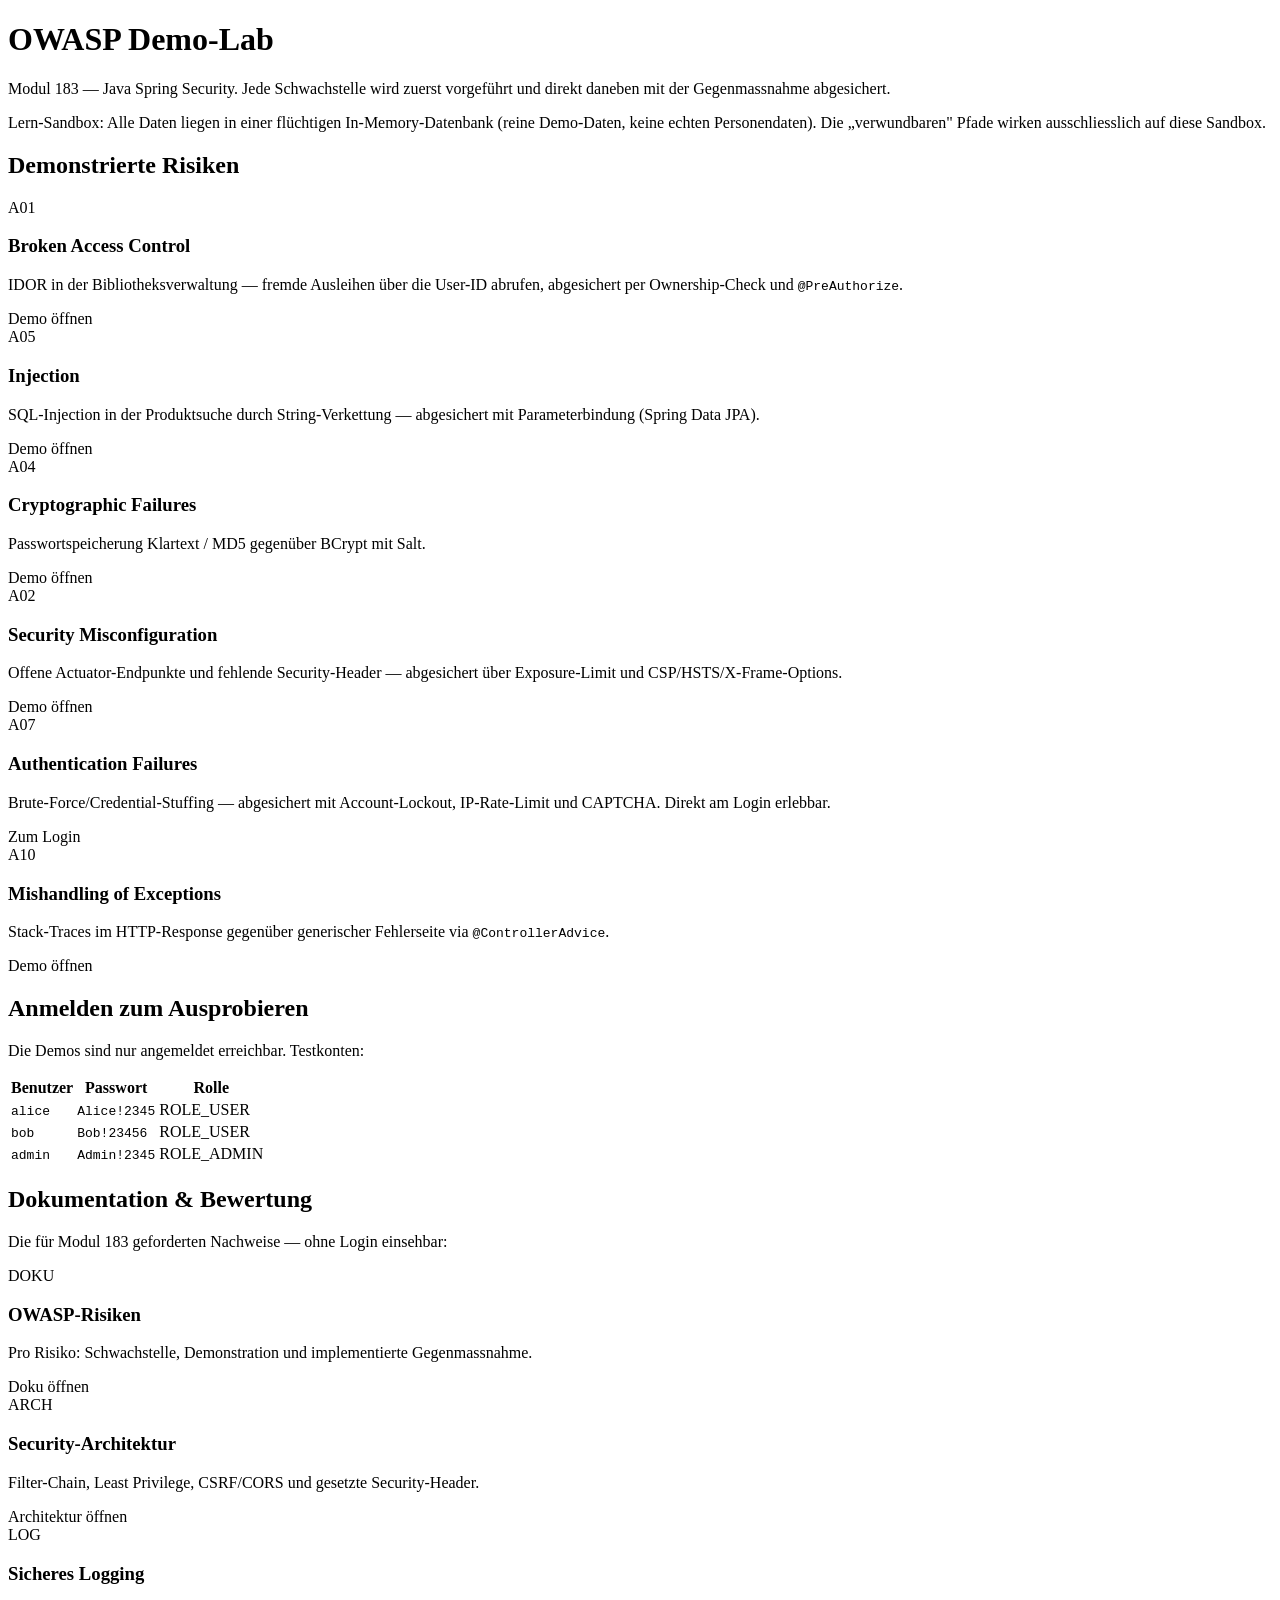
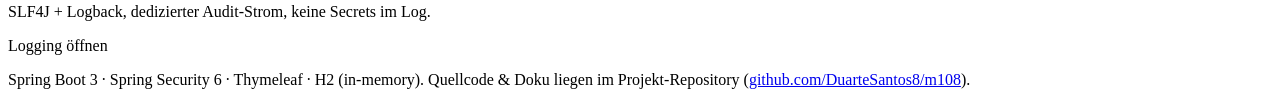
<file: src/main/resources/templates/index.html>
<!DOCTYPE html>
<html lang="de" xmlns:th="http://www.thymeleaf.org">
<head th:replace="~{fragments :: head('OWASP Demo-Lab — Modul 183')}"></head>
<body>
<header th:replace="~{fragments :: topbar}"></header>
<main>
    <h1>OWASP Demo-Lab</h1>
    <p class="lead">Modul 183 — Java Spring Security. Jede Schwachstelle wird zuerst
        vorgeführt und direkt daneben mit der Gegenmassnahme abgesichert.</p>

    <div class="alert info">
        Lern-Sandbox: Alle Daten liegen in einer flüchtigen In-Memory-Datenbank
        (reine Demo-Daten, keine echten Personendaten). Die „verwundbaren" Pfade
        wirken ausschliesslich auf diese Sandbox.
    </div>

    <h2>Demonstrierte Risiken</h2>
    <div class="grid">
        <div class="card">
            <span class="tag">A01</span>
            <h3>Broken Access Control</h3>
            <p>IDOR in der Bibliotheksverwaltung — fremde Ausleihen über die User-ID
                abrufen, abgesichert per Ownership-Check und <code class="inline">@PreAuthorize</code>.</p>
            <a class="btn ghost" th:href="@{/demo/a01}">Demo öffnen</a>
        </div>
        <div class="card">
            <span class="tag">A05</span>
            <h3>Injection</h3>
            <p>SQL-Injection in der Produktsuche durch String-Verkettung — abgesichert
                mit Parameterbindung (Spring Data JPA).</p>
            <a class="btn ghost" th:href="@{/demo/a05}">Demo öffnen</a>
        </div>
        <div class="card">
            <span class="tag">A04</span>
            <h3>Cryptographic Failures</h3>
            <p>Passwortspeicherung Klartext / MD5 gegenüber BCrypt mit Salt.</p>
            <a class="btn ghost" th:href="@{/demo/a04}">Demo öffnen</a>
        </div>
        <div class="card">
            <span class="tag">A02</span>
            <h3>Security Misconfiguration</h3>
            <p>Offene Actuator-Endpunkte und fehlende Security-Header — abgesichert
                über Exposure-Limit und CSP/HSTS/X-Frame-Options.</p>
            <a class="btn ghost" th:href="@{/demo/a02}">Demo öffnen</a>
        </div>
        <div class="card">
            <span class="tag">A07</span>
            <h3>Authentication Failures</h3>
            <p>Brute-Force/Credential-Stuffing — abgesichert mit Account-Lockout,
                IP-Rate-Limit und CAPTCHA. Direkt am Login erlebbar.</p>
            <a class="btn ghost" th:href="@{/login}">Zum Login</a>
        </div>
        <div class="card">
            <span class="tag">A10</span>
            <h3>Mishandling of Exceptions</h3>
            <p>Stack-Traces im HTTP-Response gegenüber generischer Fehlerseite via
                <code class="inline">@ControllerAdvice</code>.</p>
            <a class="btn ghost" th:href="@{/demo/a10}">Demo öffnen</a>
        </div>
    </div>

    <h2>Anmelden zum Ausprobieren</h2>
    <p>Die Demos sind nur angemeldet erreichbar. Testkonten:</p>
    <table>
        <tr><th>Benutzer</th><th>Passwort</th><th>Rolle</th></tr>
        <tr><td><code class="inline">alice</code></td><td><code class="inline">Alice!2345</code></td><td>ROLE_USER</td></tr>
        <tr><td><code class="inline">bob</code></td><td><code class="inline">Bob!23456</code></td><td>ROLE_USER</td></tr>
        <tr><td><code class="inline">admin</code></td><td><code class="inline">Admin!2345</code></td><td>ROLE_ADMIN</td></tr>
    </table>

    <h2>Dokumentation &amp; Bewertung</h2>
    <p>Die für Modul 183 geforderten Nachweise — ohne Login einsehbar:</p>
    <div class="grid">
        <div class="card">
            <span class="tag">DOKU</span>
            <h3>OWASP-Risiken</h3>
            <p>Pro Risiko: Schwachstelle, Demonstration und implementierte Gegenmassnahme.</p>
            <a class="btn ghost" th:href="@{/doku}">Doku öffnen</a>
        </div>
        <div class="card">
            <span class="tag">ARCH</span>
            <h3>Security-Architektur</h3>
            <p>Filter-Chain, Least Privilege, CSRF/CORS und gesetzte Security-Header.</p>
            <a class="btn ghost" th:href="@{/architektur}">Architektur öffnen</a>
        </div>
        <div class="card">
            <span class="tag">LOG</span>
            <h3>Sicheres Logging</h3>
            <p>SLF4J + Logback, dedizierter Audit-Strom, keine Secrets im Log.</p>
            <a class="btn ghost" th:href="@{/logging}">Logging öffnen</a>
        </div>
    </div>

    <p class="footer-note">Spring Boot 3 · Spring Security 6 · Thymeleaf · H2 (in-memory).
        Quellcode &amp; Doku liegen im Projekt-Repository
        (<a href="https://github.com/DuarteSantos8/m108">github.com/DuarteSantos8/m108</a>).</p>
</main>
</body>
</html>
</file>
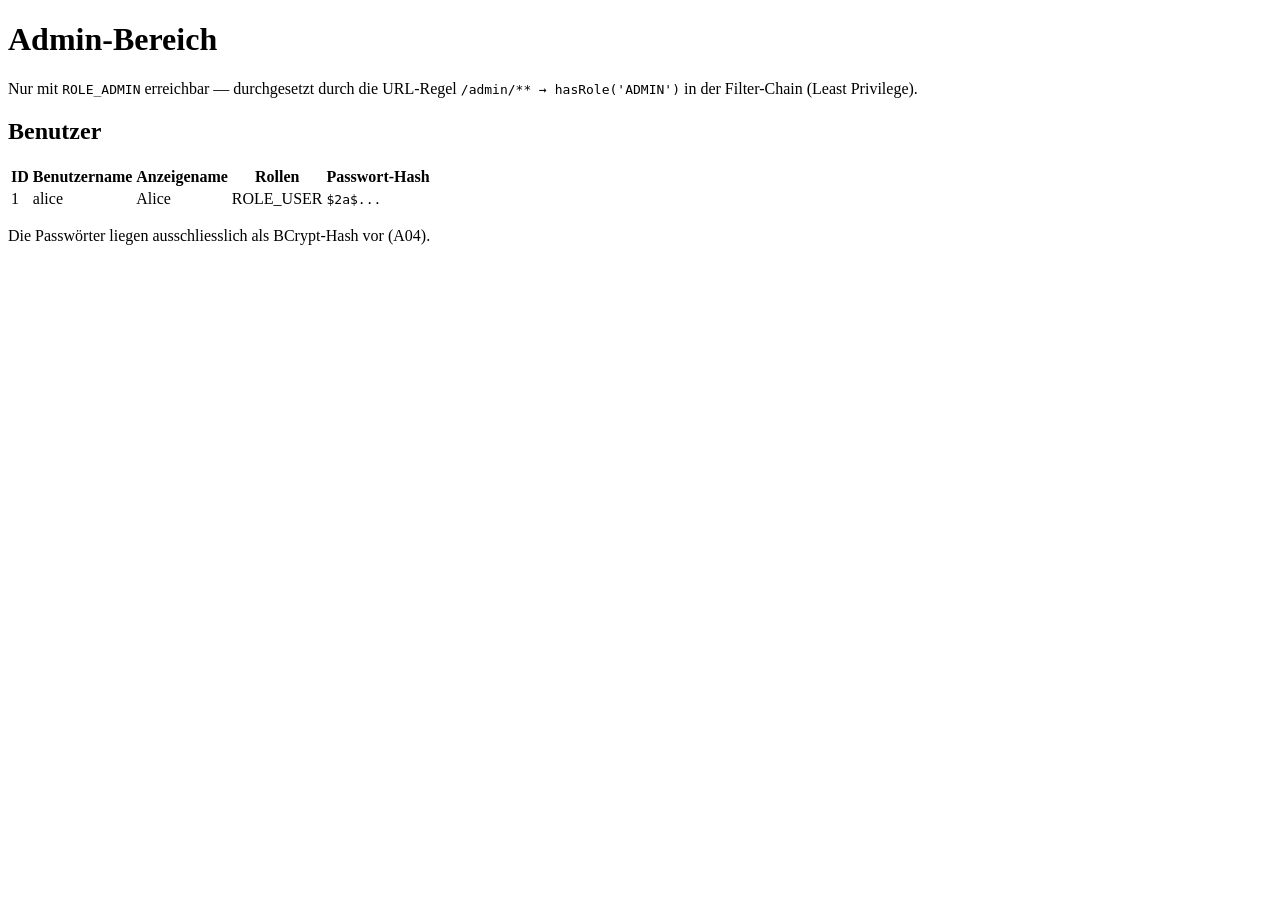
<file: src/main/resources/templates/admin.html>
<!DOCTYPE html>
<html lang="de" xmlns:th="http://www.thymeleaf.org">
<head th:replace="~{fragments :: head('Admin — OWASP Demo-Lab')}"></head>
<body>
<header th:replace="~{fragments :: topbar}"></header>
<main>
    <h1>Admin-Bereich</h1>
    <p class="lead">Nur mit <code class="inline">ROLE_ADMIN</code> erreichbar — durchgesetzt
        durch die URL-Regel <code class="inline">/admin/** → hasRole('ADMIN')</code> in der
        Filter-Chain (Least Privilege).</p>

    <h2>Benutzer</h2>
    <table>
        <tr><th>ID</th><th>Benutzername</th><th>Anzeigename</th><th>Rollen</th><th>Passwort-Hash</th></tr>
        <tr th:each="u : ${users}">
            <td th:text="${u.id}">1</td>
            <td th:text="${u.username}">alice</td>
            <td th:text="${u.displayName}">Alice</td>
            <td th:text="${u.roles}">ROLE_USER</td>
            <td><code class="inline" th:text="${#strings.abbreviate(u.passwordHash, 32)}">$2a$...</code></td>
        </tr>
    </table>
    <p class="muted">Die Passwörter liegen ausschliesslich als BCrypt-Hash vor (A04).</p>
</main>
</body>
</html>
</file>
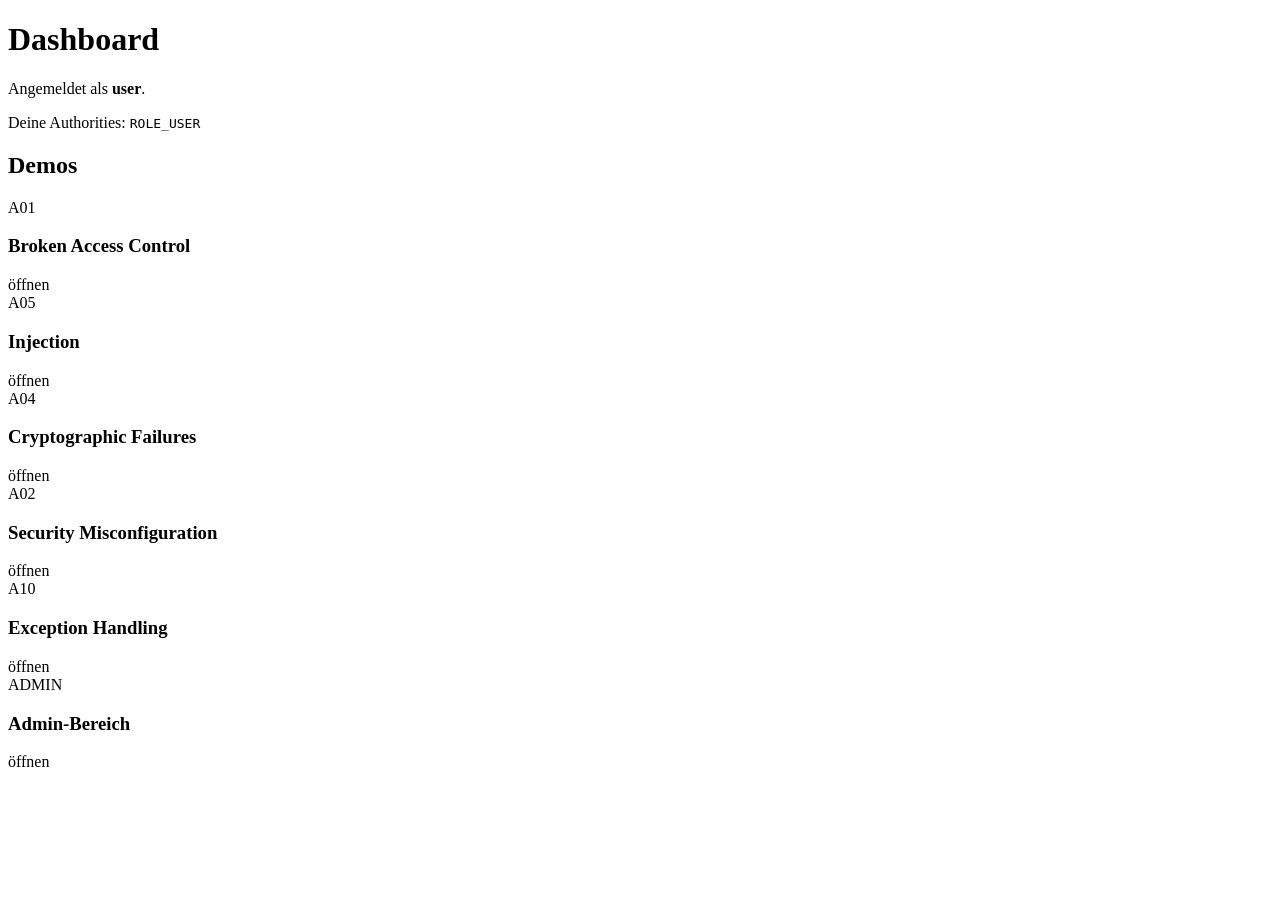
<file: src/main/resources/templates/dashboard.html>
<!DOCTYPE html>
<html lang="de" xmlns:th="http://www.thymeleaf.org">
<head th:replace="~{fragments :: head('Dashboard — OWASP Demo-Lab')}"></head>
<body>
<header th:replace="~{fragments :: topbar}"></header>
<main>
    <h1>Dashboard</h1>
    <p class="lead">Angemeldet als <strong th:text="${username}">user</strong>.</p>
    <p>Deine Authorities:
        <span th:each="a : ${authorities}">
            <code class="inline" th:text="${a.authority}">ROLE_USER</code>&nbsp;
        </span>
    </p>

    <h2>Demos</h2>
    <div class="grid">
        <div class="card"><span class="tag">A01</span><h3>Broken Access Control</h3>
            <a class="btn ghost" th:href="@{/demo/a01}">öffnen</a></div>
        <div class="card"><span class="tag">A05</span><h3>Injection</h3>
            <a class="btn ghost" th:href="@{/demo/a05}">öffnen</a></div>
        <div class="card"><span class="tag">A04</span><h3>Cryptographic Failures</h3>
            <a class="btn ghost" th:href="@{/demo/a04}">öffnen</a></div>
        <div class="card"><span class="tag">A02</span><h3>Security Misconfiguration</h3>
            <a class="btn ghost" th:href="@{/demo/a02}">öffnen</a></div>
        <div class="card"><span class="tag">A10</span><h3>Exception Handling</h3>
            <a class="btn ghost" th:href="@{/demo/a10}">öffnen</a></div>
        <div class="card" sec:authorize="hasRole('ADMIN')" xmlns:sec="http://www.thymeleaf.org/extras/spring-security">
            <span class="tag">ADMIN</span><h3>Admin-Bereich</h3>
            <a class="btn ghost" th:href="@{/admin}">öffnen</a></div>
    </div>
</main>
</body>
</html>
</file>
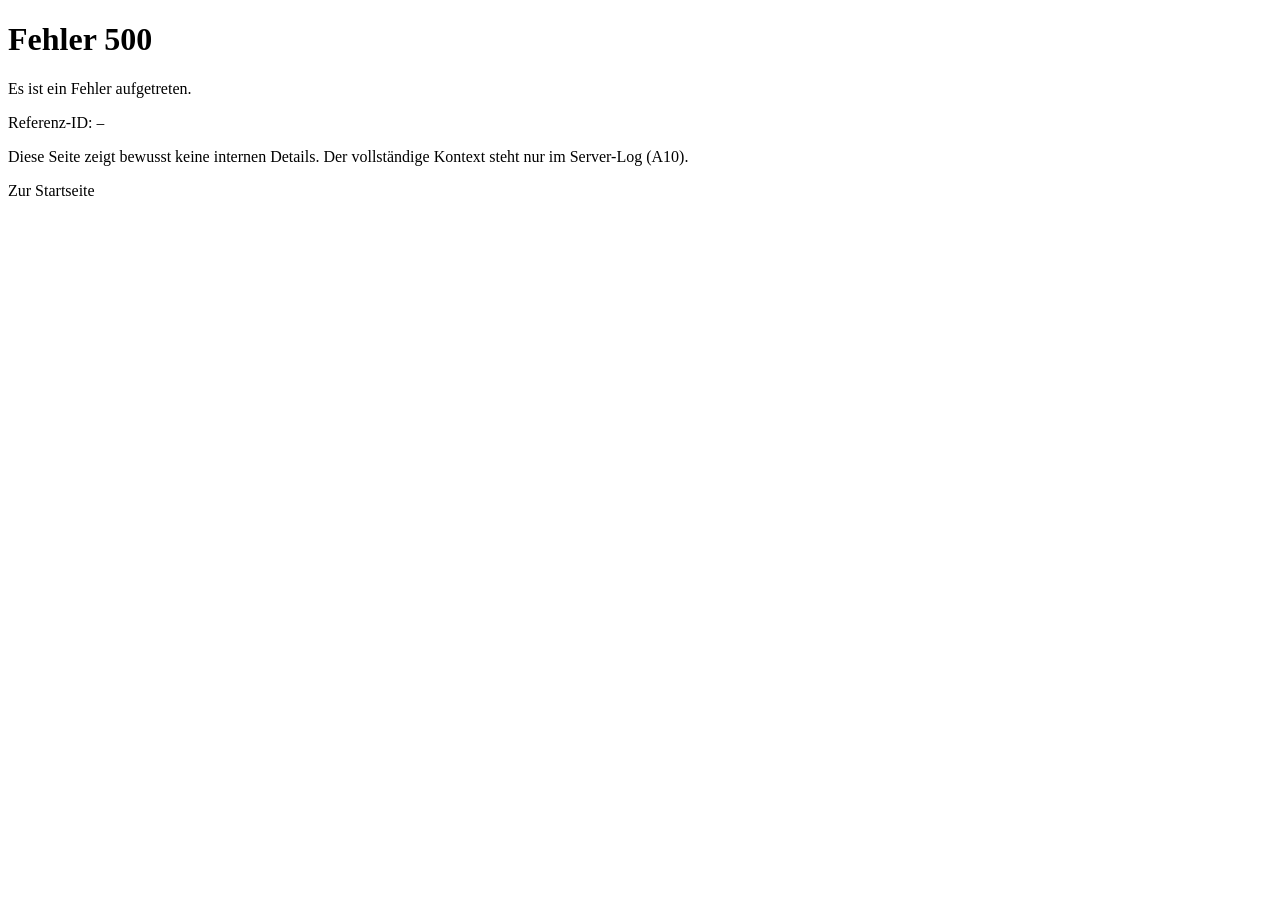
<file: src/main/resources/templates/error-page.html>
<!DOCTYPE html>
<html lang="de" xmlns:th="http://www.thymeleaf.org">
<head th:replace="~{fragments :: head('Fehler')}"></head>
<body>
<header th:replace="~{fragments :: topbar}"></header>
<main>
    <h1>Fehler <span th:text="${status}">500</span></h1>
    <div class="alert err" th:text="${message}">Es ist ein Fehler aufgetreten.</div>
    <p class="muted">Referenz-ID: <code class="inline" th:text="${ref}">—</code></p>
    <p class="muted">Diese Seite zeigt bewusst keine internen Details. Der vollständige
        Kontext steht nur im Server-Log (A10).</p>
    <a class="btn ghost" th:href="@{/}">Zur Startseite</a>
</main>
</body>
</html>
</file>
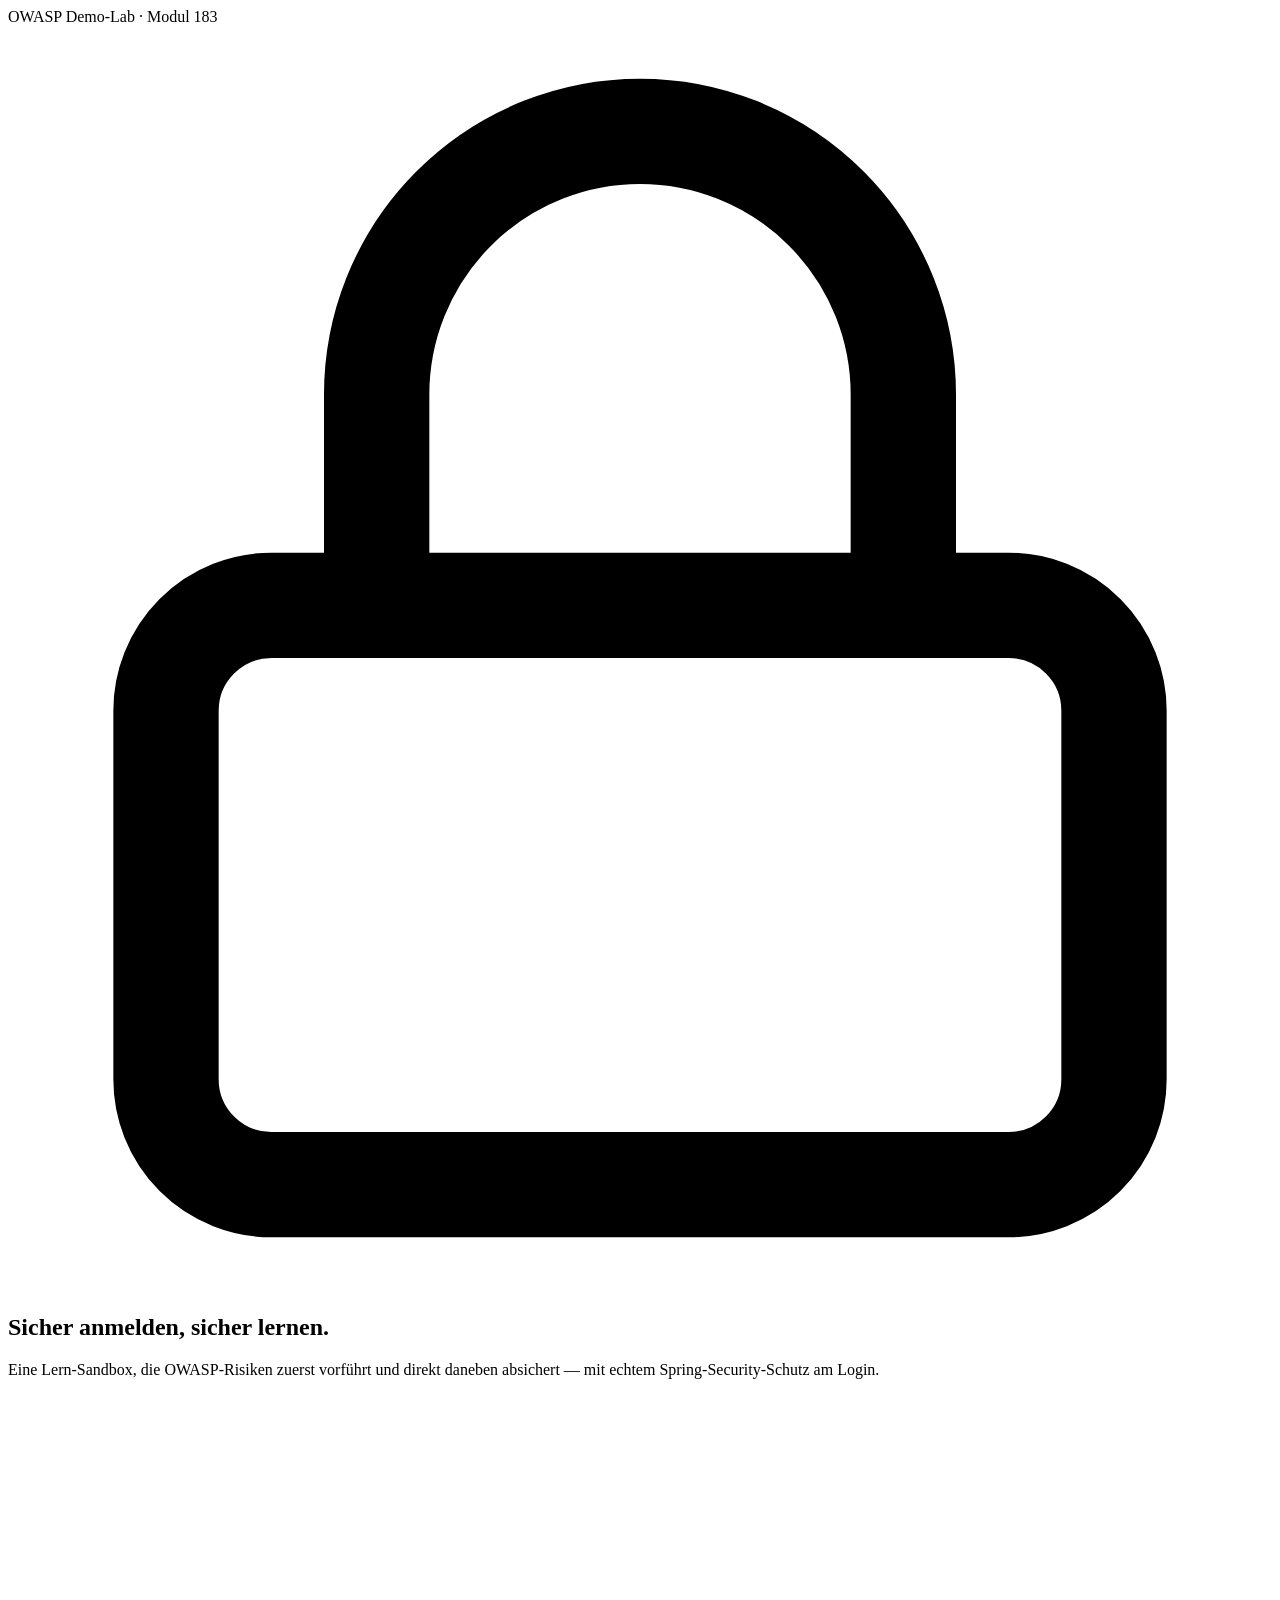
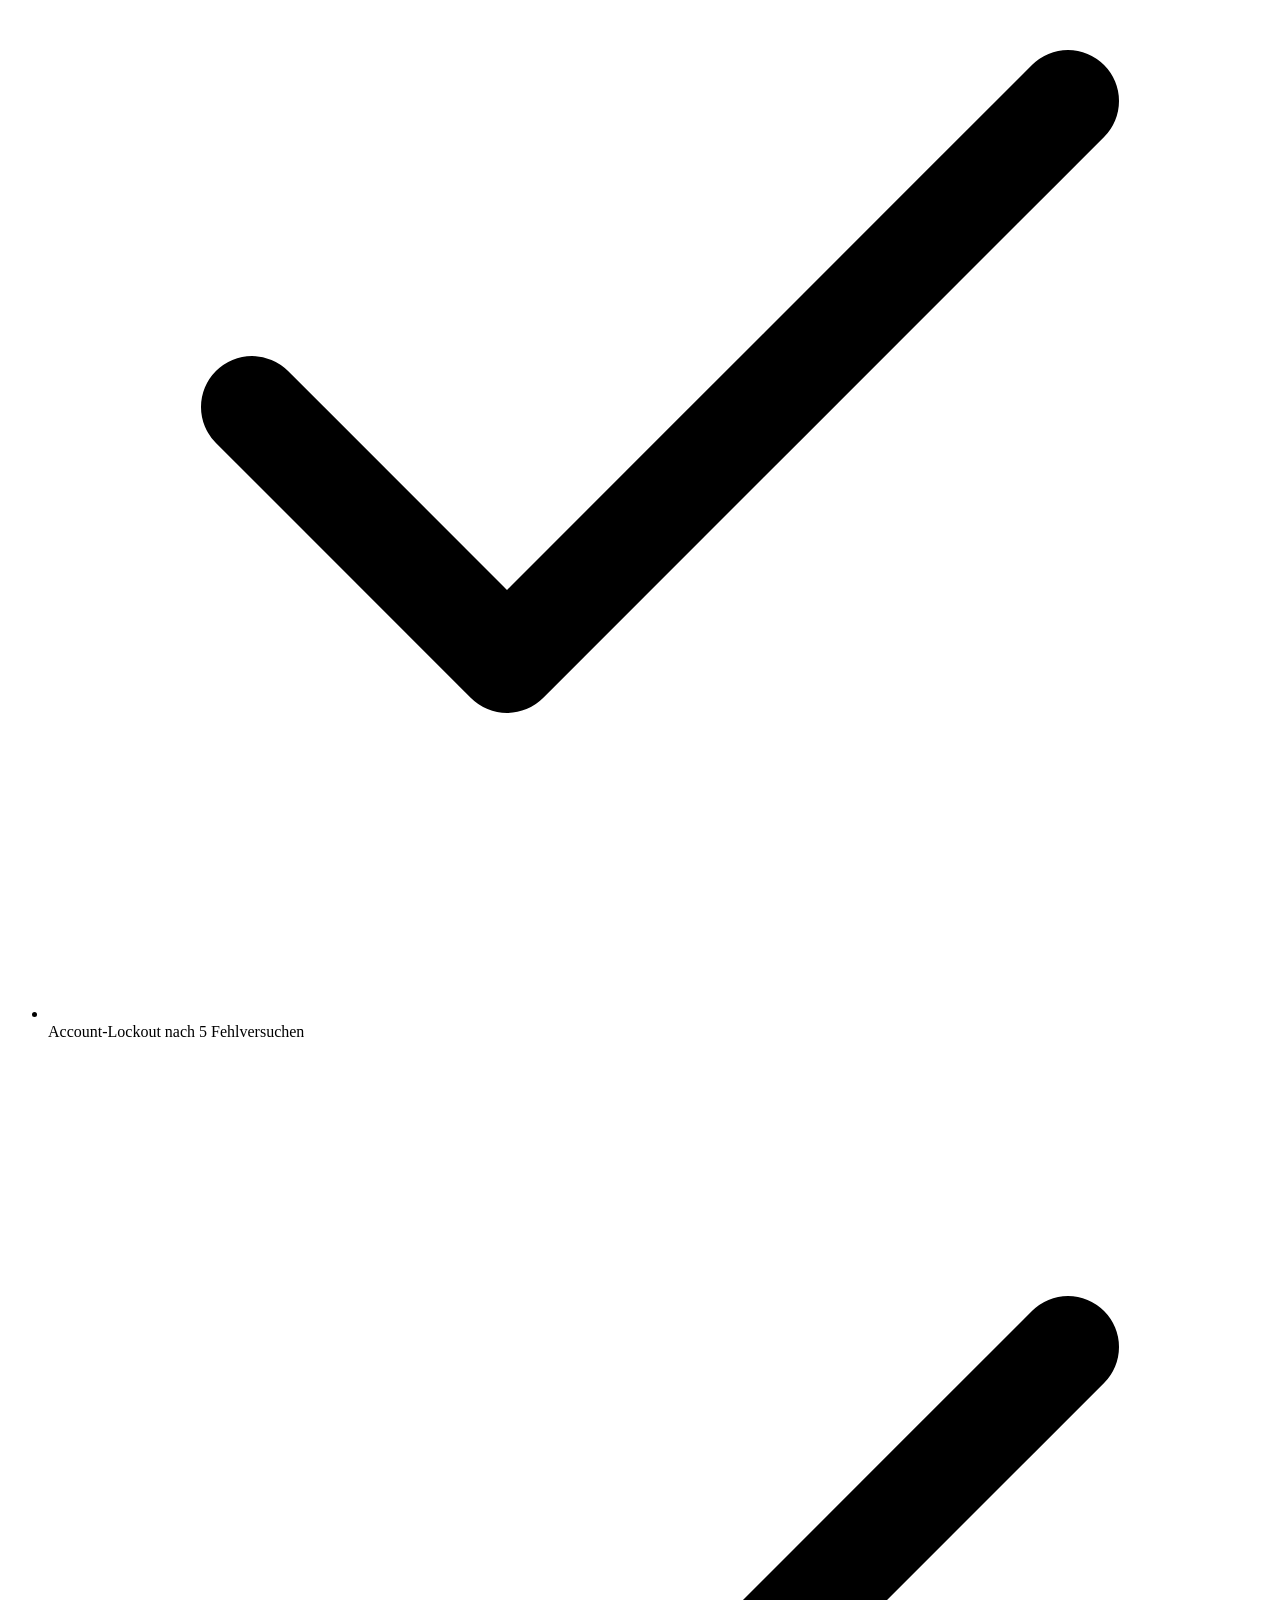
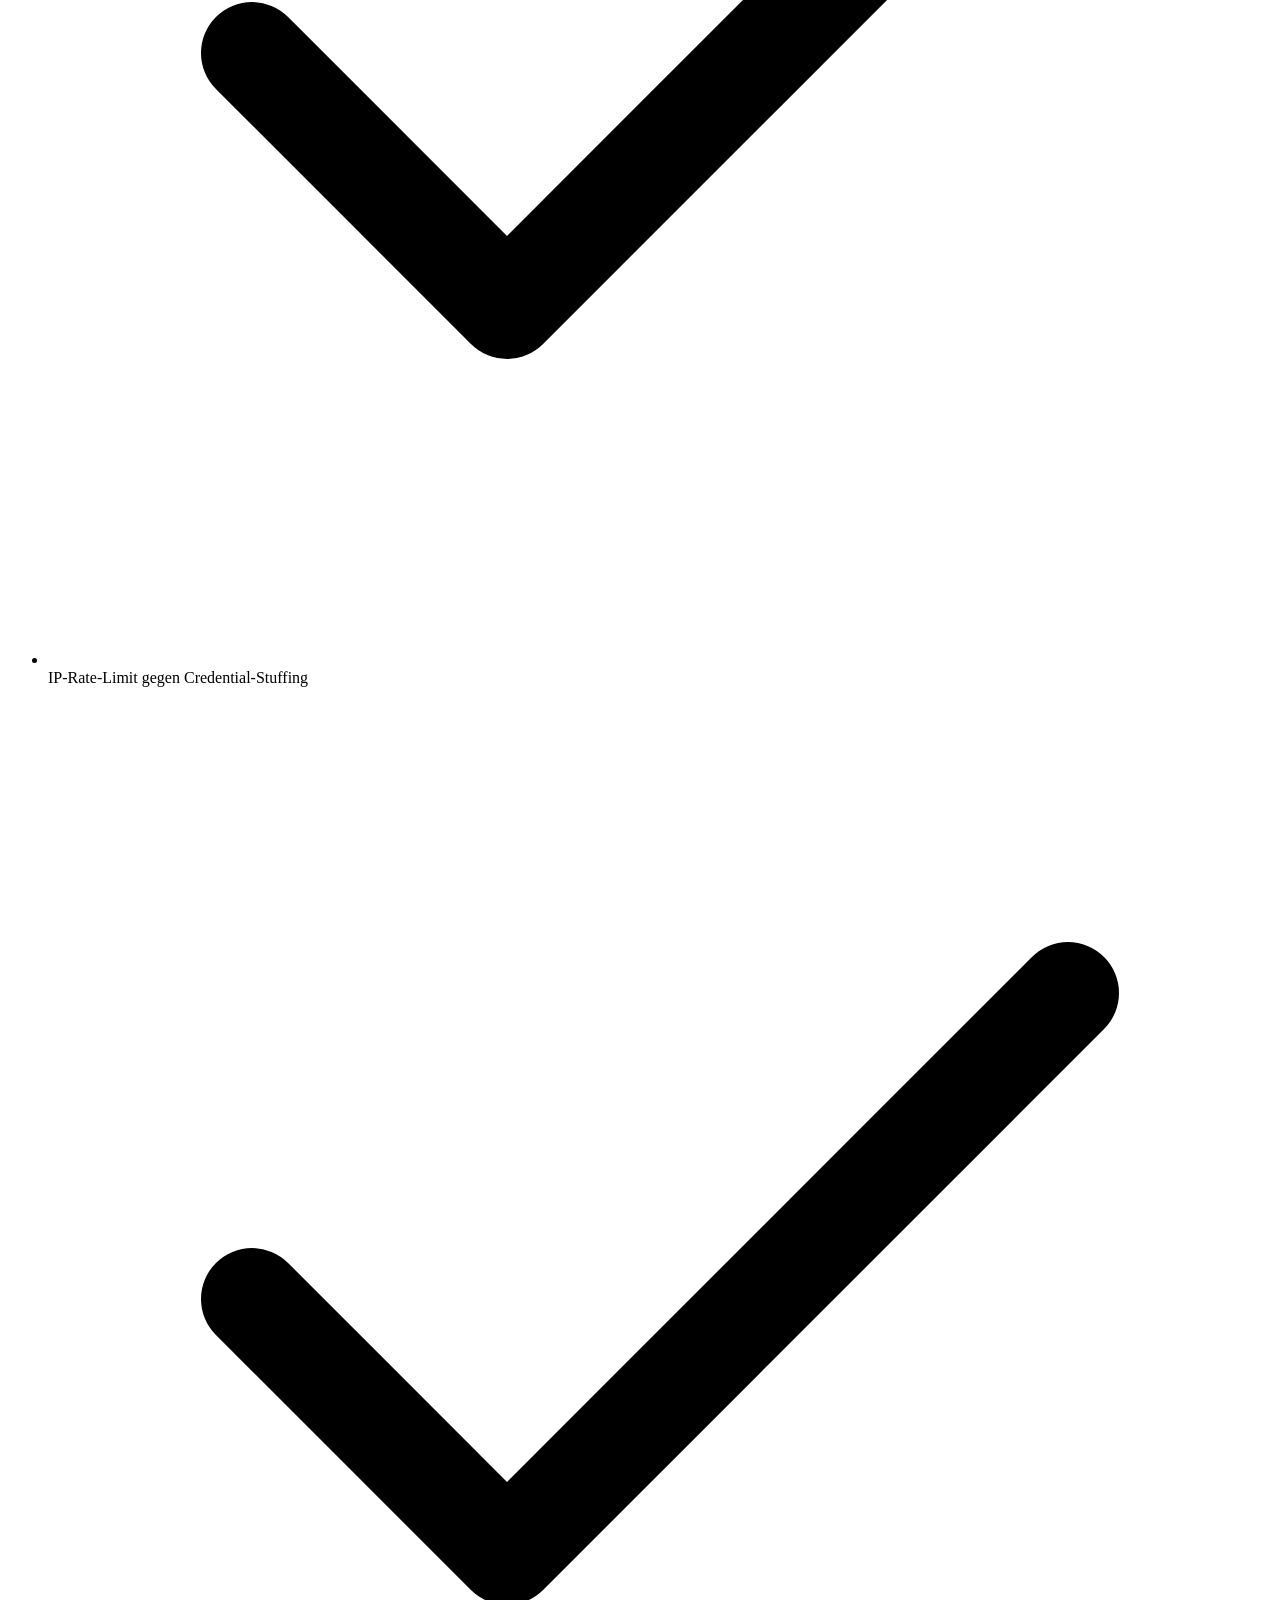
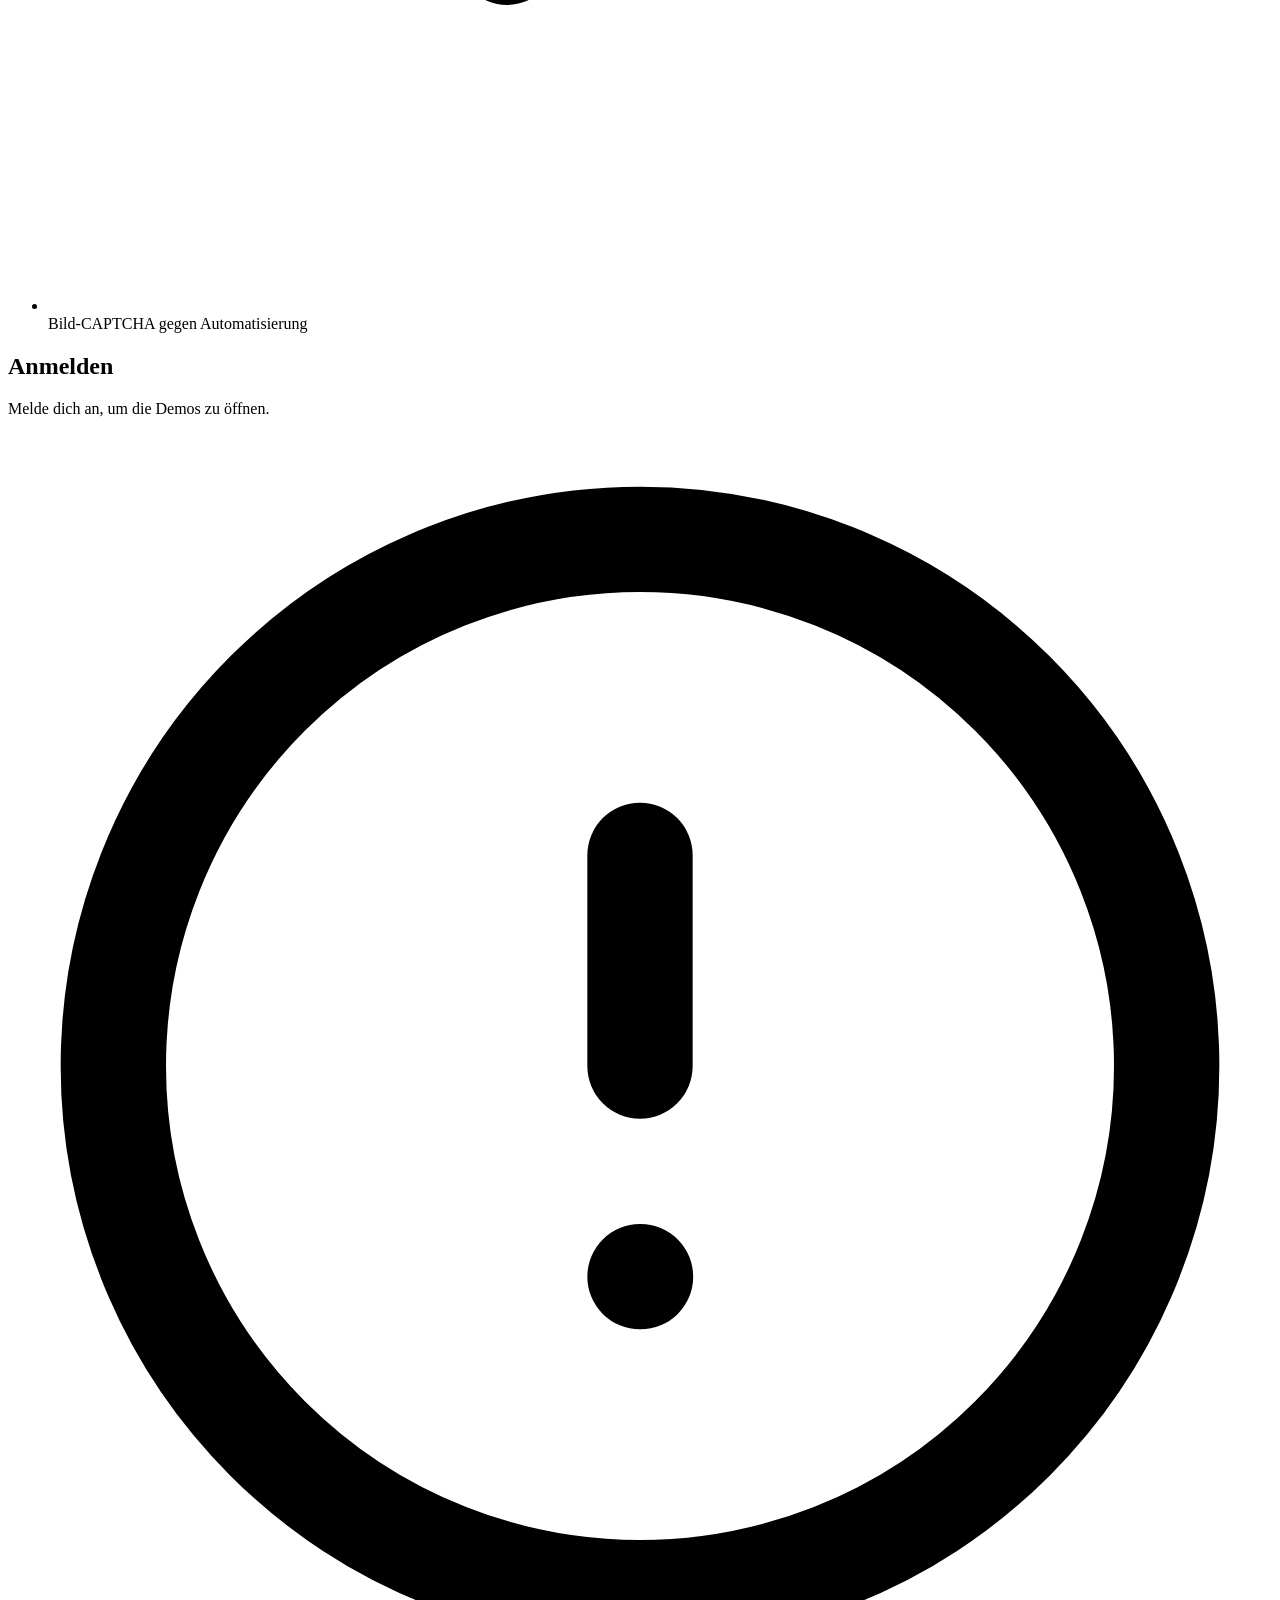
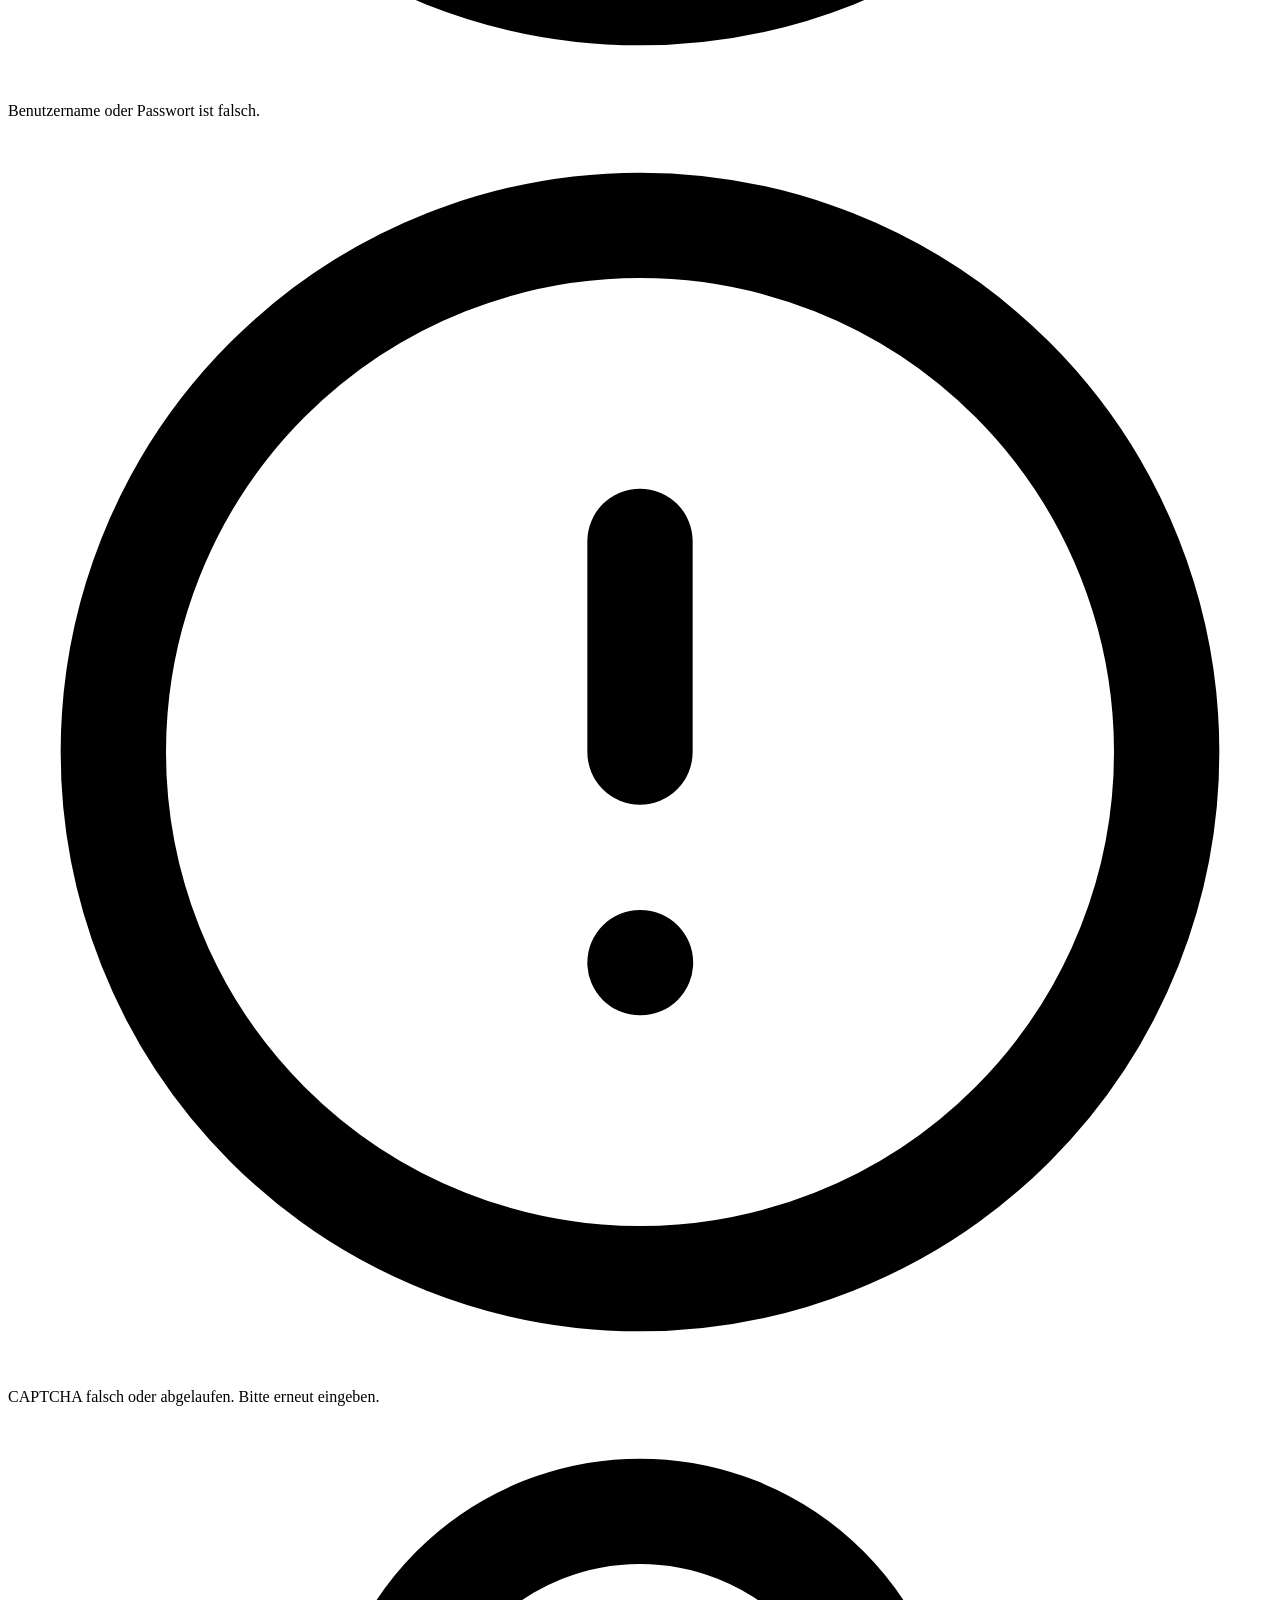
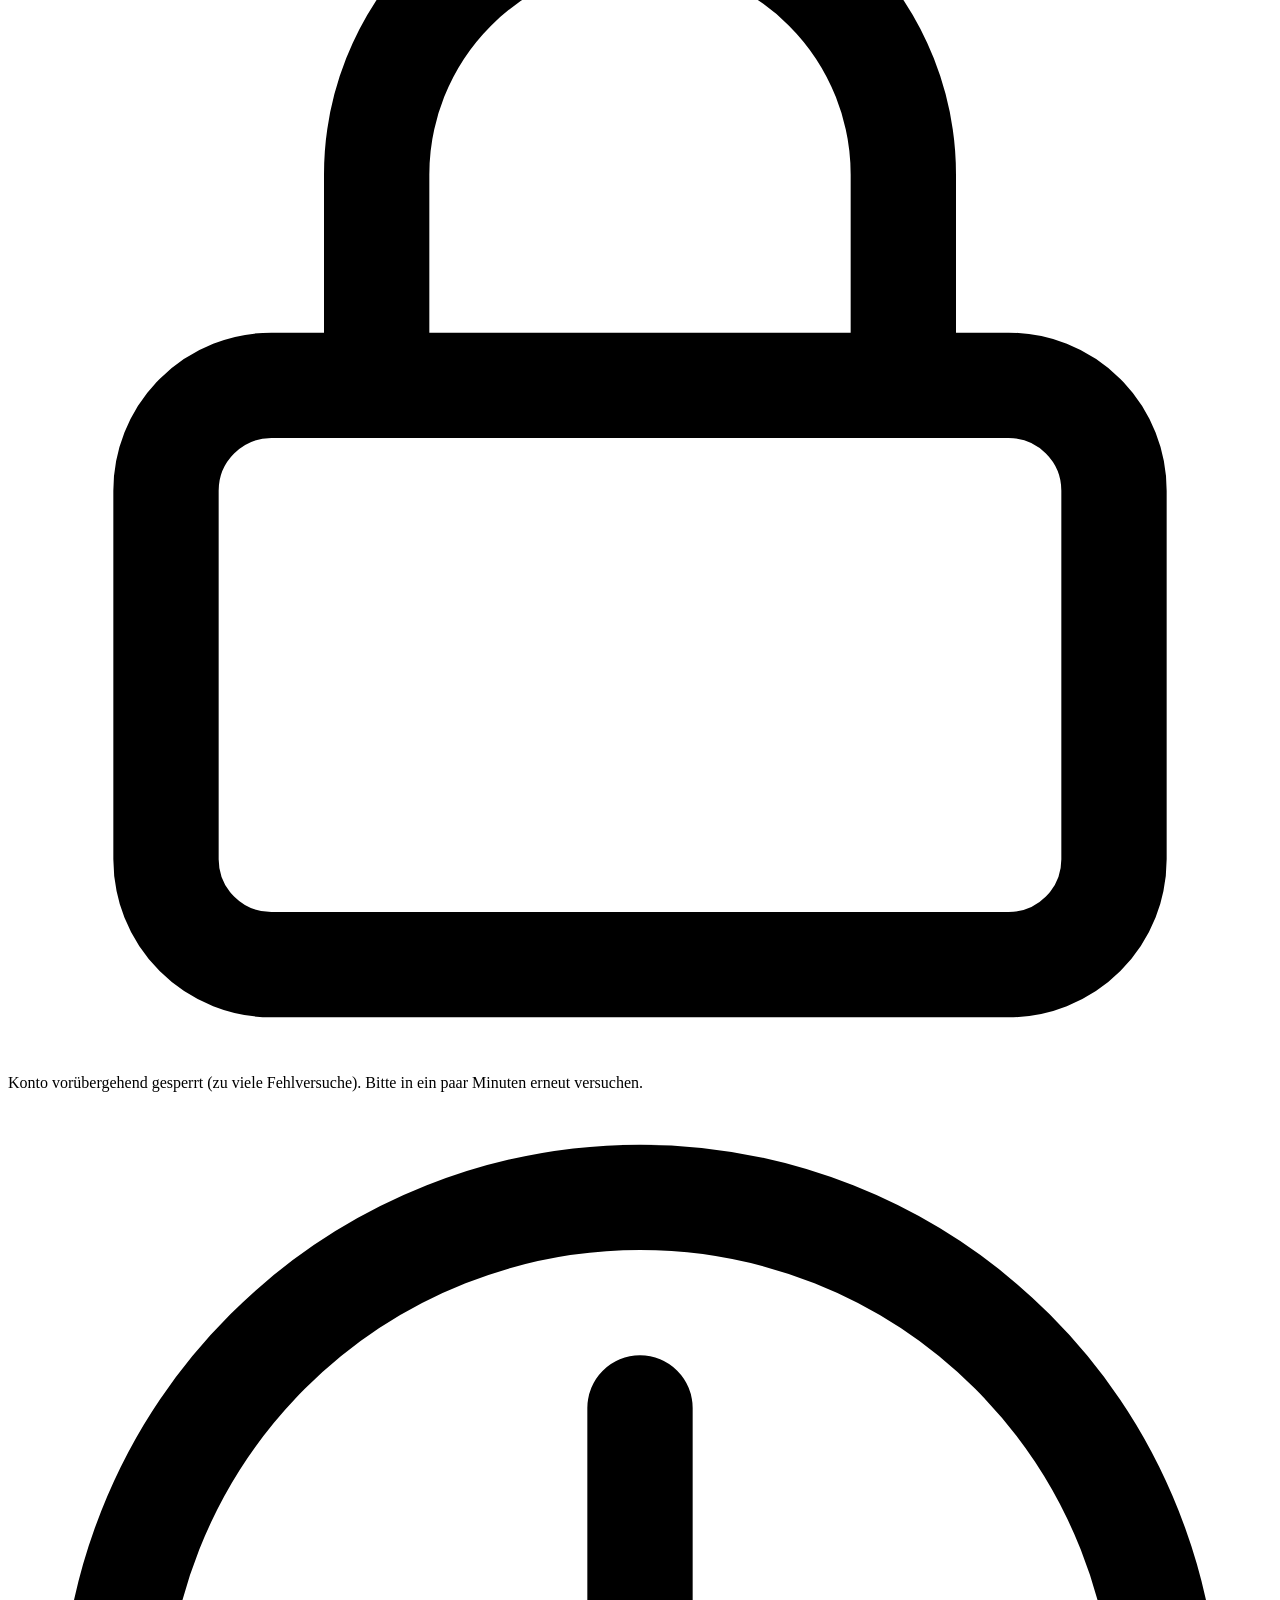
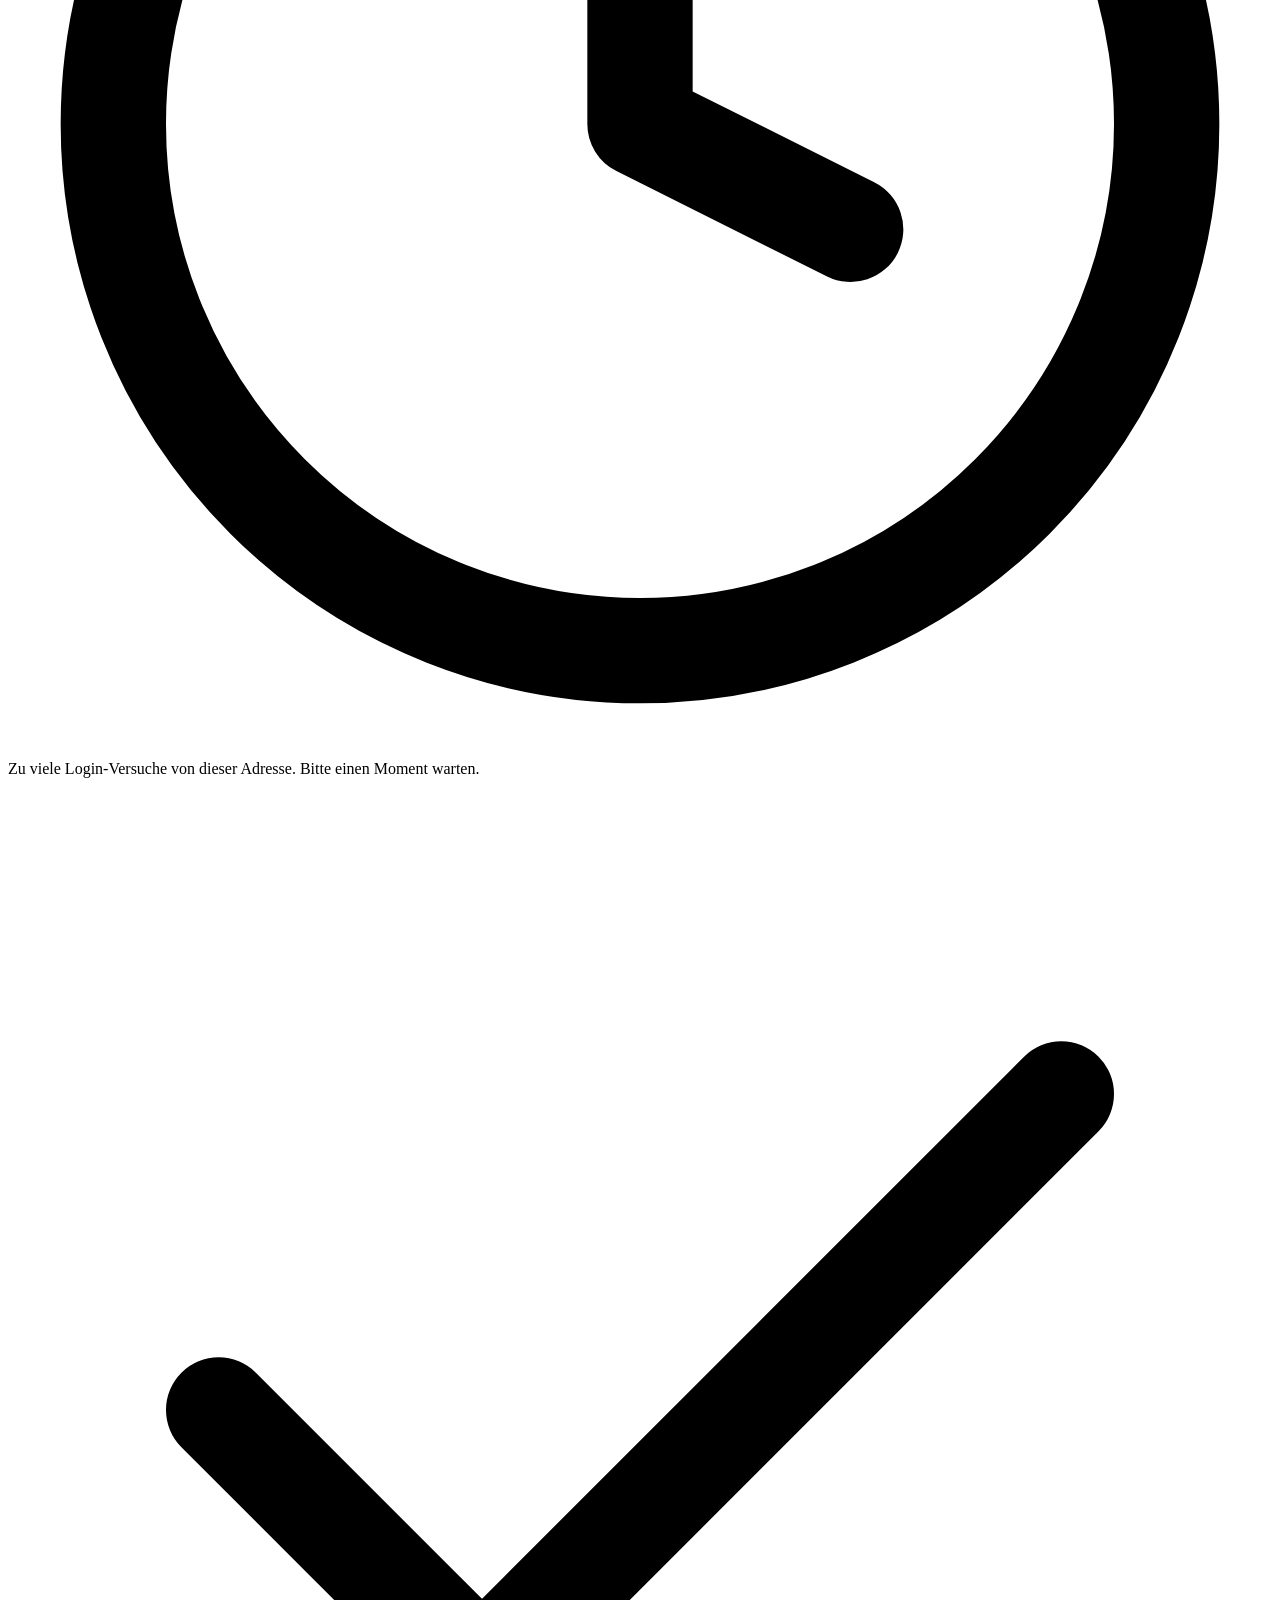
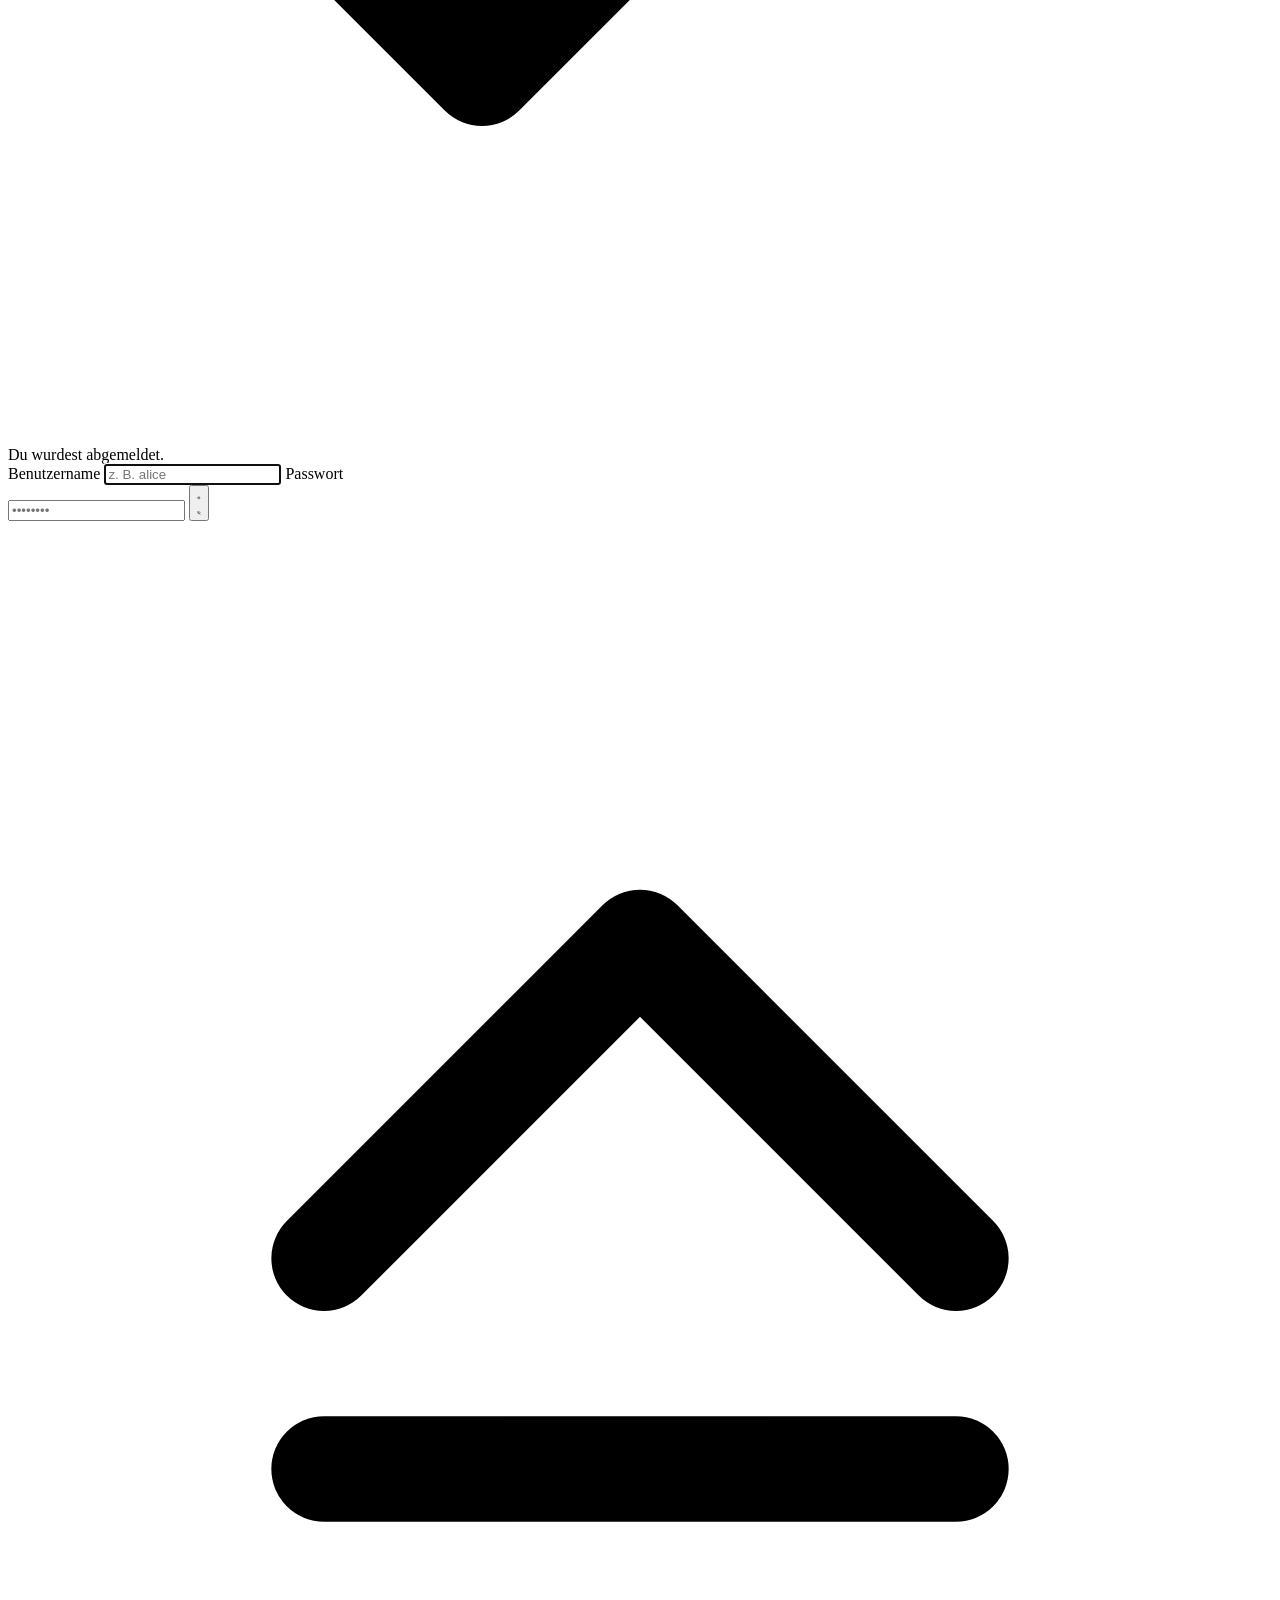
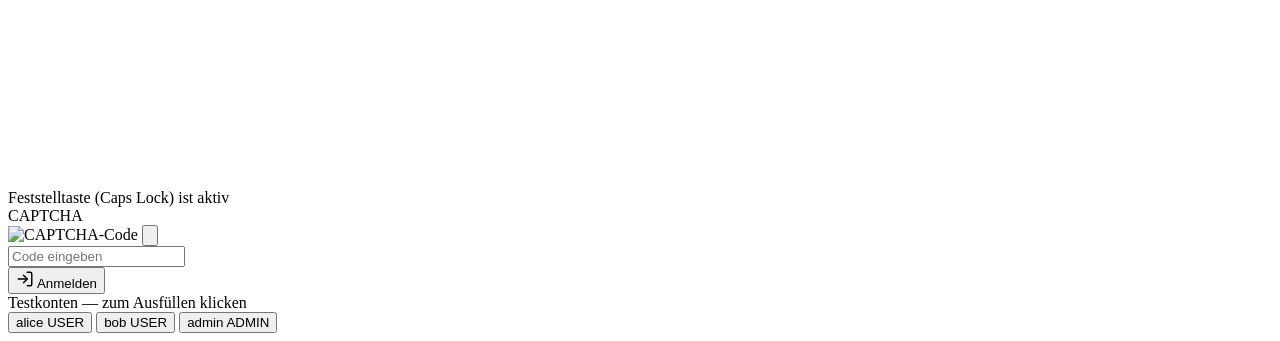
<file: src/main/resources/templates/login.html>
<!DOCTYPE html>
<html lang="de" xmlns:th="http://www.thymeleaf.org">
<head th:replace="~{fragments :: head('Login — OWASP Demo-Lab')}"></head>
<body>
<header th:replace="~{fragments :: topbar}"></header>

<main class="auth">
    <div class="auth-card">

        <!-- Brand / hero panel -->
        <aside class="auth-aside">
            <div class="eyebrow">OWASP Demo-Lab · Modul 183</div>
            <div class="lock" aria-hidden="true">
                <svg viewBox="0 0 24 24" fill="none" stroke="currentColor" stroke-width="2"
                     stroke-linecap="round" stroke-linejoin="round">
                    <rect x="3" y="11" width="18" height="11" rx="2"/>
                    <path d="M7 11V7a5 5 0 0 1 10 0v4"/>
                </svg>
            </div>
            <h2>Sicher anmelden, sicher lernen.</h2>
            <p>Eine Lern-Sandbox, die OWASP-Risiken zuerst vorführt und direkt
                daneben absichert — mit echtem Spring-Security-Schutz am Login.</p>
            <ul class="auth-features">
                <li>
                    <svg viewBox="0 0 24 24" fill="none" stroke="currentColor" stroke-width="2"
                         stroke-linecap="round" stroke-linejoin="round"><path d="M20 6 9 17l-5-5"/></svg>
                    Account-Lockout nach 5 Fehlversuchen
                </li>
                <li>
                    <svg viewBox="0 0 24 24" fill="none" stroke="currentColor" stroke-width="2"
                         stroke-linecap="round" stroke-linejoin="round"><path d="M20 6 9 17l-5-5"/></svg>
                    IP-Rate-Limit gegen Credential-Stuffing
                </li>
                <li>
                    <svg viewBox="0 0 24 24" fill="none" stroke="currentColor" stroke-width="2"
                         stroke-linecap="round" stroke-linejoin="round"><path d="M20 6 9 17l-5-5"/></svg>
                    Bild-CAPTCHA gegen Automatisierung
                </li>
            </ul>
        </aside>

        <!-- Form panel -->
        <section class="auth-main">
            <h1>Anmelden</h1>
            <p class="sub">Melde dich an, um die Demos zu öffnen.</p>

            <div class="alert err" role="alert"
                 th:if="${param.error != null and param.error[0] == 'bad'}">
                <svg viewBox="0 0 24 24" fill="none" stroke="currentColor" stroke-width="2"
                     stroke-linecap="round" stroke-linejoin="round"><circle cx="12" cy="12" r="10"/><path d="M12 8v4M12 16h.01"/></svg>
                <span>Benutzername oder Passwort ist falsch.</span>
            </div>
            <div class="alert err" role="alert"
                 th:if="${param.error != null and param.error[0] == 'captcha'}">
                <svg viewBox="0 0 24 24" fill="none" stroke="currentColor" stroke-width="2"
                     stroke-linecap="round" stroke-linejoin="round"><circle cx="12" cy="12" r="10"/><path d="M12 8v4M12 16h.01"/></svg>
                <span>CAPTCHA falsch oder abgelaufen. Bitte erneut eingeben.</span>
            </div>
            <div class="alert warn" role="alert"
                 th:if="${param.error != null and param.error[0] == 'locked'}">
                <svg viewBox="0 0 24 24" fill="none" stroke="currentColor" stroke-width="2"
                     stroke-linecap="round" stroke-linejoin="round"><rect x="3" y="11" width="18" height="11" rx="2"/><path d="M7 11V7a5 5 0 0 1 10 0v4"/></svg>
                <span>Konto vorübergehend gesperrt (zu viele Fehlversuche). Bitte in ein paar Minuten erneut versuchen.</span>
            </div>
            <div class="alert warn" role="alert"
                 th:if="${param.error != null and param.error[0] == 'ratelimit'}">
                <svg viewBox="0 0 24 24" fill="none" stroke="currentColor" stroke-width="2"
                     stroke-linecap="round" stroke-linejoin="round"><circle cx="12" cy="12" r="10"/><path d="M12 6v6l4 2"/></svg>
                <span>Zu viele Login-Versuche von dieser Adresse. Bitte einen Moment warten.</span>
            </div>
            <div class="alert ok" role="status" th:if="${param.logout != null}">
                <svg viewBox="0 0 24 24" fill="none" stroke="currentColor" stroke-width="2"
                     stroke-linecap="round" stroke-linejoin="round"><path d="M20 6 9 17l-5-5"/></svg>
                <span>Du wurdest abgemeldet.</span>
            </div>

            <form th:action="@{/login}" method="post" id="login-form">
                <label for="username">Benutzername</label>
                <input type="text" id="username" name="username"
                       autocomplete="username" autofocus placeholder="z. B. alice"/>

                <label for="password">Passwort</label>
                <div class="field">
                    <input type="password" id="password" name="password"
                           autocomplete="current-password" placeholder="••••••••"/>
                    <button type="button" class="field-btn" id="toggle-pw"
                            aria-label="Passwort anzeigen" aria-pressed="false">
                        <svg class="eye-on" viewBox="0 0 24 24" fill="none" stroke="currentColor"
                             stroke-width="2" stroke-linecap="round" stroke-linejoin="round">
                            <path d="M2 12s3.5-7 10-7 10 7 10 7-3.5 7-10 7-10-7-10-7Z"/><circle cx="12" cy="12" r="3"/>
                        </svg>
                        <svg class="eye-off" viewBox="0 0 24 24" fill="none" stroke="currentColor"
                             stroke-width="2" stroke-linecap="round" stroke-linejoin="round">
                            <path d="M9.9 4.24A9.1 9.1 0 0 1 12 4c6.5 0 10 7 10 7a13.2 13.2 0 0 1-1.67 2.68"/>
                            <path d="M6.6 6.6A13.2 13.2 0 0 0 2 12s3.5 7 10 7a9.1 9.1 0 0 0 5.4-1.6"/>
                            <path d="m2 2 20 20"/><path d="M9.9 9.9a3 3 0 0 0 4.2 4.2"/>
                        </svg>
                    </button>
                </div>
                <div class="caps-hint" id="caps-hint">
                    <svg viewBox="0 0 24 24" fill="none" stroke="currentColor" stroke-width="2"
                         stroke-linecap="round" stroke-linejoin="round"><path d="m6 14 6-6 6 6"/><path d="M6 18h12"/></svg>
                    Feststelltaste (Caps Lock) ist aktiv
                </div>

                <label for="captcha">CAPTCHA</label>
                <div class="captcha-row">
                    <div class="captcha-img">
                        <img id="captcha-img" th:src="@{/captcha.png}" width="150" height="56" alt="CAPTCHA-Code"/>
                        <button type="button" class="captcha-refresh" id="captcha-refresh"
                                aria-label="Neuen CAPTCHA-Code laden">
                            <svg viewBox="0 0 24 24" fill="none" stroke="currentColor" stroke-width="2"
                                 stroke-linecap="round" stroke-linejoin="round">
                                <path d="M21 12a9 9 0 1 1-2.64-6.36"/><path d="M21 3v6h-6"/>
                            </svg>
                        </button>
                    </div>
                    <div class="grow">
                        <input type="text" id="captcha" name="captcha" autocomplete="off"
                               inputmode="text" placeholder="Code eingeben"/>
                    </div>
                </div>

                <button type="submit">
                    <svg viewBox="0 0 24 24" fill="none" stroke="currentColor" stroke-width="2"
                         stroke-linecap="round" stroke-linejoin="round" width="18" height="18">
                        <path d="M15 3h4a2 2 0 0 1 2 2v14a2 2 0 0 1-2 2h-4"/><path d="M10 17l5-5-5-5"/><path d="M15 12H3"/>
                    </svg>
                    Anmelden
                </button>
            </form>

            <div class="demo-fill">
                <div class="demo-label">Testkonten — zum Ausfüllen klicken</div>
                <div class="demo-chips">
                    <button type="button" class="chip" data-role="user"
                            data-user="alice" data-pass="Alice!2345">alice <span class="role">USER</span></button>
                    <button type="button" class="chip" data-role="user"
                            data-user="bob" data-pass="Bob!23456">bob <span class="role">USER</span></button>
                    <button type="button" class="chip" data-role="admin"
                            data-user="admin" data-pass="Admin!2345">admin <span class="role">ADMIN</span></button>
                </div>
            </div>
        </section>
    </div>
</main>

<script th:src="@{/js/login.js}"></script>
</body>
</html>
</file>
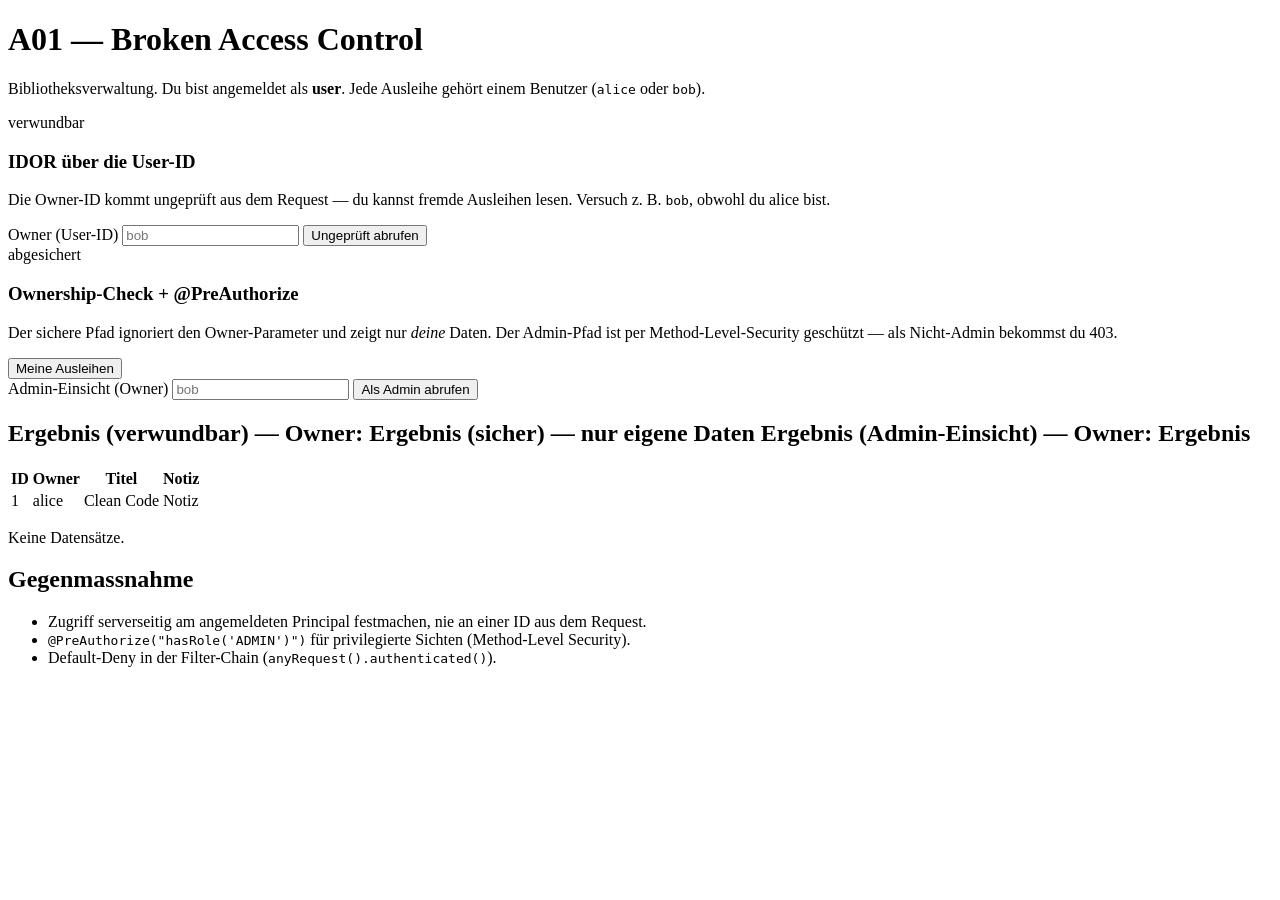
<file: src/main/resources/templates/demo/a01.html>
<!DOCTYPE html>
<html lang="de" xmlns:th="http://www.thymeleaf.org">
<head th:replace="~{fragments :: head('A01 Broken Access Control')}"></head>
<body>
<header th:replace="~{fragments :: topbar}"></header>
<main>
    <h1>A01 — Broken Access Control</h1>
    <p class="lead">Bibliotheksverwaltung. Du bist angemeldet als
        <strong th:text="${me}">user</strong>. Jede Ausleihe gehört einem Benutzer
        (<code class="inline">alice</code> oder <code class="inline">bob</code>).</p>

    <div class="split">
        <div class="box vuln">
            <span class="badge vuln">verwundbar</span>
            <h3>IDOR über die User-ID</h3>
            <p class="muted">Die Owner-ID kommt ungeprüft aus dem Request — du kannst
                fremde Ausleihen lesen. Versuch z.&nbsp;B. <code class="inline">bob</code>,
                obwohl du <span th:text="${me}">alice</span> bist.</p>
            <form th:action="@{/demo/a01}" method="get">
                <input type="hidden" name="mode" value="vulnerable"/>
                <label for="owner">Owner (User-ID)</label>
                <input type="text" id="owner" name="owner" th:value="${requestedOwner}" placeholder="bob"/>
                <button class="btn danger" type="submit">Ungeprüft abrufen</button>
            </form>
        </div>

        <div class="box safe">
            <span class="badge safe">abgesichert</span>
            <h3>Ownership-Check + @PreAuthorize</h3>
            <p class="muted">Der sichere Pfad ignoriert den Owner-Parameter und zeigt
                nur <em>deine</em> Daten. Der Admin-Pfad ist per Method-Level-Security
                geschützt — als Nicht-Admin bekommst du 403.</p>
            <form th:action="@{/demo/a01}" method="get">
                <input type="hidden" name="mode" value="secure"/>
                <button class="btn" type="submit">Meine Ausleihen</button>
            </form>
            <form th:action="@{/demo/a01/admin-view}" method="get">
                <label for="aowner">Admin-Einsicht (Owner)</label>
                <input type="text" id="aowner" name="owner" placeholder="bob"/>
                <button class="btn ghost" type="submit">Als Admin abrufen</button>
            </form>
        </div>
    </div>

    <div th:if="${result != null}">
        <h2 th:switch="${mode}">
            <span th:case="'vulnerable'">Ergebnis (verwundbar) — Owner: <span th:text="${requestedOwner}"></span></span>
            <span th:case="'secure'">Ergebnis (sicher) — nur eigene Daten</span>
            <span th:case="'admin'">Ergebnis (Admin-Einsicht) — Owner: <span th:text="${requestedOwner}"></span></span>
            <span th:case="*">Ergebnis</span>
        </h2>
        <table th:if="${!result.isEmpty()}">
            <tr><th>ID</th><th>Owner</th><th>Titel</th><th>Notiz</th></tr>
            <tr th:each="b : ${result}">
                <td th:text="${b.id}">1</td>
                <td th:text="${b.ownerUsername}">alice</td>
                <td th:text="${b.title}">Clean Code</td>
                <td th:text="${b.notes}">Notiz</td>
            </tr>
        </table>
        <p class="muted" th:if="${result.isEmpty()}">Keine Datensätze.</p>
    </div>

    <h2>Gegenmassnahme</h2>
    <ul class="clean">
        <li>Zugriff serverseitig am angemeldeten Principal festmachen, nie an einer
            ID aus dem Request.</li>
        <li><code class="inline">@PreAuthorize("hasRole('ADMIN')")</code> für privilegierte
            Sichten (Method-Level Security).</li>
        <li>Default-Deny in der Filter-Chain (<code class="inline">anyRequest().authenticated()</code>).</li>
    </ul>
</main>
</body>
</html>
</file>
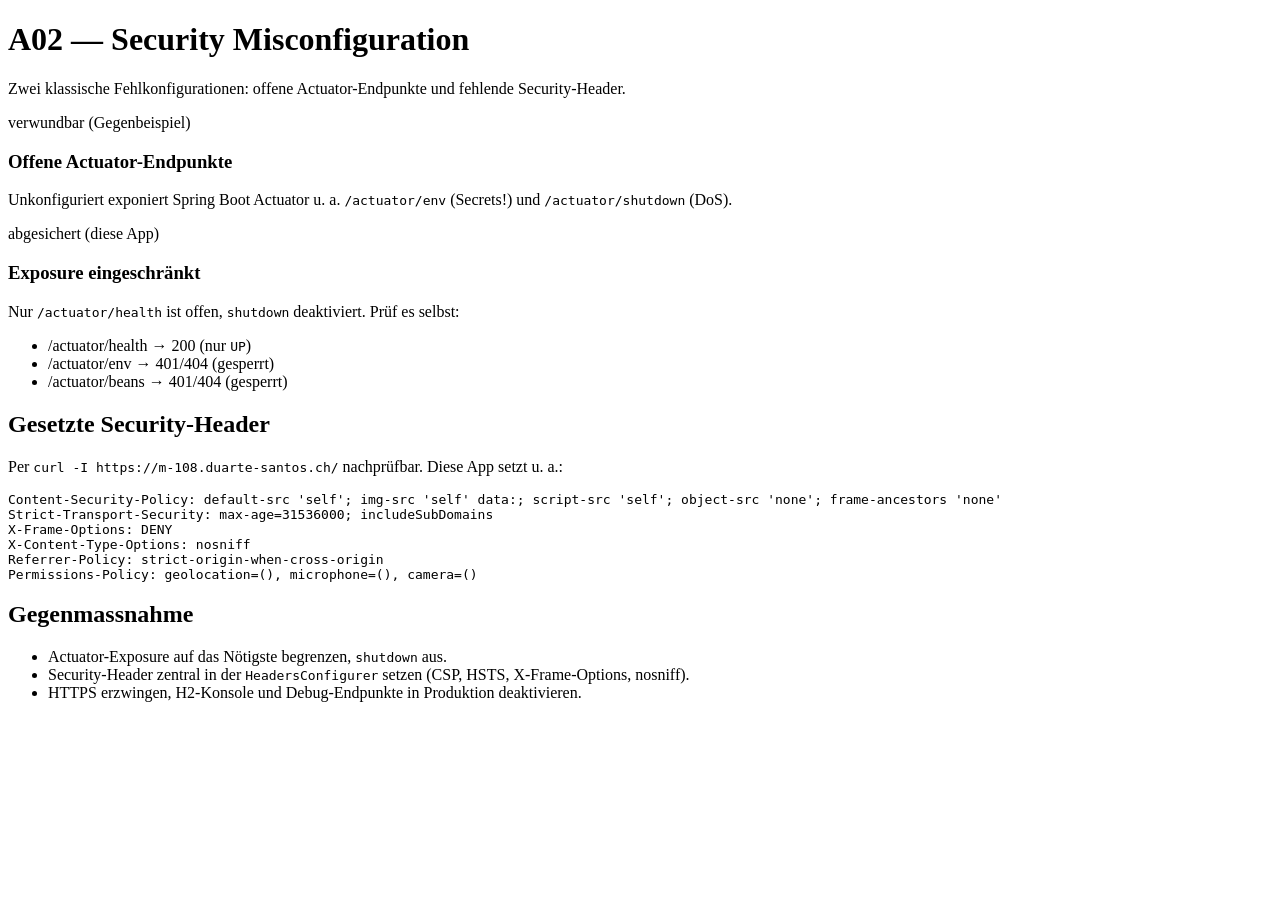
<file: src/main/resources/templates/demo/a02.html>
<!DOCTYPE html>
<html lang="de" xmlns:th="http://www.thymeleaf.org">
<head th:replace="~{fragments :: head('A02 Security Misconfiguration')}"></head>
<body>
<header th:replace="~{fragments :: topbar}"></header>
<main>
    <h1>A02 — Security Misconfiguration</h1>
    <p class="lead">Zwei klassische Fehlkonfigurationen: offene Actuator-Endpunkte
        und fehlende Security-Header.</p>

    <div class="split">
        <div class="box vuln">
            <span class="badge vuln">verwundbar (Gegenbeispiel)</span>
            <h3>Offene Actuator-Endpunkte</h3>
            <p class="muted">Unkonfiguriert exponiert Spring Boot Actuator u.&nbsp;a.
                <code class="inline">/actuator/env</code> (Secrets!) und
                <code class="inline">/actuator/shutdown</code> (DoS).</p>
        </div>
        <div class="box safe">
            <span class="badge safe">abgesichert (diese App)</span>
            <h3>Exposure eingeschränkt</h3>
            <p class="muted">Nur <code class="inline">/actuator/health</code> ist offen,
                <code class="inline">shutdown</code> deaktiviert. Prüf es selbst:</p>
            <ul class="clean">
                <li><a th:href="@{/actuator/health}">/actuator/health</a> → 200 (nur <code class="inline">UP</code>)</li>
                <li><a th:href="@{/actuator/env}">/actuator/env</a> → 401/404 (gesperrt)</li>
                <li><a th:href="@{/actuator/beans}">/actuator/beans</a> → 401/404 (gesperrt)</li>
            </ul>
        </div>
    </div>

    <h2>Gesetzte Security-Header</h2>
    <p class="muted">Per <code class="inline">curl -I https://m-108.duarte-santos.ch/</code>
        nachprüfbar. Diese App setzt u.&nbsp;a.:</p>
    <pre>Content-Security-Policy: default-src 'self'; img-src 'self' data:; script-src 'self'; object-src 'none'; frame-ancestors 'none'
Strict-Transport-Security: max-age=31536000; includeSubDomains
X-Frame-Options: DENY
X-Content-Type-Options: nosniff
Referrer-Policy: strict-origin-when-cross-origin
Permissions-Policy: geolocation=(), microphone=(), camera=()</pre>

    <h2>Gegenmassnahme</h2>
    <ul class="clean">
        <li>Actuator-Exposure auf das Nötigste begrenzen, <code class="inline">shutdown</code> aus.</li>
        <li>Security-Header zentral in der <code class="inline">HeadersConfigurer</code> setzen
            (CSP, HSTS, X-Frame-Options, nosniff).</li>
        <li>HTTPS erzwingen, H2-Konsole und Debug-Endpunkte in Produktion deaktivieren.</li>
    </ul>
</main>
</body>
</html>
</file>
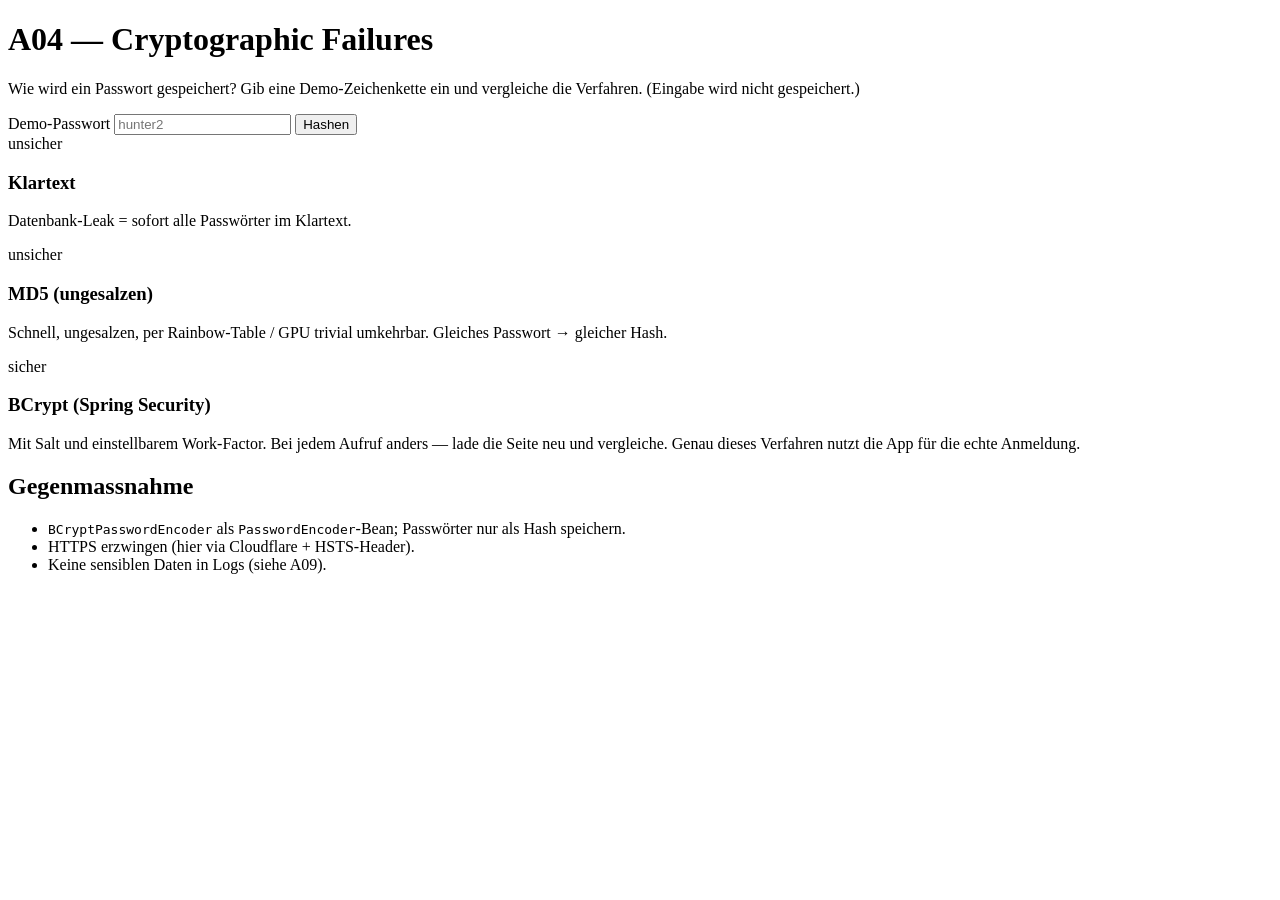
<file: src/main/resources/templates/demo/a04.html>
<!DOCTYPE html>
<html lang="de" xmlns:th="http://www.thymeleaf.org">
<head th:replace="~{fragments :: head('A04 Cryptographic Failures')}"></head>
<body>
<header th:replace="~{fragments :: topbar}"></header>
<main>
    <h1>A04 — Cryptographic Failures</h1>
    <p class="lead">Wie wird ein Passwort gespeichert? Gib eine Demo-Zeichenkette ein
        und vergleiche die Verfahren. (Eingabe wird nicht gespeichert.)</p>

    <form th:action="@{/demo/a04}" method="get">
        <label for="pw">Demo-Passwort</label>
        <input type="text" id="pw" name="pw" th:value="${input}" placeholder="hunter2"/>
        <button class="btn" type="submit">Hashen</button>
    </form>

    <div th:if="${input != null}">
        <div class="box vuln">
            <span class="badge vuln">unsicher</span>
            <h3>Klartext</h3>
            <pre th:text="${plaintext}"></pre>
            <p class="muted">Datenbank-Leak = sofort alle Passwörter im Klartext.</p>
        </div>
        <div class="box vuln">
            <span class="badge vuln">unsicher</span>
            <h3>MD5 (ungesalzen)</h3>
            <pre th:text="${md5}"></pre>
            <p class="muted">Schnell, ungesalzen, per Rainbow-Table / GPU trivial umkehrbar.
                Gleiches Passwort → gleicher Hash.</p>
        </div>
        <div class="box safe">
            <span class="badge safe">sicher</span>
            <h3>BCrypt (Spring Security)</h3>
            <pre th:text="${bcrypt}"></pre>
            <p class="muted">Mit Salt und einstellbarem Work-Factor. Bei jedem Aufruf
                anders — lade die Seite neu und vergleiche. Genau dieses Verfahren nutzt
                die App für die echte Anmeldung.</p>
        </div>
    </div>

    <h2>Gegenmassnahme</h2>
    <ul class="clean">
        <li><code class="inline">BCryptPasswordEncoder</code> als <code class="inline">PasswordEncoder</code>-Bean;
            Passwörter nur als Hash speichern.</li>
        <li>HTTPS erzwingen (hier via Cloudflare + HSTS-Header).</li>
        <li>Keine sensiblen Daten in Logs (siehe A09).</li>
    </ul>
</main>
</body>
</html>
</file>
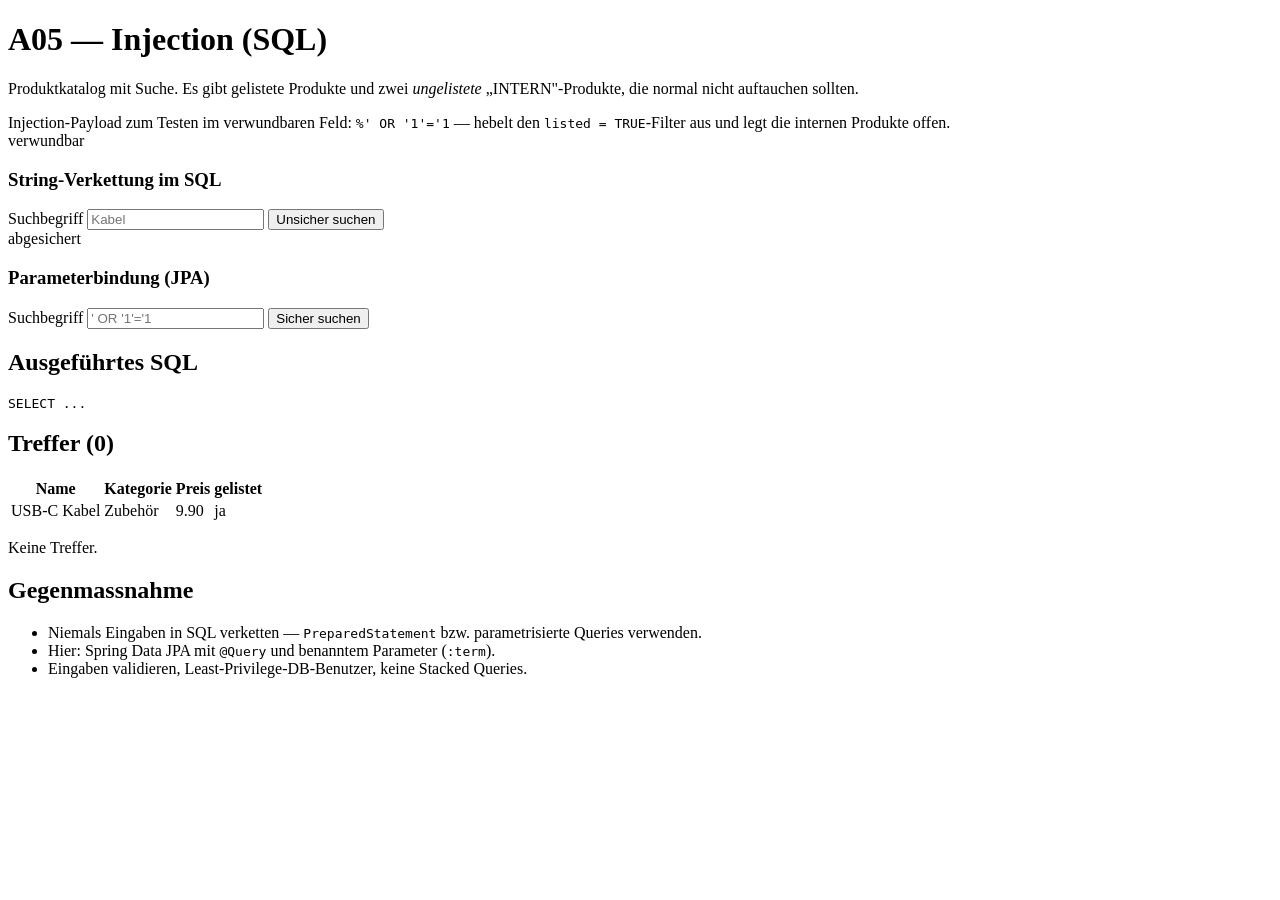
<file: src/main/resources/templates/demo/a05.html>
<!DOCTYPE html>
<html lang="de" xmlns:th="http://www.thymeleaf.org">
<head th:replace="~{fragments :: head('A05 Injection')}"></head>
<body>
<header th:replace="~{fragments :: topbar}"></header>
<main>
    <h1>A05 — Injection (SQL)</h1>
    <p class="lead">Produktkatalog mit Suche. Es gibt gelistete Produkte und zwei
        <em>ungelistete</em> „INTERN"-Produkte, die normal nicht auftauchen sollten.</p>

    <div class="alert info">
        Injection-Payload zum Testen im verwundbaren Feld:
        <code class="inline">%' OR '1'='1</code> — hebelt den <code class="inline">listed = TRUE</code>-Filter
        aus und legt die internen Produkte offen.
    </div>

    <div class="split">
        <div class="box vuln">
            <span class="badge vuln">verwundbar</span>
            <h3>String-Verkettung im SQL</h3>
            <form th:action="@{/demo/a05}" method="get">
                <input type="hidden" name="mode" value="vulnerable"/>
                <label for="qv">Suchbegriff</label>
                <input type="text" id="qv" name="q" th:value="${mode == 'vulnerable' ? q : ''}" placeholder="Kabel"/>
                <button class="btn danger" type="submit">Unsicher suchen</button>
            </form>
        </div>
        <div class="box safe">
            <span class="badge safe">abgesichert</span>
            <h3>Parameterbindung (JPA)</h3>
            <form th:action="@{/demo/a05}" method="get">
                <input type="hidden" name="mode" value="secure"/>
                <label for="qs">Suchbegriff</label>
                <input type="text" id="qs" name="q" th:value="${mode == 'secure' ? q : ''}" placeholder="' OR '1'='1"/>
                <button class="btn" type="submit">Sicher suchen</button>
            </form>
        </div>
    </div>

    <div th:if="${sql != null}">
        <h2>Ausgeführtes SQL</h2>
        <pre th:text="${sql}">SELECT ...</pre>
    </div>

    <div th:if="${result != null}">
        <h2>Treffer (<span th:text="${result.size()}">0</span>)</h2>
        <table th:if="${!result.isEmpty()}">
            <tr><th>Name</th><th>Kategorie</th><th>Preis</th><th>gelistet</th></tr>
            <tr th:each="p : ${result}">
                <td th:text="${p.name}">USB-C Kabel</td>
                <td th:text="${p.category}">Zubehör</td>
                <td th:text="${p.price}">9.90</td>
                <td th:text="${p.listed} ? 'ja' : 'NEIN — intern!'">ja</td>
            </tr>
        </table>
        <p class="muted" th:if="${result.isEmpty()}">Keine Treffer.</p>
    </div>

    <h2>Gegenmassnahme</h2>
    <ul class="clean">
        <li>Niemals Eingaben in SQL verketten — <code class="inline">PreparedStatement</code>
            bzw. parametrisierte Queries verwenden.</li>
        <li>Hier: Spring Data JPA mit <code class="inline">@Query</code> und benanntem
            Parameter (<code class="inline">:term</code>).</li>
        <li>Eingaben validieren, Least-Privilege-DB-Benutzer, keine Stacked Queries.</li>
    </ul>
</main>
</body>
</html>
</file>
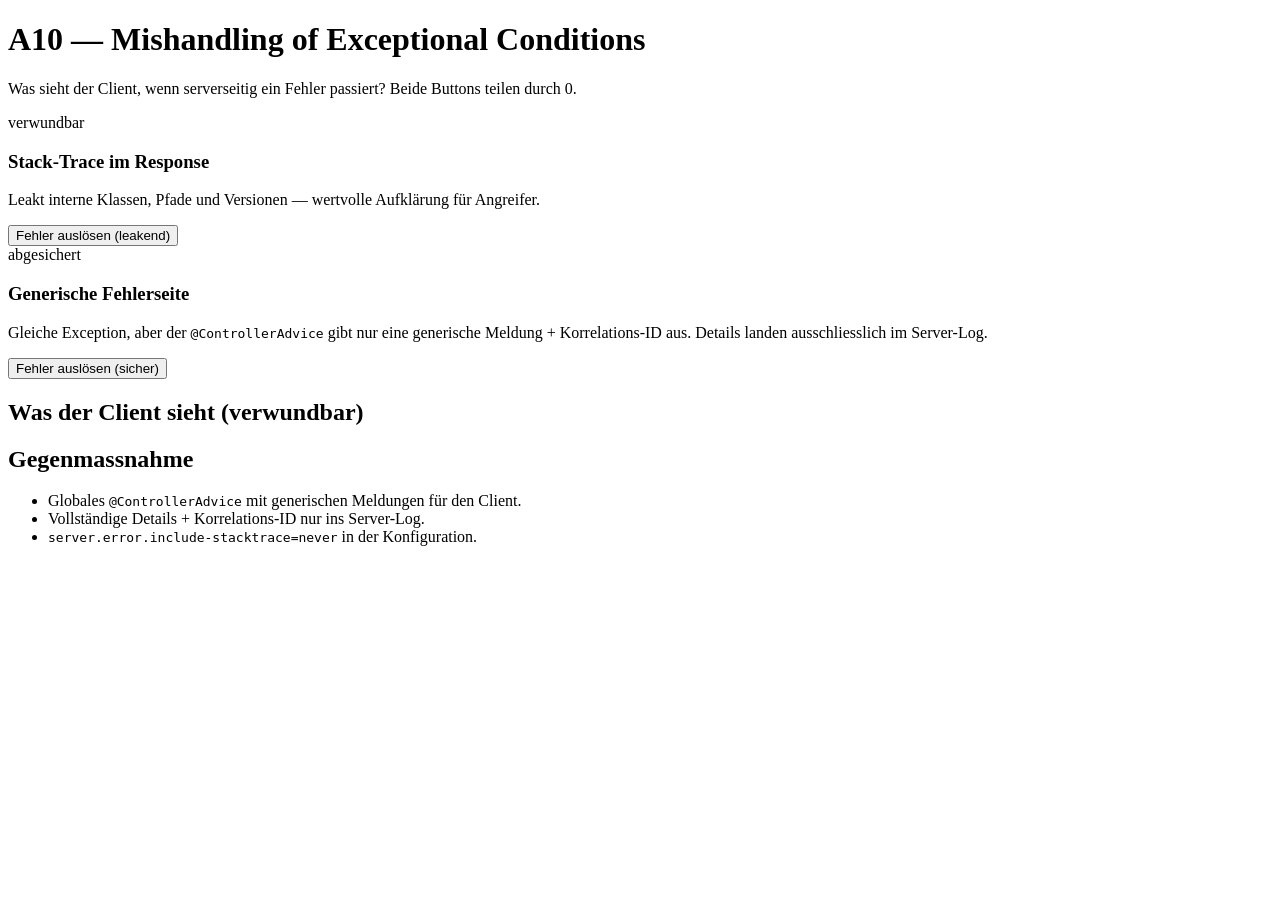
<file: src/main/resources/templates/demo/a10.html>
<!DOCTYPE html>
<html lang="de" xmlns:th="http://www.thymeleaf.org">
<head th:replace="~{fragments :: head('A10 Exception Handling')}"></head>
<body>
<header th:replace="~{fragments :: topbar}"></header>
<main>
    <h1>A10 — Mishandling of Exceptional Conditions</h1>
    <p class="lead">Was sieht der Client, wenn serverseitig ein Fehler passiert?
        Beide Buttons teilen durch 0.</p>

    <div class="split">
        <div class="box vuln">
            <span class="badge vuln">verwundbar</span>
            <h3>Stack-Trace im Response</h3>
            <p class="muted">Leakt interne Klassen, Pfade und Versionen — wertvolle
                Aufklärung für Angreifer.</p>
            <form th:action="@{/demo/a10/leak}" method="get">
                <input type="hidden" name="divisor" value="0"/>
                <button class="btn danger" type="submit">Fehler auslösen (leakend)</button>
            </form>
        </div>
        <div class="box safe">
            <span class="badge safe">abgesichert</span>
            <h3>Generische Fehlerseite</h3>
            <p class="muted">Gleiche Exception, aber der <code class="inline">@ControllerAdvice</code>
                gibt nur eine generische Meldung + Korrelations-ID aus. Details landen
                ausschliesslich im Server-Log.</p>
            <form th:action="@{/demo/a10/safe}" method="get">
                <input type="hidden" name="divisor" value="0"/>
                <button class="btn" type="submit">Fehler auslösen (sicher)</button>
            </form>
        </div>
    </div>

    <div th:if="${leak != null}">
        <h2>Was der Client sieht (verwundbar)</h2>
        <pre th:text="${leak}"></pre>
    </div>

    <h2>Gegenmassnahme</h2>
    <ul class="clean">
        <li>Globales <code class="inline">@ControllerAdvice</code> mit generischen Meldungen
            für den Client.</li>
        <li>Vollständige Details + Korrelations-ID nur ins Server-Log.</li>
        <li><code class="inline">server.error.include-stacktrace=never</code> in der Konfiguration.</li>
    </ul>
</main>
</body>
</html>
</file>
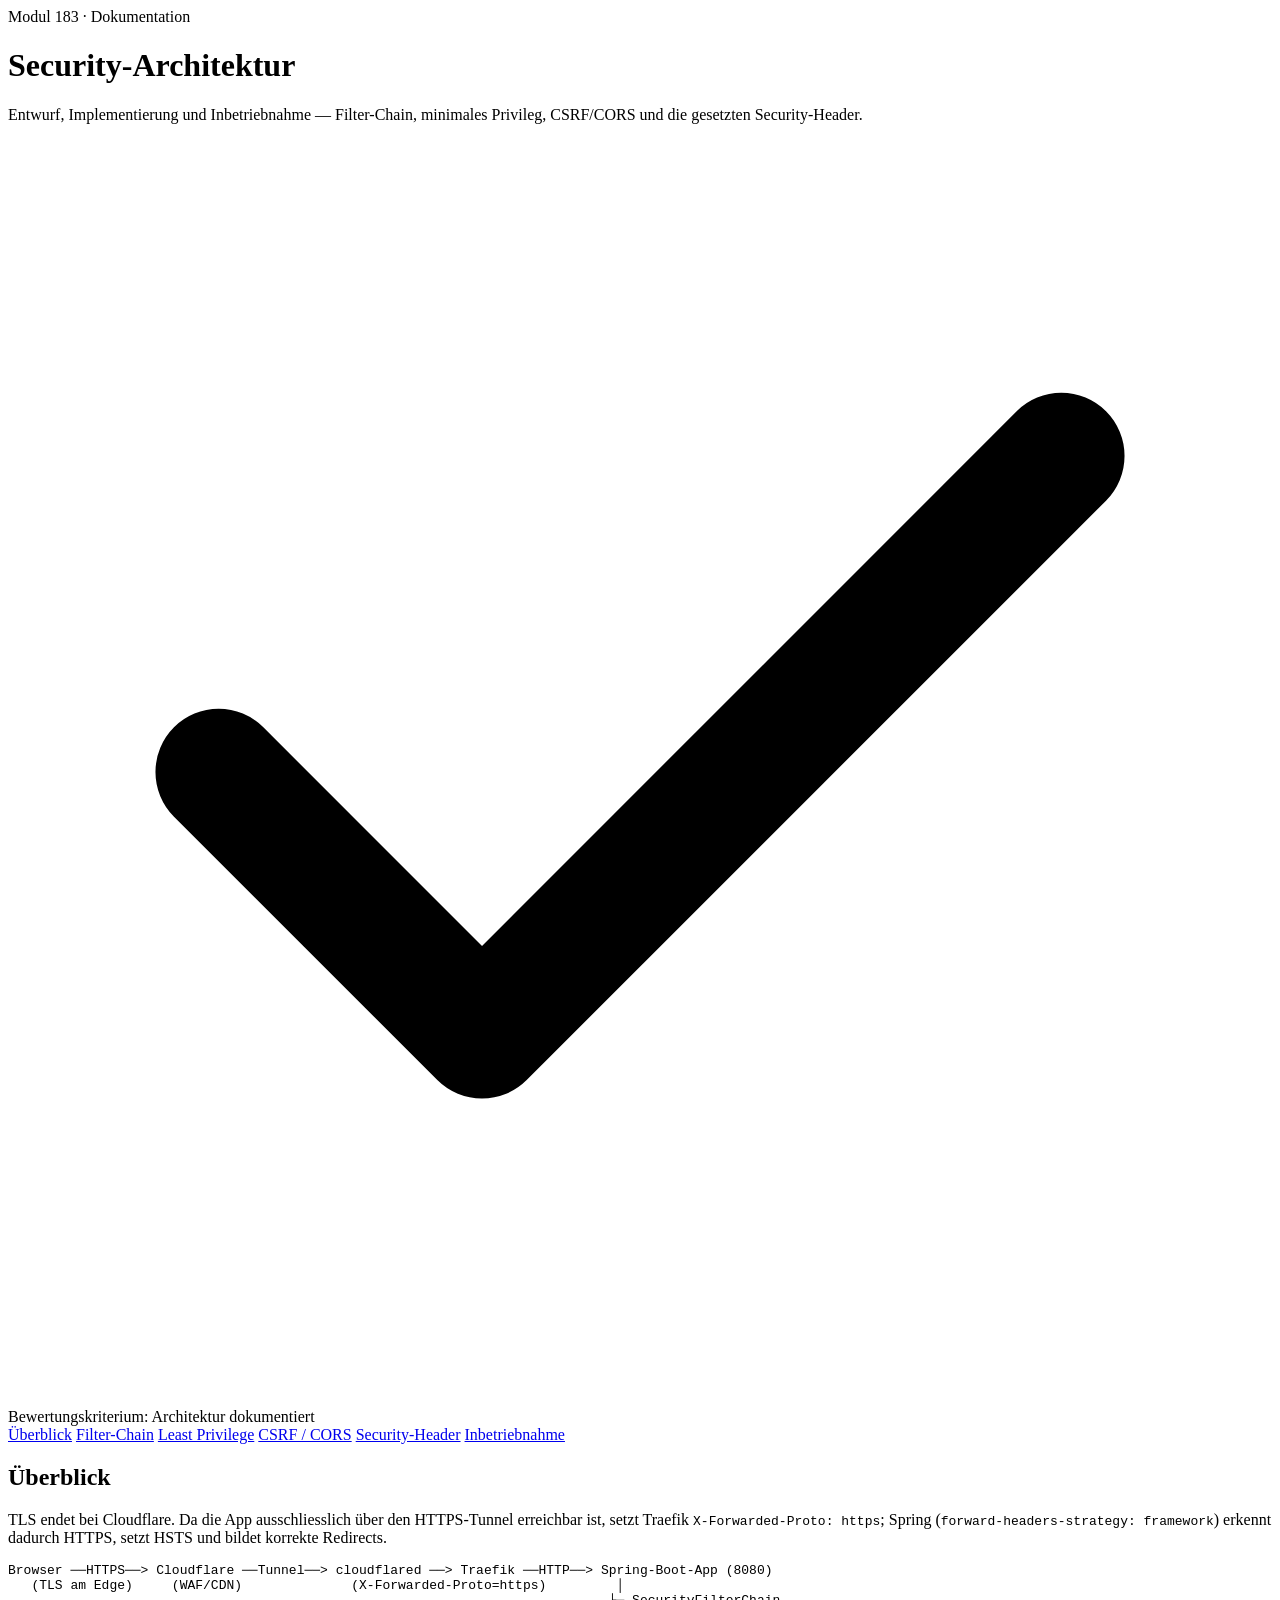
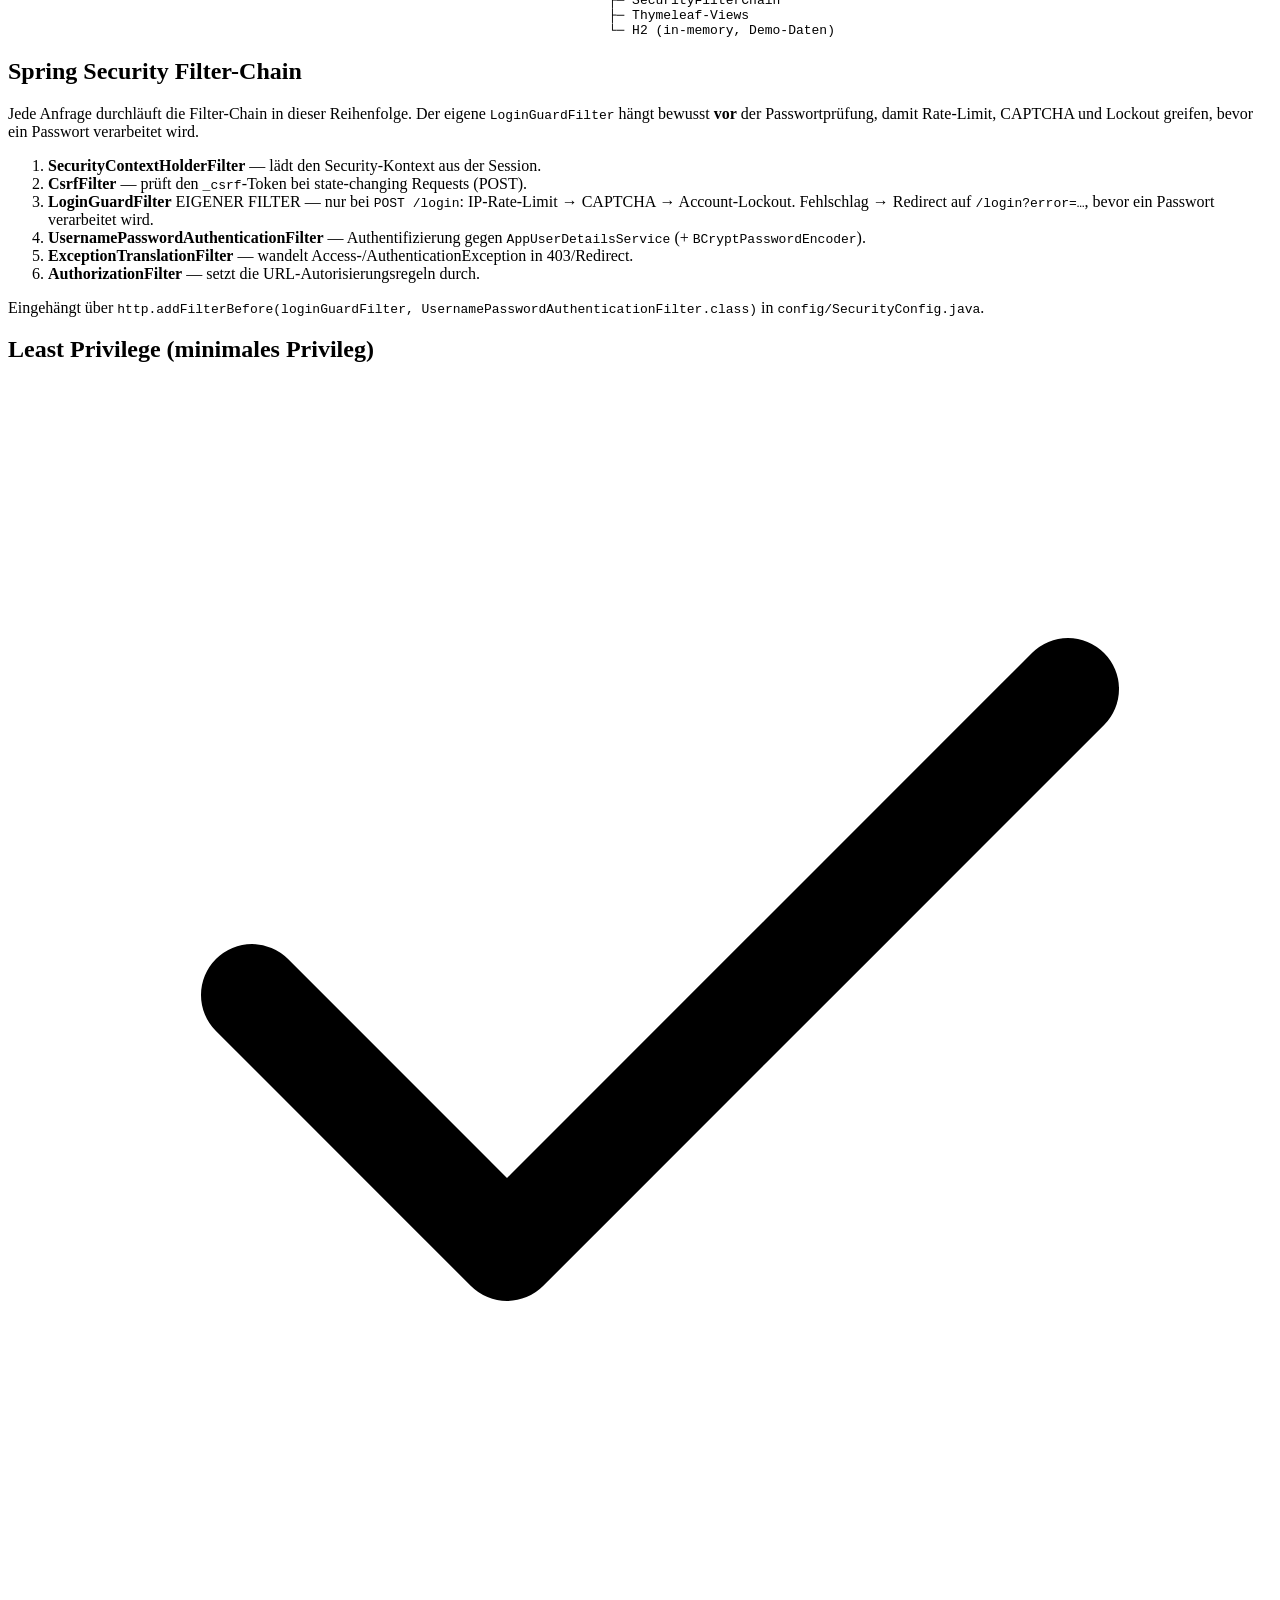
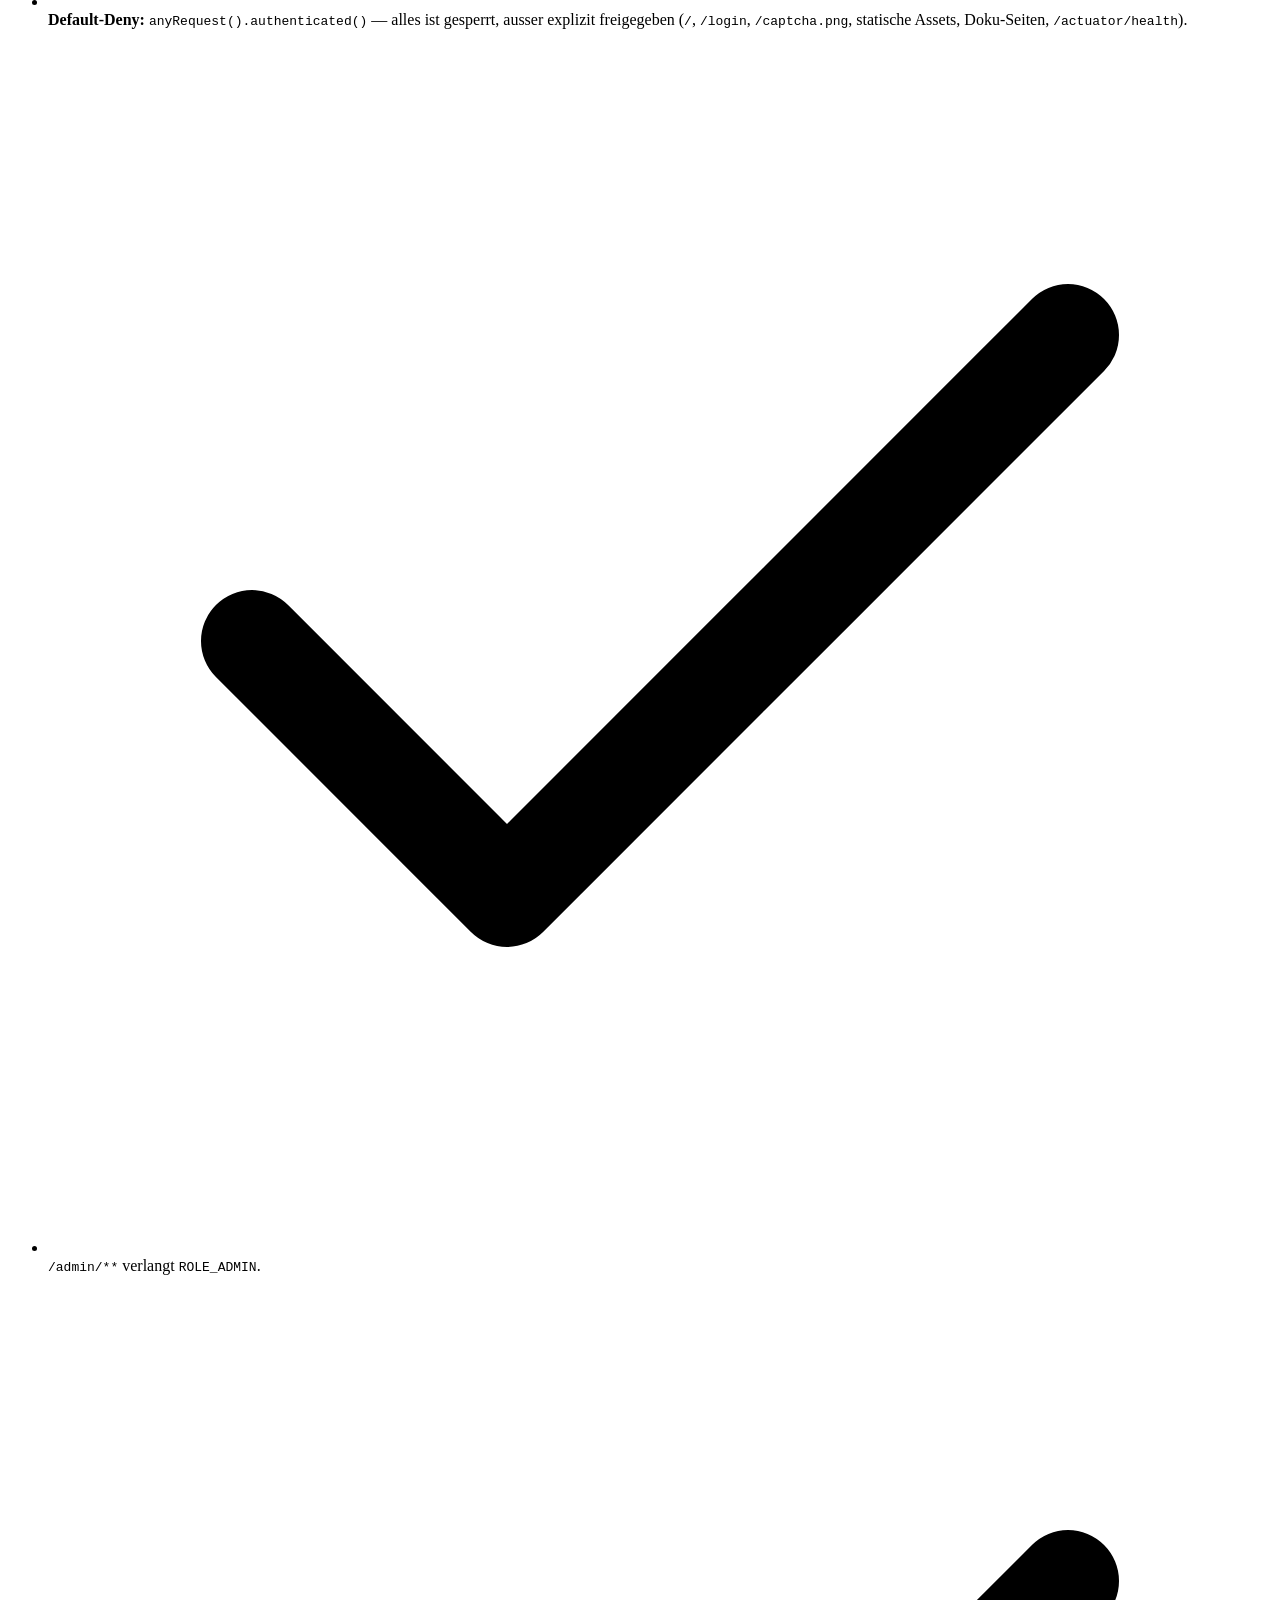
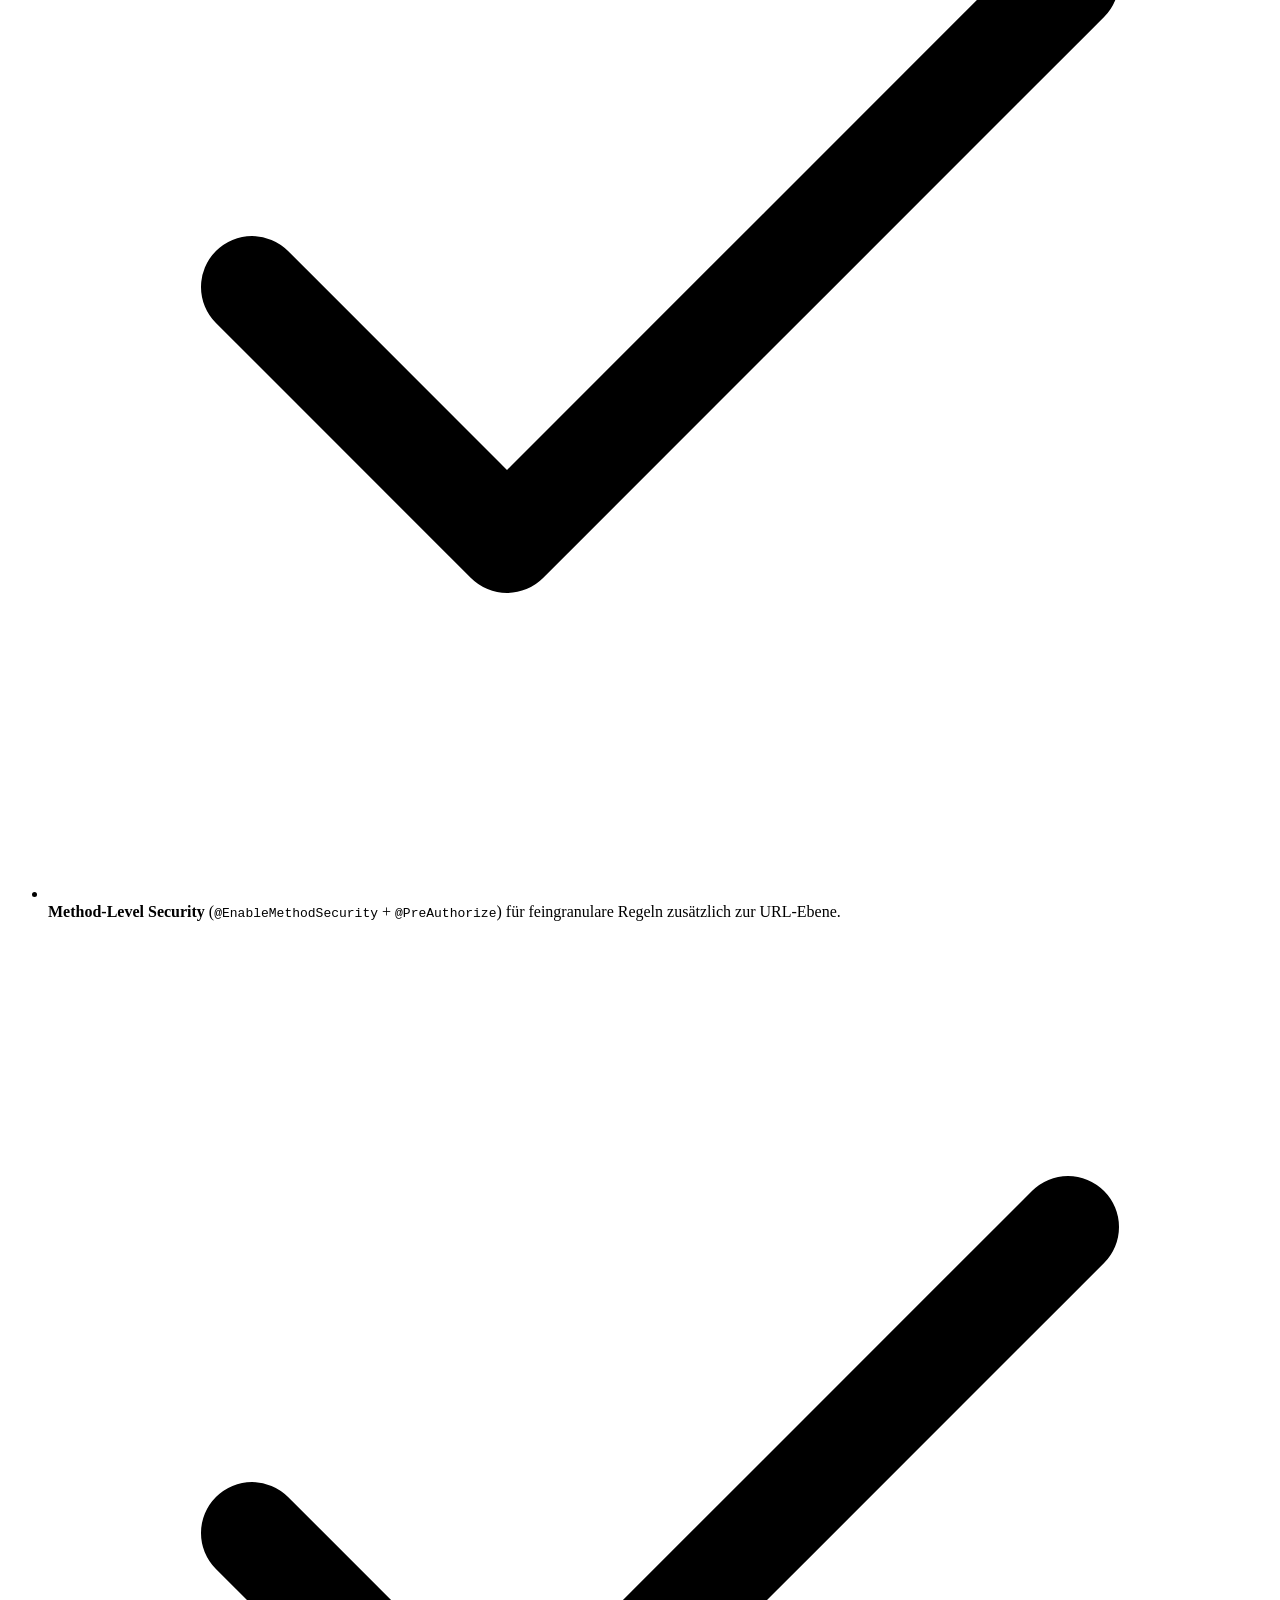
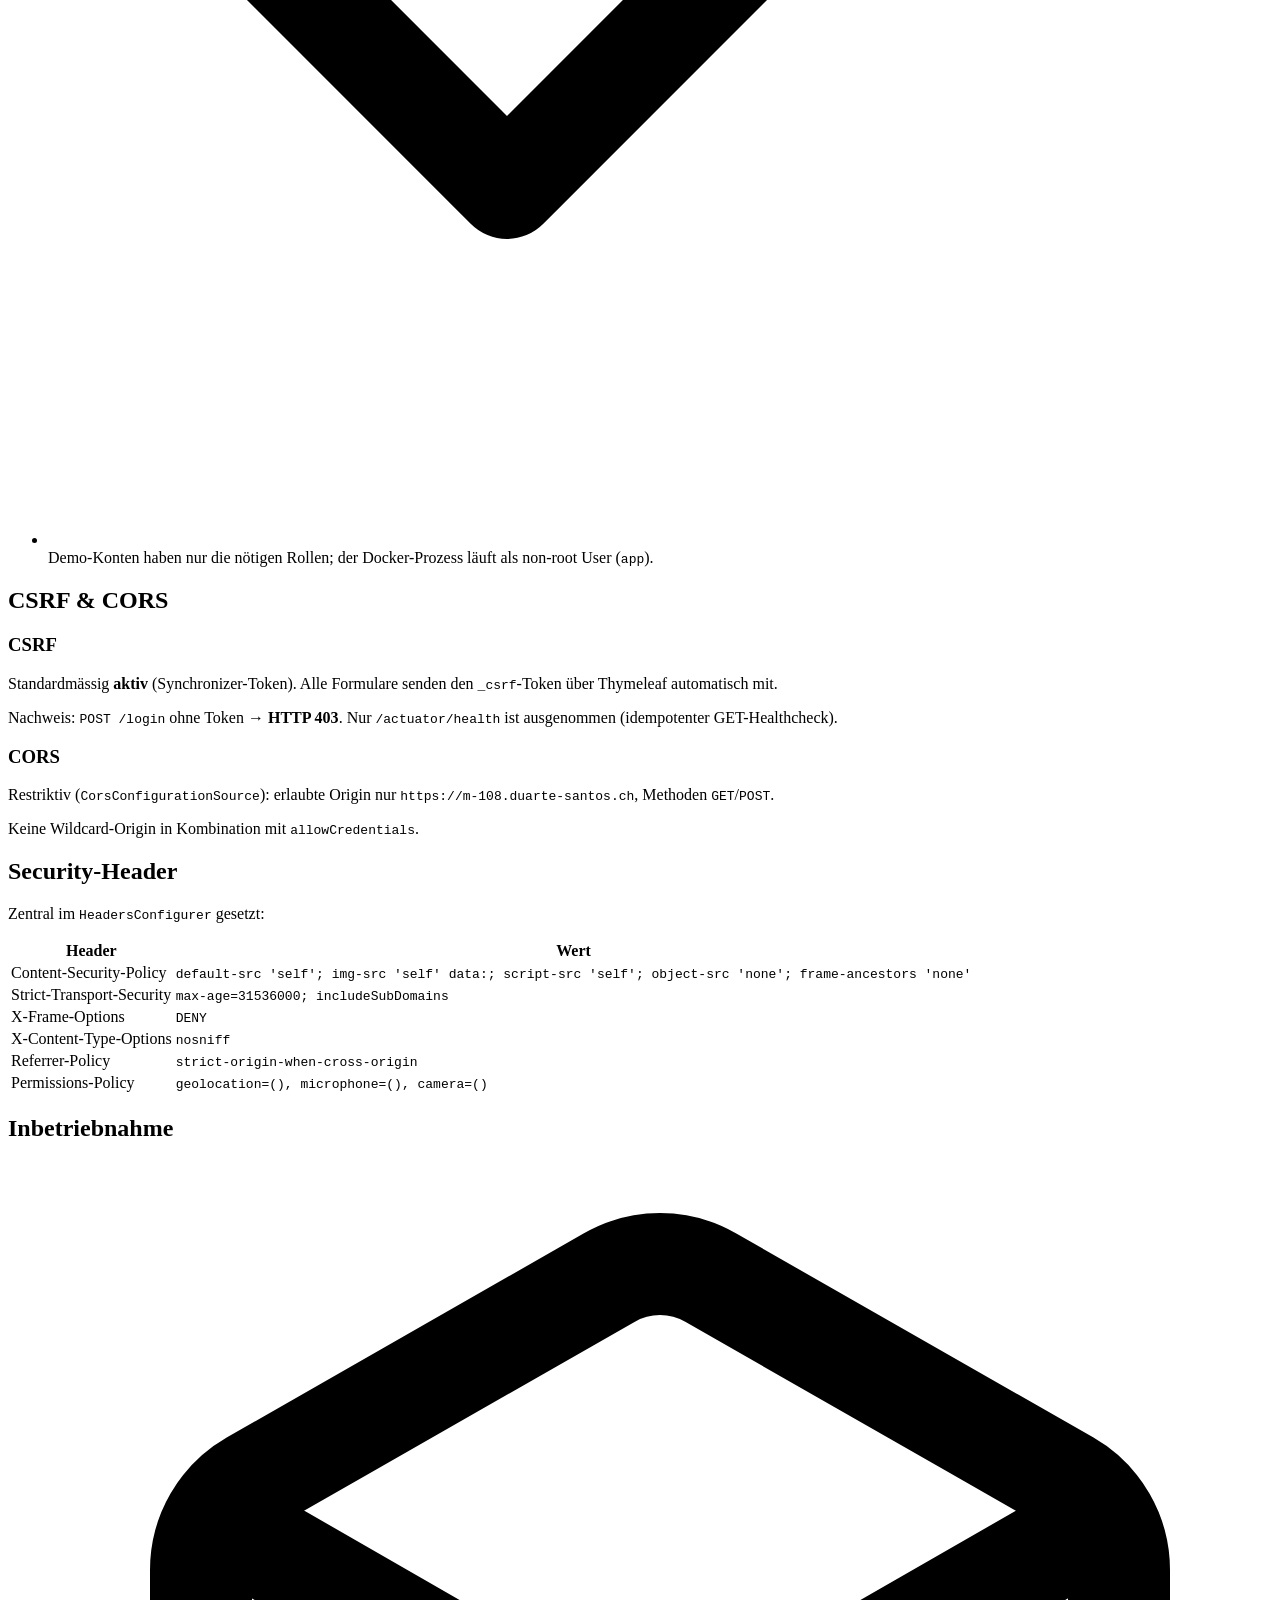
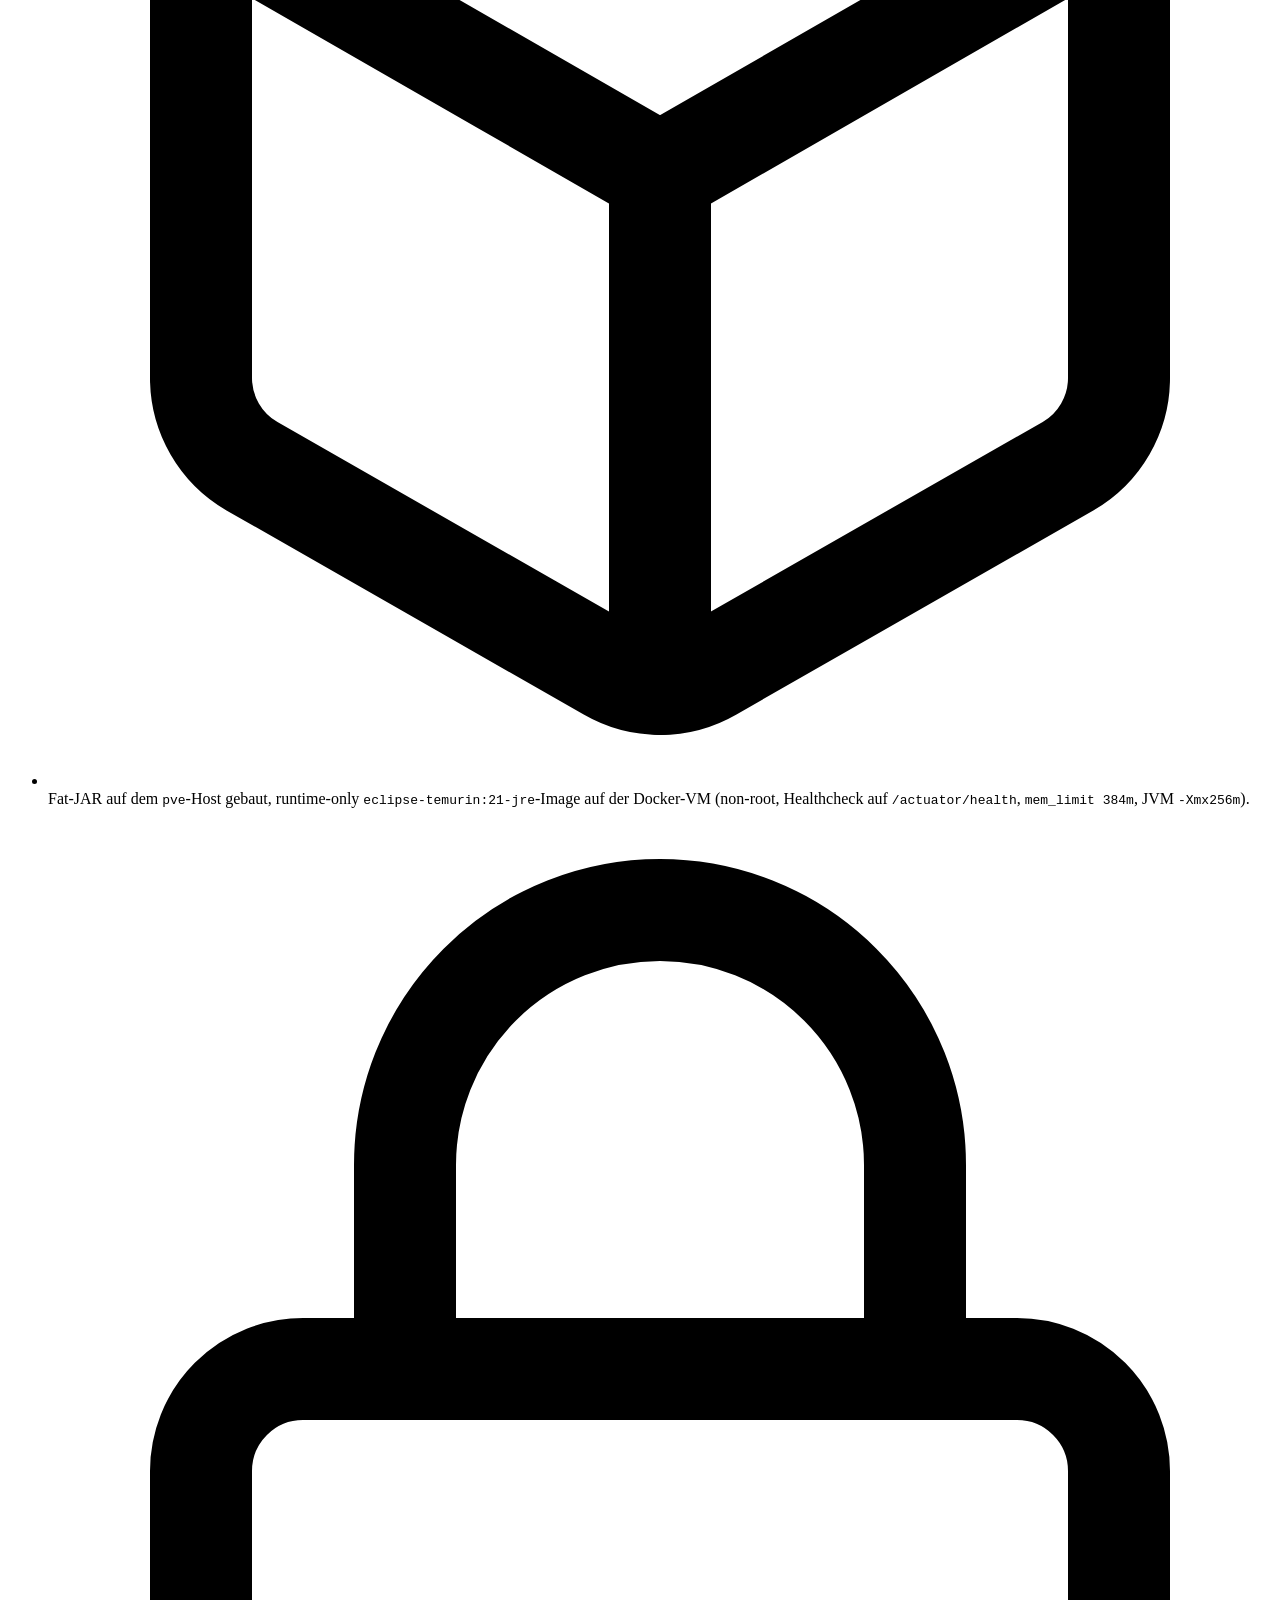
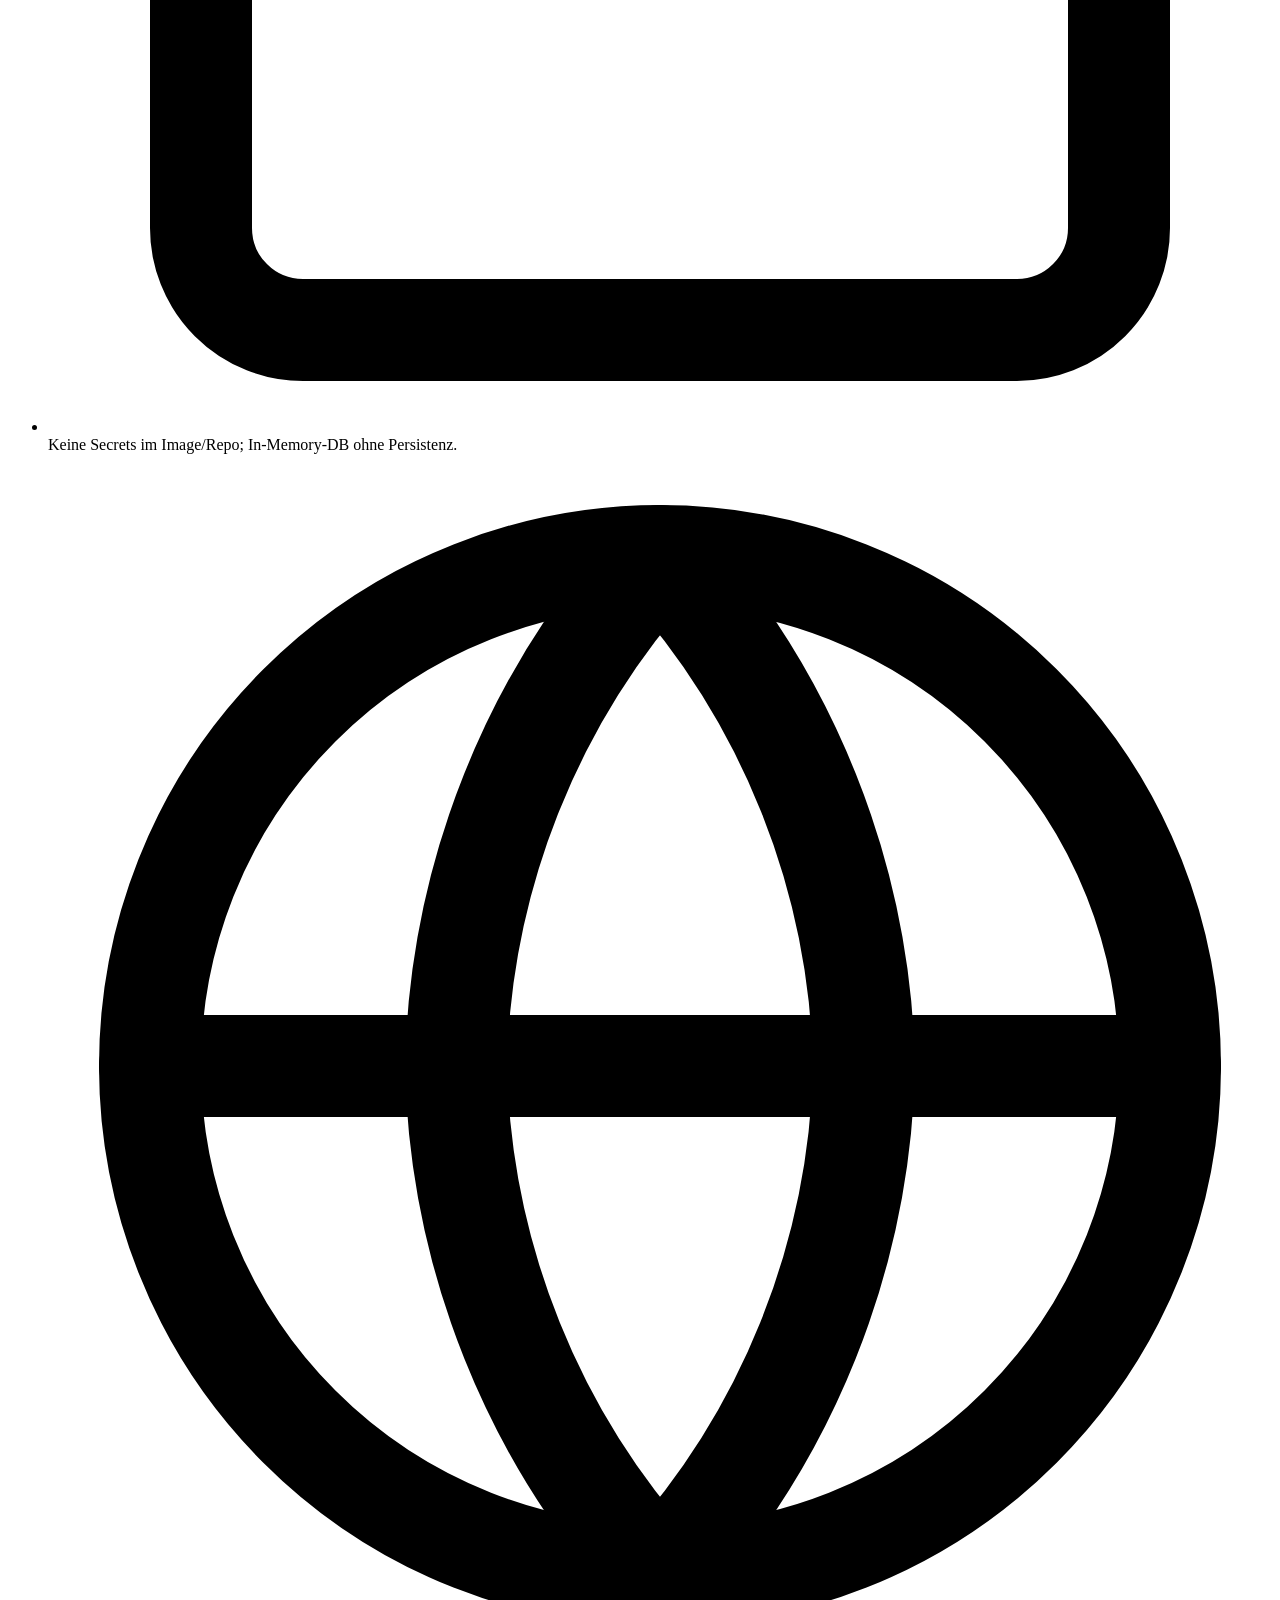
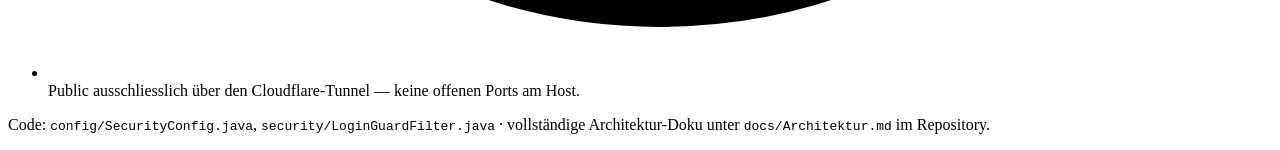
<file: src/main/resources/templates/docs/architektur.html>
<!DOCTYPE html>
<html lang="de" xmlns:th="http://www.thymeleaf.org">
<head th:replace="~{fragments :: head('Architektur — OWASP Demo-Lab')}"></head>
<body>
<header th:replace="~{fragments :: topbar}"></header>
<main>
    <div class="page-head">
        <div class="eyebrow">Modul 183 · Dokumentation</div>
        <h1>Security-Architektur</h1>
        <p class="lead">Entwurf, Implementierung und Inbetriebnahme — Filter-Chain,
            minimales Privileg, CSRF/CORS und die gesetzten Security-Header.</p>
        <span class="crit">
            <svg viewBox="0 0 24 24" fill="none" stroke="currentColor" stroke-width="2.4"
                 stroke-linecap="round" stroke-linejoin="round"><path d="M20 6 9 17l-5-5"/></svg>
            Bewertungskriterium: Architektur dokumentiert
        </span>
    </div>

    <nav class="toc">
        <a href="#flow">Überblick</a>
        <a href="#chain">Filter-Chain</a>
        <a href="#least">Least Privilege</a>
        <a href="#csrf">CSRF / CORS</a>
        <a href="#headers">Security-Header</a>
        <a href="#deploy">Inbetriebnahme</a>
    </nav>

    <h2 id="flow">Überblick</h2>
    <p>TLS endet bei Cloudflare. Da die App ausschliesslich über den HTTPS-Tunnel
        erreichbar ist, setzt Traefik <code class="inline">X-Forwarded-Proto: https</code>;
        Spring (<code class="inline">forward-headers-strategy: framework</code>) erkennt
        dadurch HTTPS, setzt HSTS und bildet korrekte Redirects.</p>
    <pre>Browser ──HTTPS──&gt; Cloudflare ──Tunnel──&gt; cloudflared ──&gt; Traefik ──HTTP──&gt; Spring-Boot-App (8080)
   (TLS am Edge)     (WAF/CDN)              (X-Forwarded-Proto=https)         │
                                                                             ├─ SecurityFilterChain
                                                                             ├─ Thymeleaf-Views
                                                                             └─ H2 (in-memory, Demo-Daten)</pre>

    <h2 id="chain">Spring Security Filter-Chain</h2>
    <p>Jede Anfrage durchläuft die Filter-Chain in dieser Reihenfolge. Der eigene
        <code class="inline">LoginGuardFilter</code> hängt bewusst <strong>vor</strong> der
        Passwortprüfung, damit Rate-Limit, CAPTCHA und Lockout greifen, bevor ein Passwort
        verarbeitet wird.</p>
    <ol class="steps">
        <li><strong>SecurityContextHolderFilter</strong> — lädt den Security-Kontext aus der Session.</li>
        <li><strong>CsrfFilter</strong> — prüft den <code class="inline">_csrf</code>-Token bei state-changing Requests (POST).</li>
        <li class="own"><strong>LoginGuardFilter</strong> <span class="own-tag">EIGENER FILTER</span> — nur bei
            <code class="inline">POST /login</code>: IP-Rate-Limit → CAPTCHA → Account-Lockout.
            Fehlschlag → Redirect auf <code class="inline">/login?error=…</code>, bevor ein Passwort verarbeitet wird.</li>
        <li><strong>UsernamePasswordAuthenticationFilter</strong> — Authentifizierung gegen
            <code class="inline">AppUserDetailsService</code> (+ <code class="inline">BCryptPasswordEncoder</code>).</li>
        <li><strong>ExceptionTranslationFilter</strong> — wandelt Access-/AuthenticationException in 403/Redirect.</li>
        <li><strong>AuthorizationFilter</strong> — setzt die URL-Autorisierungsregeln durch.</li>
    </ol>
    <p class="muted">Eingehängt über <code class="inline">http.addFilterBefore(loginGuardFilter,
        UsernamePasswordAuthenticationFilter.class)</code> in <code class="inline">config/SecurityConfig.java</code>.</p>

    <h2 id="least">Least Privilege (minimales Privileg)</h2>
    <ul class="icon-list">
        <li>
            <svg viewBox="0 0 24 24" fill="none" stroke="currentColor" stroke-width="2" stroke-linecap="round" stroke-linejoin="round"><path d="M20 6 9 17l-5-5"/></svg>
            <span><strong>Default-Deny:</strong> <code class="inline">anyRequest().authenticated()</code> — alles
                ist gesperrt, ausser explizit freigegeben (<code class="inline">/</code>, <code class="inline">/login</code>,
                <code class="inline">/captcha.png</code>, statische Assets, Doku-Seiten, <code class="inline">/actuator/health</code>).</span>
        </li>
        <li>
            <svg viewBox="0 0 24 24" fill="none" stroke="currentColor" stroke-width="2" stroke-linecap="round" stroke-linejoin="round"><path d="M20 6 9 17l-5-5"/></svg>
            <span><code class="inline">/admin/**</code> verlangt <code class="inline">ROLE_ADMIN</code>.</span>
        </li>
        <li>
            <svg viewBox="0 0 24 24" fill="none" stroke="currentColor" stroke-width="2" stroke-linecap="round" stroke-linejoin="round"><path d="M20 6 9 17l-5-5"/></svg>
            <span><strong>Method-Level Security</strong> (<code class="inline">@EnableMethodSecurity</code> +
                <code class="inline">@PreAuthorize</code>) für feingranulare Regeln zusätzlich zur URL-Ebene.</span>
        </li>
        <li>
            <svg viewBox="0 0 24 24" fill="none" stroke="currentColor" stroke-width="2" stroke-linecap="round" stroke-linejoin="round"><path d="M20 6 9 17l-5-5"/></svg>
            <span>Demo-Konten haben nur die nötigen Rollen; der Docker-Prozess läuft als non-root User (<code class="inline">app</code>).</span>
        </li>
    </ul>

    <h2 id="csrf">CSRF &amp; CORS</h2>
    <div class="split">
        <div class="box safe">
            <h3>CSRF</h3>
            <p class="muted">Standardmässig <strong>aktiv</strong> (Synchronizer-Token). Alle Formulare senden den
                <code class="inline">_csrf</code>-Token über Thymeleaf automatisch mit.</p>
            <p class="muted">Nachweis: <code class="inline">POST /login</code> ohne Token → <strong>HTTP 403</strong>.
                Nur <code class="inline">/actuator/health</code> ist ausgenommen (idempotenter GET-Healthcheck).</p>
        </div>
        <div class="box safe">
            <h3>CORS</h3>
            <p class="muted">Restriktiv (<code class="inline">CorsConfigurationSource</code>): erlaubte Origin nur
                <code class="inline">https://m-108.duarte-santos.ch</code>, Methoden <code class="inline">GET</code>/<code class="inline">POST</code>.</p>
            <p class="muted">Keine Wildcard-Origin in Kombination mit <code class="inline">allowCredentials</code>.</p>
        </div>
    </div>

    <h2 id="headers">Security-Header</h2>
    <p>Zentral im <code class="inline">HeadersConfigurer</code> gesetzt:</p>
    <table>
        <tr><th>Header</th><th>Wert</th></tr>
        <tr><td>Content-Security-Policy</td><td><code class="inline">default-src 'self'; img-src 'self' data:; script-src 'self'; object-src 'none'; frame-ancestors 'none'</code></td></tr>
        <tr><td>Strict-Transport-Security</td><td><code class="inline">max-age=31536000; includeSubDomains</code></td></tr>
        <tr><td>X-Frame-Options</td><td><code class="inline">DENY</code></td></tr>
        <tr><td>X-Content-Type-Options</td><td><code class="inline">nosniff</code></td></tr>
        <tr><td>Referrer-Policy</td><td><code class="inline">strict-origin-when-cross-origin</code></td></tr>
        <tr><td>Permissions-Policy</td><td><code class="inline">geolocation=(), microphone=(), camera=()</code></td></tr>
    </table>

    <h2 id="deploy">Inbetriebnahme</h2>
    <ul class="icon-list">
        <li>
            <svg viewBox="0 0 24 24" fill="none" stroke="currentColor" stroke-width="2" stroke-linecap="round" stroke-linejoin="round"><path d="M21 16V8a2 2 0 0 0-1-1.73l-7-4a2 2 0 0 0-2 0l-7 4A2 2 0 0 0 3 8v8a2 2 0 0 0 1 1.73l7 4a2 2 0 0 0 2 0l7-4A2 2 0 0 0 21 16Z"/><path d="m3.3 7 8.7 5 8.7-5"/><path d="M12 22V12"/></svg>
            <span>Fat-JAR auf dem <code class="inline">pve</code>-Host gebaut, runtime-only
                <code class="inline">eclipse-temurin:21-jre</code>-Image auf der Docker-VM
                (non-root, Healthcheck auf <code class="inline">/actuator/health</code>, <code class="inline">mem_limit 384m</code>, JVM <code class="inline">-Xmx256m</code>).</span>
        </li>
        <li>
            <svg viewBox="0 0 24 24" fill="none" stroke="currentColor" stroke-width="2" stroke-linecap="round" stroke-linejoin="round"><rect x="3" y="11" width="18" height="11" rx="2"/><path d="M7 11V7a5 5 0 0 1 10 0v4"/></svg>
            <span>Keine Secrets im Image/Repo; In-Memory-DB ohne Persistenz.</span>
        </li>
        <li>
            <svg viewBox="0 0 24 24" fill="none" stroke="currentColor" stroke-width="2" stroke-linecap="round" stroke-linejoin="round"><circle cx="12" cy="12" r="10"/><path d="M2 12h20"/><path d="M12 2a15.3 15.3 0 0 1 4 10 15.3 15.3 0 0 1-4 10 15.3 15.3 0 0 1-4-10 15.3 15.3 0 0 1 4-10Z"/></svg>
            <span>Public ausschliesslich über den Cloudflare-Tunnel — keine offenen Ports am Host.</span>
        </li>
    </ul>

    <p class="footer-note">Code: <code class="inline">config/SecurityConfig.java</code>,
        <code class="inline">security/LoginGuardFilter.java</code> · vollständige Architektur-Doku unter
        <code class="inline">docs/Architektur.md</code> im Repository.</p>
</main>
</body>
</html>
</file>
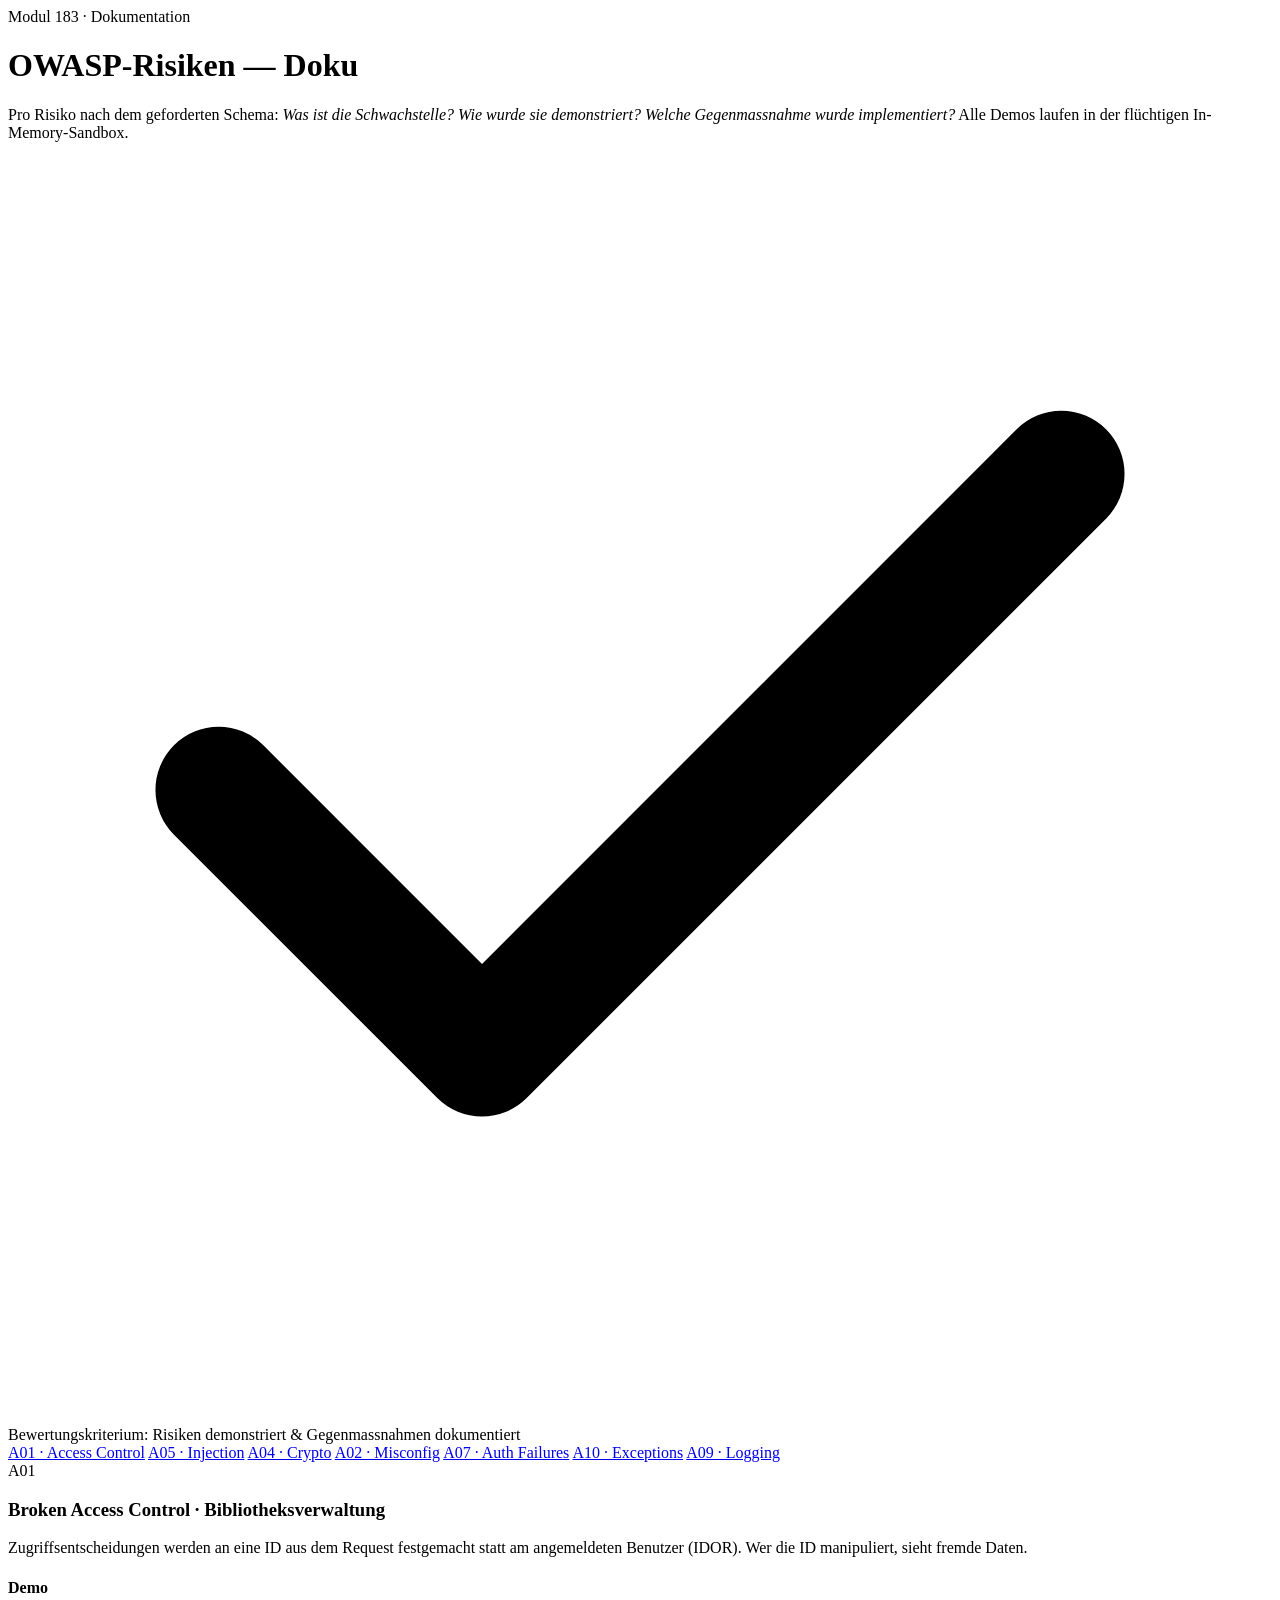
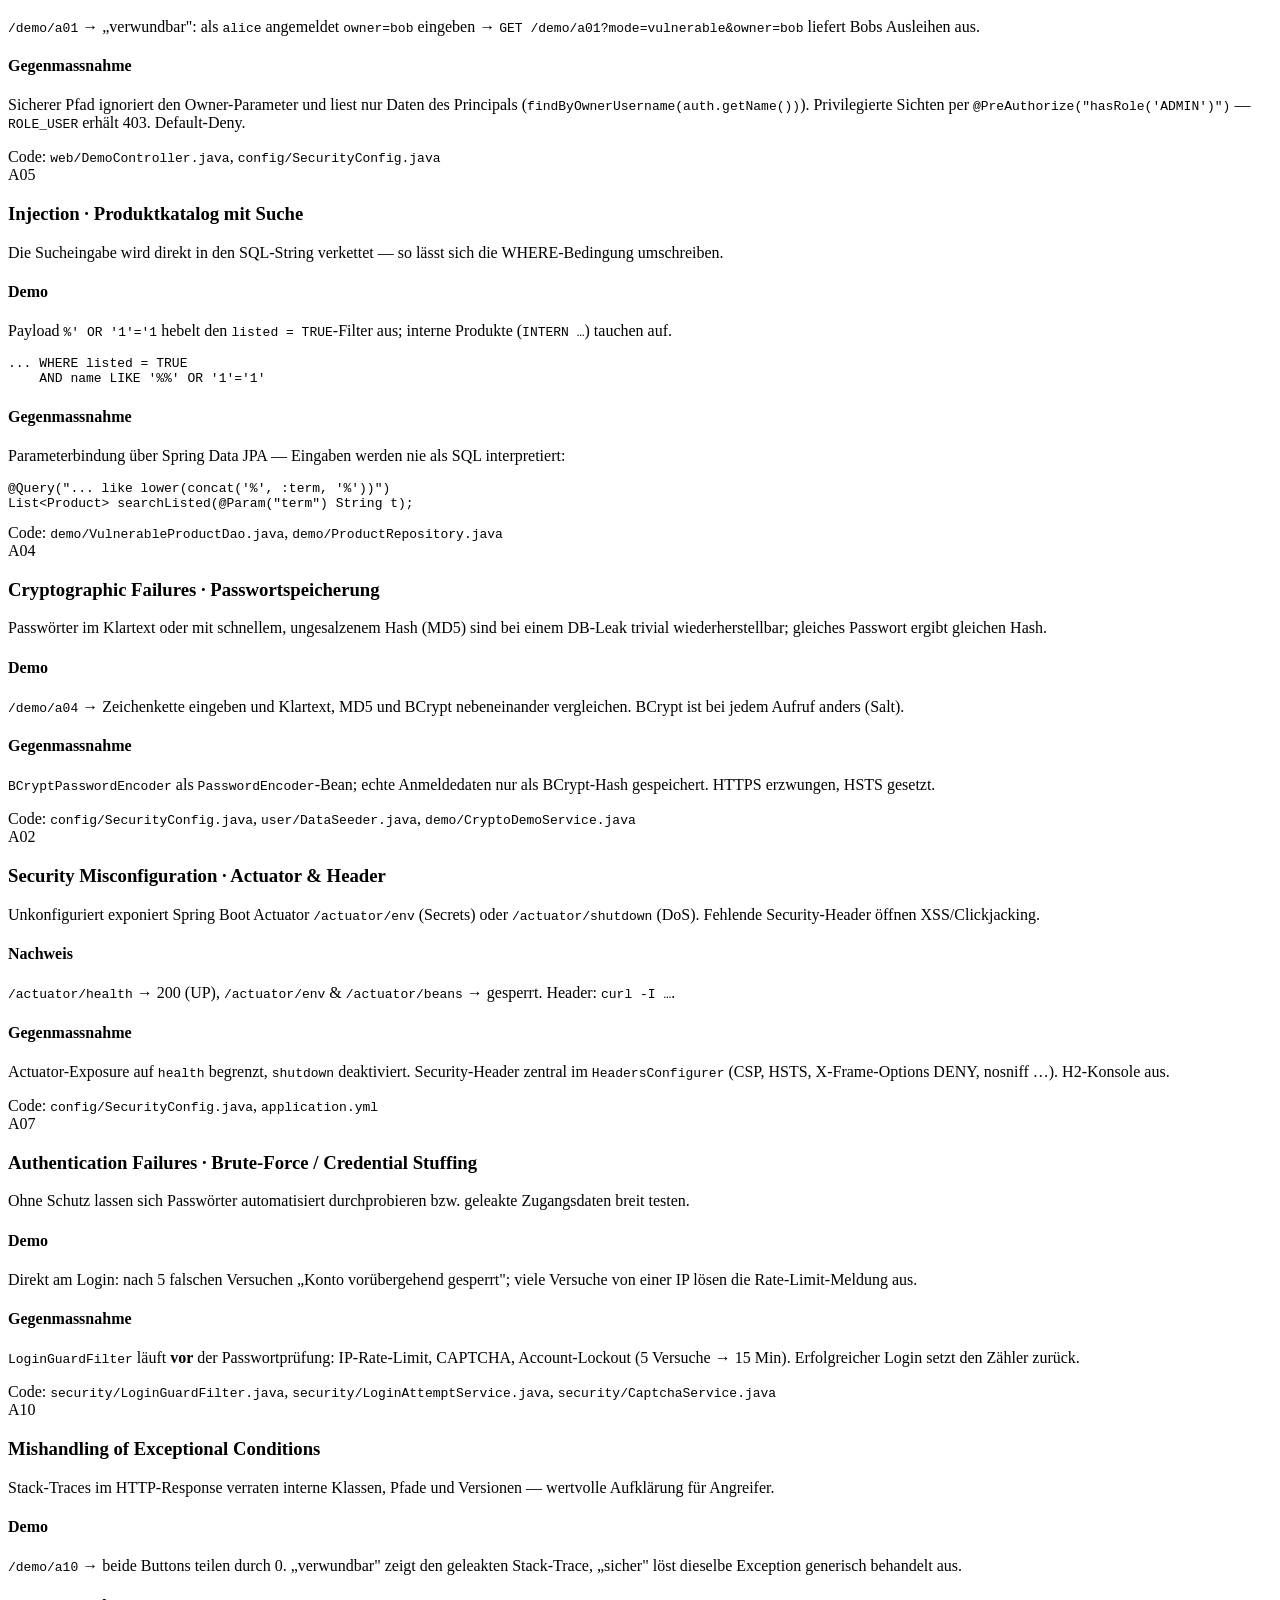
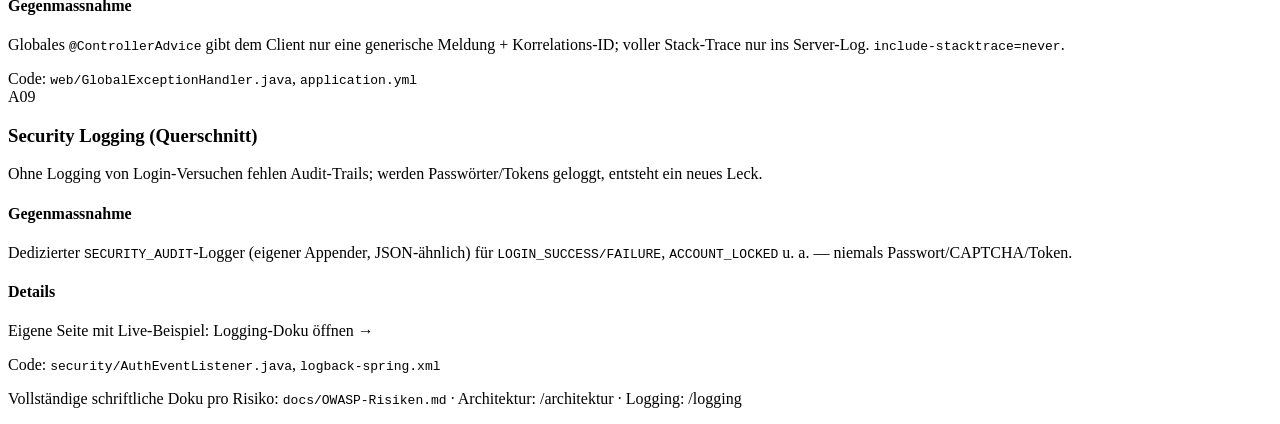
<file: src/main/resources/templates/docs/doku.html>
<!DOCTYPE html>
<html lang="de" xmlns:th="http://www.thymeleaf.org">
<head th:replace="~{fragments :: head('Doku — OWASP-Risiken')}"></head>
<body>
<header th:replace="~{fragments :: topbar}"></header>
<main>
    <div class="page-head">
        <div class="eyebrow">Modul 183 · Dokumentation</div>
        <h1>OWASP-Risiken — Doku</h1>
        <p class="lead">Pro Risiko nach dem geforderten Schema: <em>Was ist die Schwachstelle?
            Wie wurde sie demonstriert? Welche Gegenmassnahme wurde implementiert?</em>
            Alle Demos laufen in der flüchtigen In-Memory-Sandbox.</p>
        <span class="crit">
            <svg viewBox="0 0 24 24" fill="none" stroke="currentColor" stroke-width="2.4"
                 stroke-linecap="round" stroke-linejoin="round"><path d="M20 6 9 17l-5-5"/></svg>
            Bewertungskriterium: Risiken demonstriert &amp; Gegenmassnahmen dokumentiert
        </span>
    </div>

    <nav class="toc">
        <a href="#a01">A01 · Access Control</a>
        <a href="#a05">A05 · Injection</a>
        <a href="#a04">A04 · Crypto</a>
        <a href="#a02">A02 · Misconfig</a>
        <a href="#a07">A07 · Auth Failures</a>
        <a href="#a10">A10 · Exceptions</a>
        <a href="#a09">A09 · Logging</a>
    </nav>

    <!-- A01 -->
    <div class="box risk" id="a01">
        <div class="risk-head"><span class="tag">A01</span><h3>Broken Access Control · Bibliotheksverwaltung</h3></div>
        <p class="muted">Zugriffsentscheidungen werden an eine ID aus dem Request festgemacht statt am
            angemeldeten Benutzer (IDOR). Wer die ID manipuliert, sieht fremde Daten.</p>
        <div class="risk-grid">
            <div class="vuln">
                <h4><span class="badge vuln">Demo</span></h4>
                <p><code class="inline">/demo/a01</code> → „verwundbar": als <code class="inline">alice</code>
                    angemeldet <code class="inline">owner=bob</code> eingeben →
                    <code class="inline">GET /demo/a01?mode=vulnerable&amp;owner=bob</code> liefert Bobs Ausleihen aus.</p>
            </div>
            <div class="safe">
                <h4><span class="badge safe">Gegenmassnahme</span></h4>
                <p>Sicherer Pfad ignoriert den Owner-Parameter und liest nur Daten des Principals
                    (<code class="inline">findByOwnerUsername(auth.getName())</code>). Privilegierte Sichten per
                    <code class="inline">@PreAuthorize("hasRole('ADMIN')")</code> — <code class="inline">ROLE_USER</code> erhält 403. Default-Deny.</p>
            </div>
        </div>
        <div class="files">Code: <code class="inline">web/DemoController.java</code>, <code class="inline">config/SecurityConfig.java</code></div>
    </div>

    <!-- A05 -->
    <div class="box risk" id="a05">
        <div class="risk-head"><span class="tag">A05</span><h3>Injection · Produktkatalog mit Suche</h3></div>
        <p class="muted">Die Sucheingabe wird direkt in den SQL-String verkettet — so lässt sich die
            WHERE-Bedingung umschreiben.</p>
        <div class="risk-grid">
            <div class="vuln">
                <h4><span class="badge vuln">Demo</span></h4>
                <p>Payload <code class="inline">%' OR '1'='1</code> hebelt den <code class="inline">listed = TRUE</code>-Filter
                    aus; interne Produkte (<code class="inline">INTERN …</code>) tauchen auf.</p>
                <pre>... WHERE listed = TRUE
    AND name LIKE '%%' OR '1'='1'</pre>
            </div>
            <div class="safe">
                <h4><span class="badge safe">Gegenmassnahme</span></h4>
                <p>Parameterbindung über Spring Data JPA — Eingaben werden nie als SQL interpretiert:</p>
                <pre>@Query("... like lower(concat('%', :term, '%'))")
List&lt;Product&gt; searchListed(@Param("term") String t);</pre>
            </div>
        </div>
        <div class="files">Code: <code class="inline">demo/VulnerableProductDao.java</code>, <code class="inline">demo/ProductRepository.java</code></div>
    </div>

    <!-- A04 -->
    <div class="box risk" id="a04">
        <div class="risk-head"><span class="tag">A04</span><h3>Cryptographic Failures · Passwortspeicherung</h3></div>
        <p class="muted">Passwörter im Klartext oder mit schnellem, ungesalzenem Hash (MD5) sind bei
            einem DB-Leak trivial wiederherstellbar; gleiches Passwort ergibt gleichen Hash.</p>
        <div class="risk-grid">
            <div class="vuln">
                <h4><span class="badge vuln">Demo</span></h4>
                <p><code class="inline">/demo/a04</code> → Zeichenkette eingeben und Klartext, MD5 und BCrypt
                    nebeneinander vergleichen. BCrypt ist bei jedem Aufruf anders (Salt).</p>
            </div>
            <div class="safe">
                <h4><span class="badge safe">Gegenmassnahme</span></h4>
                <p><code class="inline">BCryptPasswordEncoder</code> als <code class="inline">PasswordEncoder</code>-Bean;
                    echte Anmeldedaten nur als BCrypt-Hash gespeichert. HTTPS erzwungen, HSTS gesetzt.</p>
            </div>
        </div>
        <div class="files">Code: <code class="inline">config/SecurityConfig.java</code>, <code class="inline">user/DataSeeder.java</code>, <code class="inline">demo/CryptoDemoService.java</code></div>
    </div>

    <!-- A02 -->
    <div class="box risk" id="a02">
        <div class="risk-head"><span class="tag">A02</span><h3>Security Misconfiguration · Actuator &amp; Header</h3></div>
        <p class="muted">Unkonfiguriert exponiert Spring Boot Actuator <code class="inline">/actuator/env</code> (Secrets)
            oder <code class="inline">/actuator/shutdown</code> (DoS). Fehlende Security-Header öffnen XSS/Clickjacking.</p>
        <div class="risk-grid">
            <div class="vuln">
                <h4><span class="badge vuln">Nachweis</span></h4>
                <p><code class="inline">/actuator/health</code> → 200 (UP), <code class="inline">/actuator/env</code> &amp;
                    <code class="inline">/actuator/beans</code> → gesperrt. Header: <code class="inline">curl -I …</code>.</p>
            </div>
            <div class="safe">
                <h4><span class="badge safe">Gegenmassnahme</span></h4>
                <p>Actuator-Exposure auf <code class="inline">health</code> begrenzt, <code class="inline">shutdown</code> deaktiviert.
                    Security-Header zentral im <code class="inline">HeadersConfigurer</code> (CSP, HSTS, X-Frame-Options DENY, nosniff …). H2-Konsole aus.</p>
            </div>
        </div>
        <div class="files">Code: <code class="inline">config/SecurityConfig.java</code>, <code class="inline">application.yml</code></div>
    </div>

    <!-- A07 -->
    <div class="box risk" id="a07">
        <div class="risk-head"><span class="tag">A07</span><h3>Authentication Failures · Brute-Force / Credential Stuffing</h3></div>
        <p class="muted">Ohne Schutz lassen sich Passwörter automatisiert durchprobieren bzw. geleakte
            Zugangsdaten breit testen.</p>
        <div class="risk-grid">
            <div class="vuln">
                <h4><span class="badge vuln">Demo</span></h4>
                <p>Direkt am Login: nach 5 falschen Versuchen „Konto vorübergehend gesperrt"; viele
                    Versuche von einer IP lösen die Rate-Limit-Meldung aus.</p>
            </div>
            <div class="safe">
                <h4><span class="badge safe">Gegenmassnahme</span></h4>
                <p><code class="inline">LoginGuardFilter</code> läuft <strong>vor</strong> der Passwortprüfung: IP-Rate-Limit,
                    CAPTCHA, Account-Lockout (5 Versuche → 15 Min). Erfolgreicher Login setzt den Zähler zurück.</p>
            </div>
        </div>
        <div class="files">Code: <code class="inline">security/LoginGuardFilter.java</code>, <code class="inline">security/LoginAttemptService.java</code>, <code class="inline">security/CaptchaService.java</code></div>
    </div>

    <!-- A10 -->
    <div class="box risk" id="a10">
        <div class="risk-head"><span class="tag">A10</span><h3>Mishandling of Exceptional Conditions</h3></div>
        <p class="muted">Stack-Traces im HTTP-Response verraten interne Klassen, Pfade und Versionen —
            wertvolle Aufklärung für Angreifer.</p>
        <div class="risk-grid">
            <div class="vuln">
                <h4><span class="badge vuln">Demo</span></h4>
                <p><code class="inline">/demo/a10</code> → beide Buttons teilen durch 0. „verwundbar" zeigt den
                    geleakten Stack-Trace, „sicher" löst dieselbe Exception generisch behandelt aus.</p>
            </div>
            <div class="safe">
                <h4><span class="badge safe">Gegenmassnahme</span></h4>
                <p>Globales <code class="inline">@ControllerAdvice</code> gibt dem Client nur eine generische Meldung +
                    Korrelations-ID; voller Stack-Trace nur ins Server-Log. <code class="inline">include-stacktrace=never</code>.</p>
            </div>
        </div>
        <div class="files">Code: <code class="inline">web/GlobalExceptionHandler.java</code>, <code class="inline">application.yml</code></div>
    </div>

    <!-- A09 -->
    <div class="box risk" id="a09">
        <div class="risk-head"><span class="tag">A09</span><h3>Security Logging (Querschnitt)</h3></div>
        <p class="muted">Ohne Logging von Login-Versuchen fehlen Audit-Trails; werden Passwörter/Tokens
            geloggt, entsteht ein neues Leck.</p>
        <div class="risk-grid">
            <div class="safe">
                <h4><span class="badge safe">Gegenmassnahme</span></h4>
                <p>Dedizierter <code class="inline">SECURITY_AUDIT</code>-Logger (eigener Appender, JSON-ähnlich) für
                    <code class="inline">LOGIN_SUCCESS/FAILURE</code>, <code class="inline">ACCOUNT_LOCKED</code> u. a. — niemals Passwort/CAPTCHA/Token.</p>
            </div>
            <div class="safe">
                <h4><span class="badge safe">Details</span></h4>
                <p>Eigene Seite mit Live-Beispiel: <a th:href="@{/logging}">Logging-Doku öffnen →</a></p>
            </div>
        </div>
        <div class="files">Code: <code class="inline">security/AuthEventListener.java</code>, <code class="inline">logback-spring.xml</code></div>
    </div>

    <p class="footer-note">Vollständige schriftliche Doku pro Risiko: <code class="inline">docs/OWASP-Risiken.md</code> ·
        Architektur: <a th:href="@{/architektur}">/architektur</a> · Logging: <a th:href="@{/logging}">/logging</a></p>
</main>
</body>
</html>
</file>
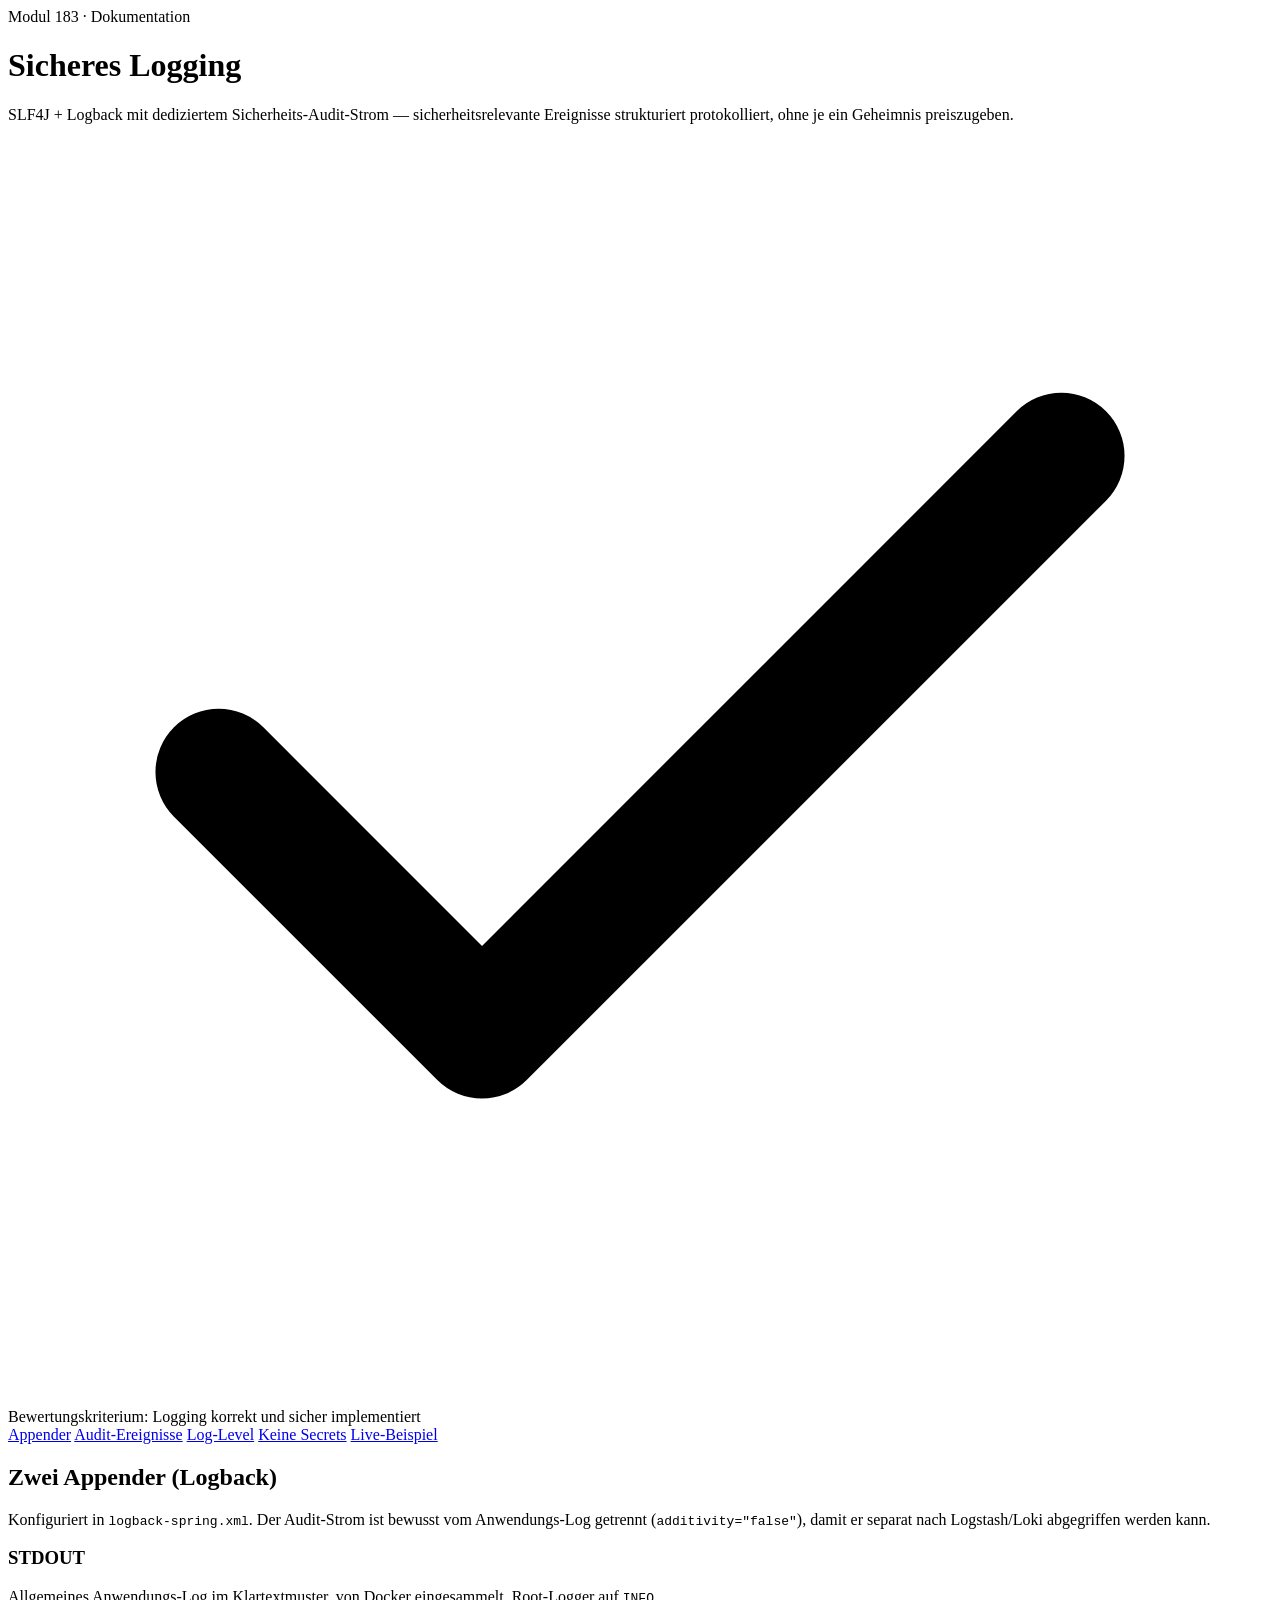
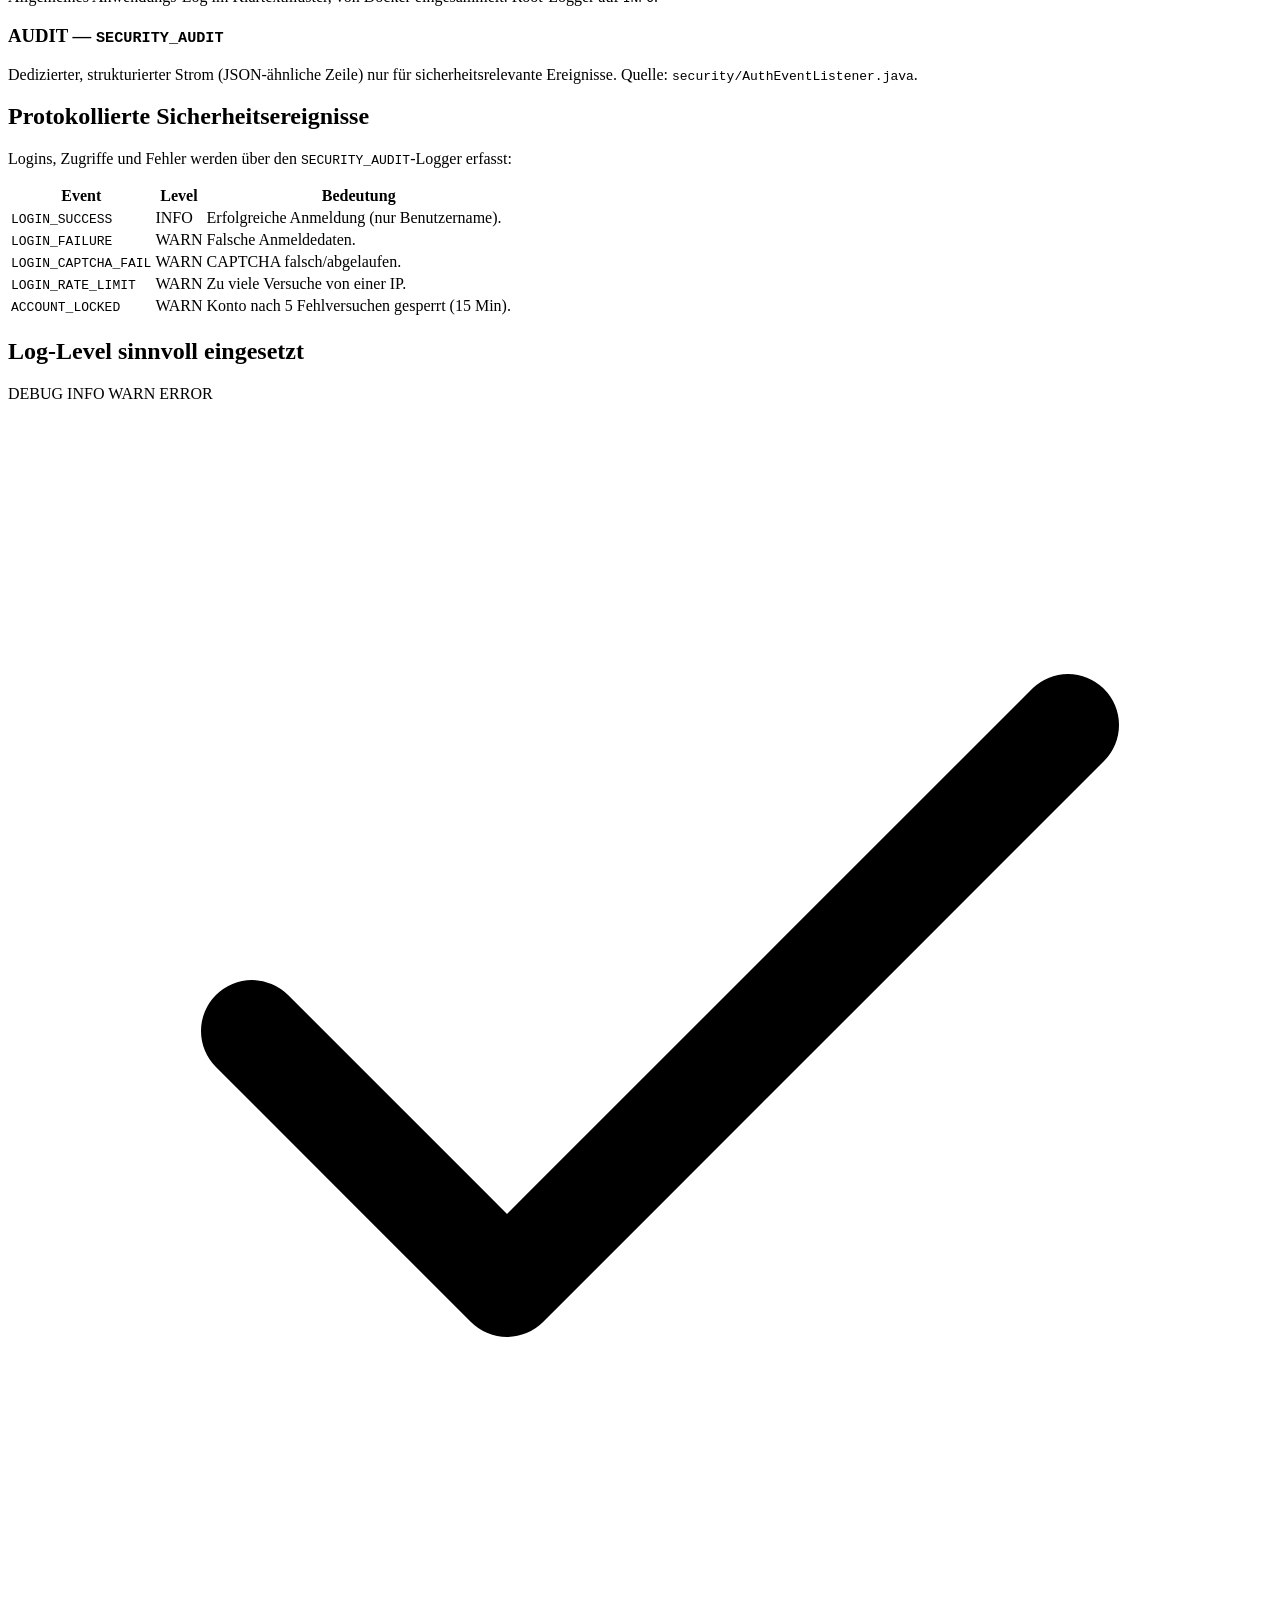
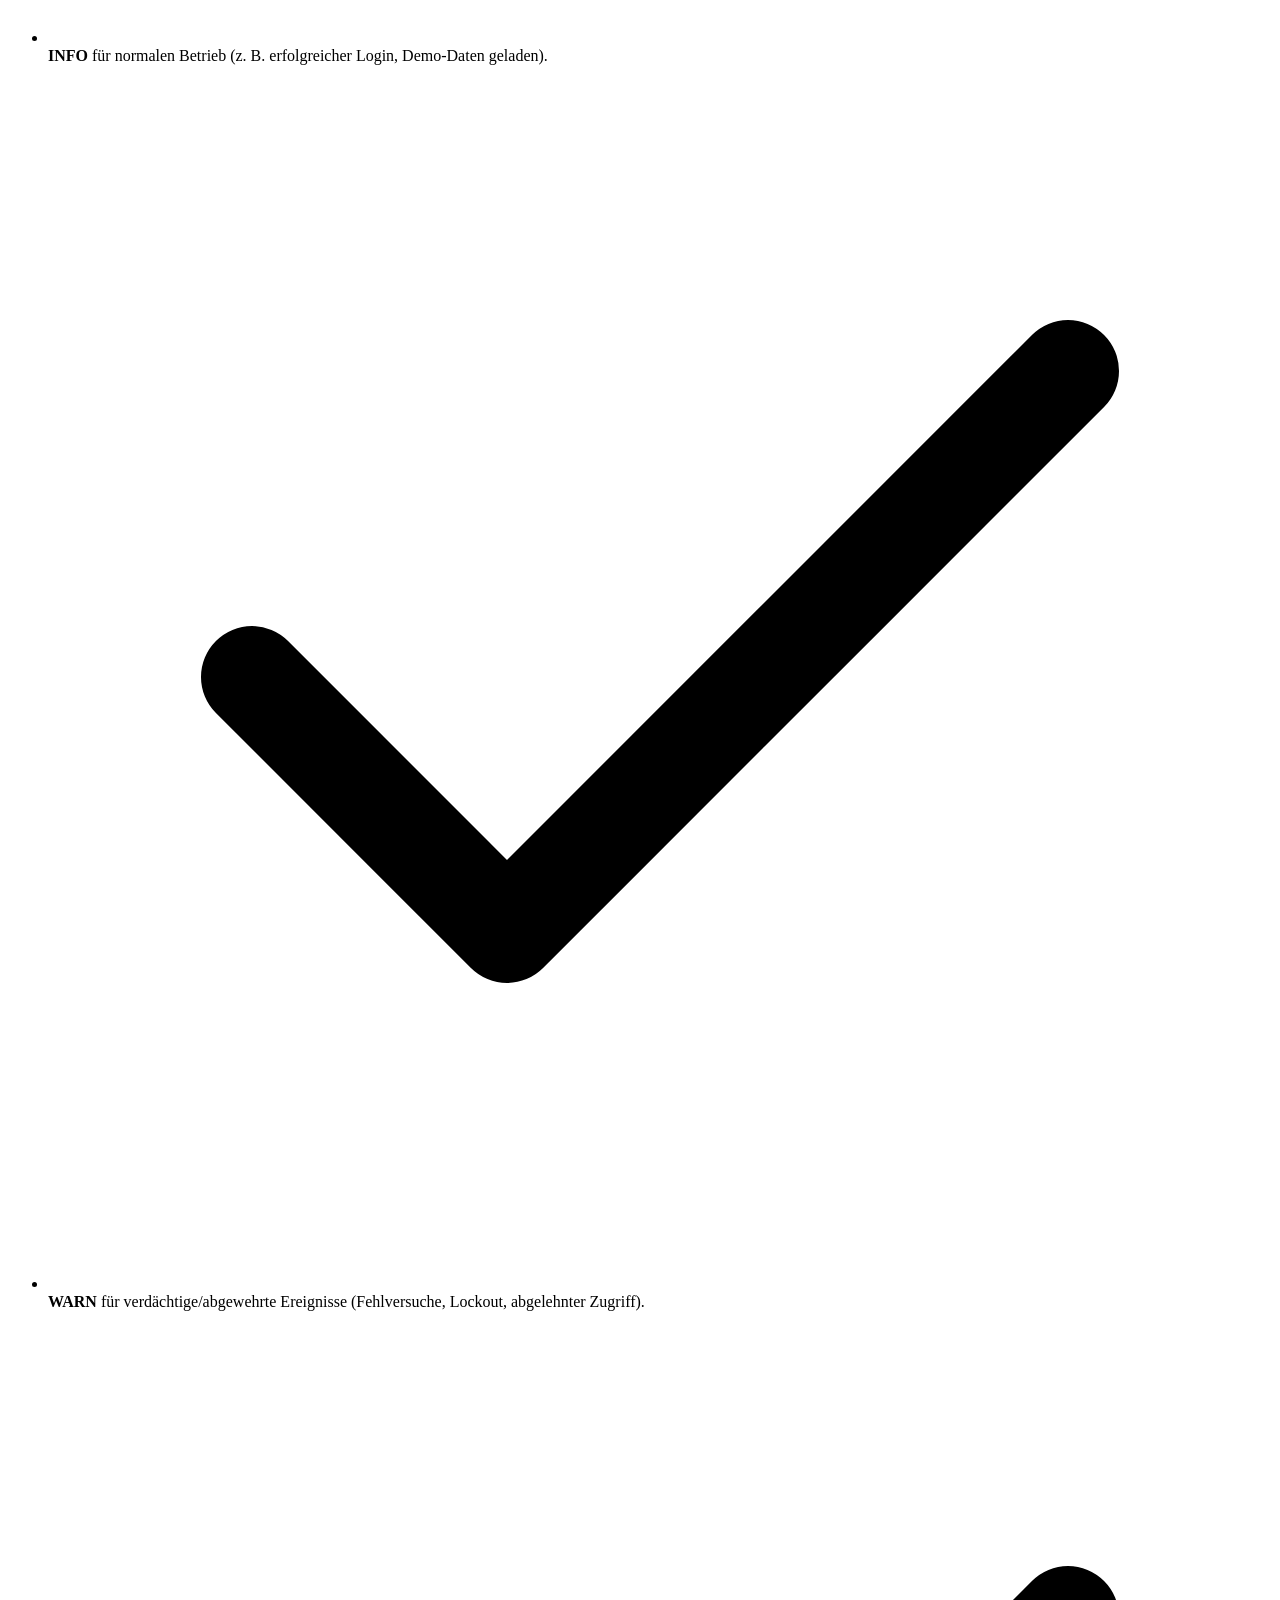
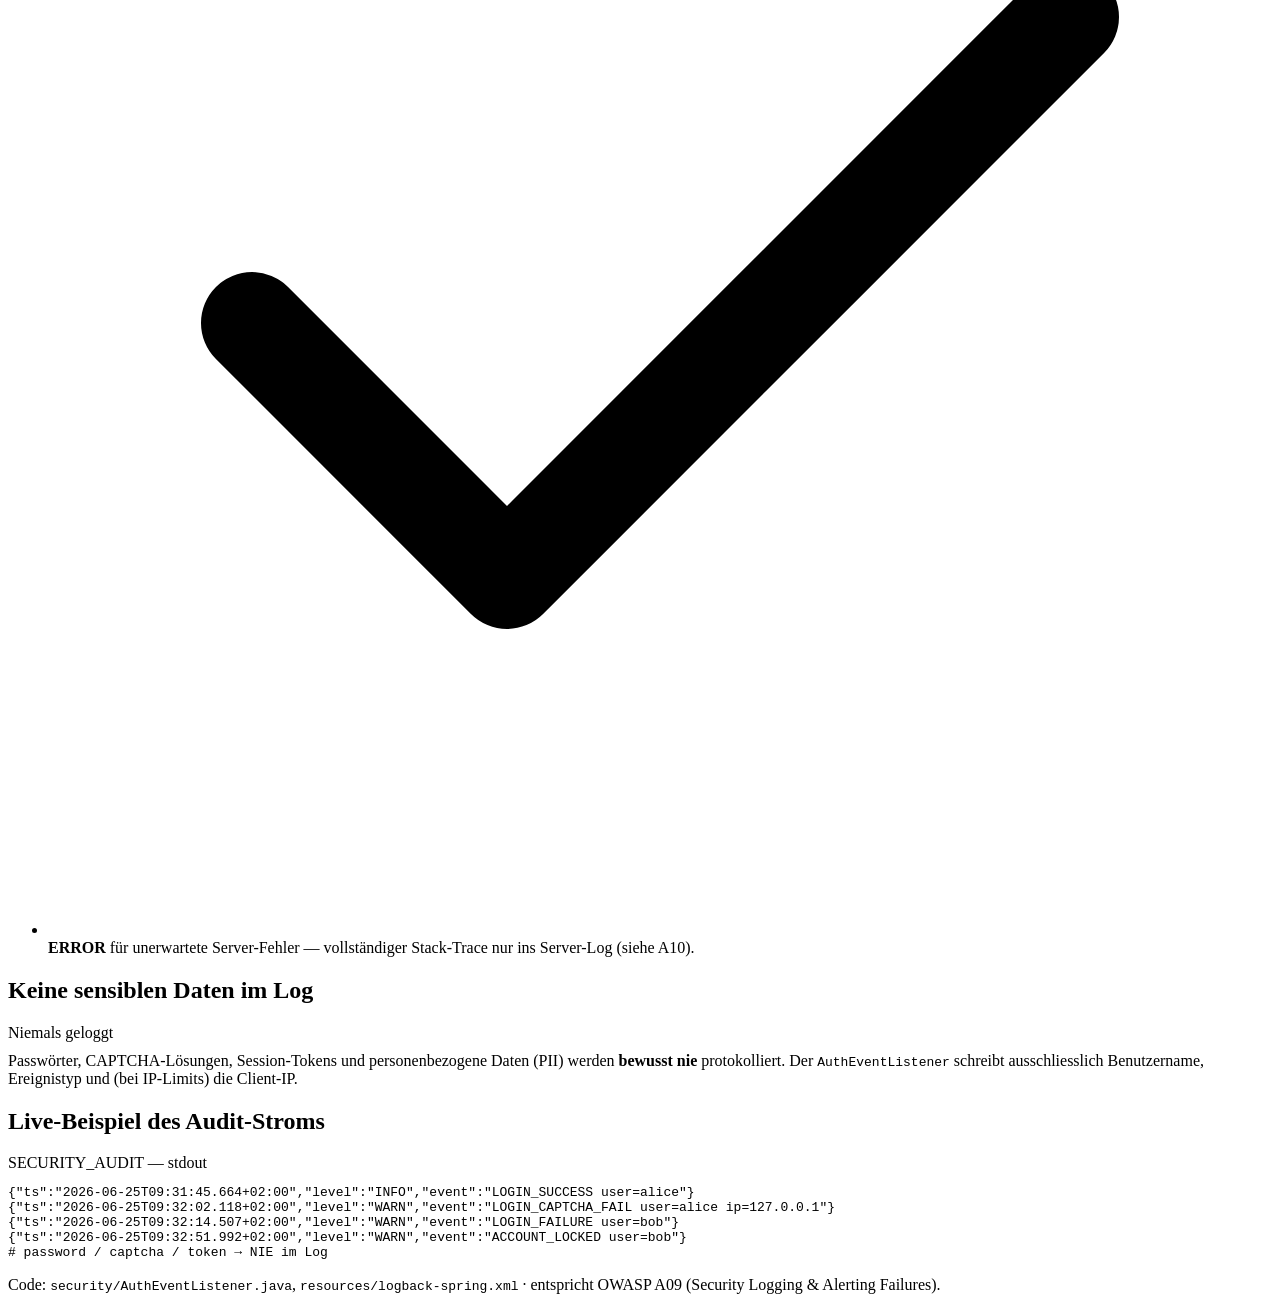
<file: src/main/resources/templates/docs/logging.html>
<!DOCTYPE html>
<html lang="de" xmlns:th="http://www.thymeleaf.org">
<head th:replace="~{fragments :: head('Logging — OWASP Demo-Lab')}"></head>
<body>
<header th:replace="~{fragments :: topbar}"></header>
<main>
    <div class="page-head">
        <div class="eyebrow">Modul 183 · Dokumentation</div>
        <h1>Sicheres Logging</h1>
        <p class="lead">SLF4J + Logback mit dediziertem Sicherheits-Audit-Strom —
            sicherheitsrelevante Ereignisse strukturiert protokolliert, ohne je ein
            Geheimnis preiszugeben.</p>
        <span class="crit">
            <svg viewBox="0 0 24 24" fill="none" stroke="currentColor" stroke-width="2.4"
                 stroke-linecap="round" stroke-linejoin="round"><path d="M20 6 9 17l-5-5"/></svg>
            Bewertungskriterium: Logging korrekt und sicher implementiert
        </span>
    </div>

    <nav class="toc">
        <a href="#appenders">Appender</a>
        <a href="#events">Audit-Ereignisse</a>
        <a href="#levels">Log-Level</a>
        <a href="#secrets">Keine Secrets</a>
        <a href="#sample">Live-Beispiel</a>
    </nav>

    <h2 id="appenders">Zwei Appender (Logback)</h2>
    <p>Konfiguriert in <code class="inline">logback-spring.xml</code>. Der Audit-Strom ist
        bewusst vom Anwendungs-Log getrennt (<code class="inline">additivity="false"</code>),
        damit er separat nach Logstash/Loki abgegriffen werden kann.</p>
    <div class="split">
        <div class="box">
            <h3>STDOUT</h3>
            <p class="muted">Allgemeines Anwendungs-Log im Klartextmuster, von Docker eingesammelt.
                Root-Logger auf <code class="inline">INFO</code>.</p>
        </div>
        <div class="box safe">
            <h3>AUDIT — <code class="inline">SECURITY_AUDIT</code></h3>
            <p class="muted">Dedizierter, strukturierter Strom (JSON-ähnliche Zeile) nur für
                sicherheitsrelevante Ereignisse. Quelle: <code class="inline">security/AuthEventListener.java</code>.</p>
        </div>
    </div>

    <h2 id="events">Protokollierte Sicherheitsereignisse</h2>
    <p>Logins, Zugriffe und Fehler werden über den <code class="inline">SECURITY_AUDIT</code>-Logger erfasst:</p>
    <table>
        <tr><th>Event</th><th>Level</th><th>Bedeutung</th></tr>
        <tr><td><code class="inline">LOGIN_SUCCESS</code></td><td>INFO</td><td>Erfolgreiche Anmeldung (nur Benutzername).</td></tr>
        <tr><td><code class="inline">LOGIN_FAILURE</code></td><td>WARN</td><td>Falsche Anmeldedaten.</td></tr>
        <tr><td><code class="inline">LOGIN_CAPTCHA_FAIL</code></td><td>WARN</td><td>CAPTCHA falsch/abgelaufen.</td></tr>
        <tr><td><code class="inline">LOGIN_RATE_LIMIT</code></td><td>WARN</td><td>Zu viele Versuche von einer IP.</td></tr>
        <tr><td><code class="inline">ACCOUNT_LOCKED</code></td><td>WARN</td><td>Konto nach 5 Fehlversuchen gesperrt (15 Min).</td></tr>
    </table>

    <h2 id="levels">Log-Level sinnvoll eingesetzt</h2>
    <div class="levels">
        <span class="lvl debug">DEBUG</span>
        <span class="lvl info">INFO</span>
        <span class="lvl warn">WARN</span>
        <span class="lvl error">ERROR</span>
    </div>
    <ul class="icon-list">
        <li><svg viewBox="0 0 24 24" fill="none" stroke="currentColor" stroke-width="2" stroke-linecap="round" stroke-linejoin="round"><path d="M20 6 9 17l-5-5"/></svg>
            <span><strong>INFO</strong> für normalen Betrieb (z. B. erfolgreicher Login, Demo-Daten geladen).</span></li>
        <li><svg viewBox="0 0 24 24" fill="none" stroke="currentColor" stroke-width="2" stroke-linecap="round" stroke-linejoin="round"><path d="M20 6 9 17l-5-5"/></svg>
            <span><strong>WARN</strong> für verdächtige/abgewehrte Ereignisse (Fehlversuche, Lockout, abgelehnter Zugriff).</span></li>
        <li><svg viewBox="0 0 24 24" fill="none" stroke="currentColor" stroke-width="2" stroke-linecap="round" stroke-linejoin="round"><path d="M20 6 9 17l-5-5"/></svg>
            <span><strong>ERROR</strong> für unerwartete Server-Fehler — vollständiger Stack-Trace nur ins Server-Log (siehe A10).</span></li>
    </ul>

    <h2 id="secrets">Keine sensiblen Daten im Log</h2>
    <div class="box vuln">
        <span class="badge vuln">Niemals geloggt</span>
        <p class="muted" style="margin-top:0.6rem">Passwörter, CAPTCHA-Lösungen, Session-Tokens und
            personenbezogene Daten (PII) werden <strong>bewusst nie</strong> protokolliert. Der
            <code class="inline">AuthEventListener</code> schreibt ausschliesslich Benutzername, Ereignistyp
            und (bei IP-Limits) die Client-IP.</p>
    </div>

    <h2 id="sample">Live-Beispiel des Audit-Stroms</h2>
    <div class="terminal">
        <div class="terminal-bar">
            <span class="dot r"></span><span class="dot y"></span><span class="dot g"></span>
            <span class="tt">SECURITY_AUDIT — stdout</span>
        </div>
        <pre>{<span class="k">"ts":</span>"2026-06-25T09:31:45.664+02:00",<span class="k">"level":</span>"<span class="lvl-info">INFO</span>",<span class="k">"event":</span>"LOGIN_SUCCESS user=alice"}
{<span class="k">"ts":</span>"2026-06-25T09:32:02.118+02:00",<span class="k">"level":</span>"<span class="lvl-warn">WARN</span>",<span class="k">"event":</span>"LOGIN_CAPTCHA_FAIL user=alice ip=127.0.0.1"}
{<span class="k">"ts":</span>"2026-06-25T09:32:14.507+02:00",<span class="k">"level":</span>"<span class="lvl-warn">WARN</span>",<span class="k">"event":</span>"LOGIN_FAILURE user=bob"}
{<span class="k">"ts":</span>"2026-06-25T09:32:51.992+02:00",<span class="k">"level":</span>"<span class="lvl-warn">WARN</span>",<span class="k">"event":</span>"ACCOUNT_LOCKED user=bob"}
<span class="k"># password / captcha / token →</span> <span class="redacted">NIE im Log</span></pre>
    </div>

    <p class="footer-note">Code: <code class="inline">security/AuthEventListener.java</code>,
        <code class="inline">resources/logback-spring.xml</code> · entspricht OWASP A09 (Security Logging &amp; Alerting Failures).</p>
</main>
</body>
</html>
</file>
